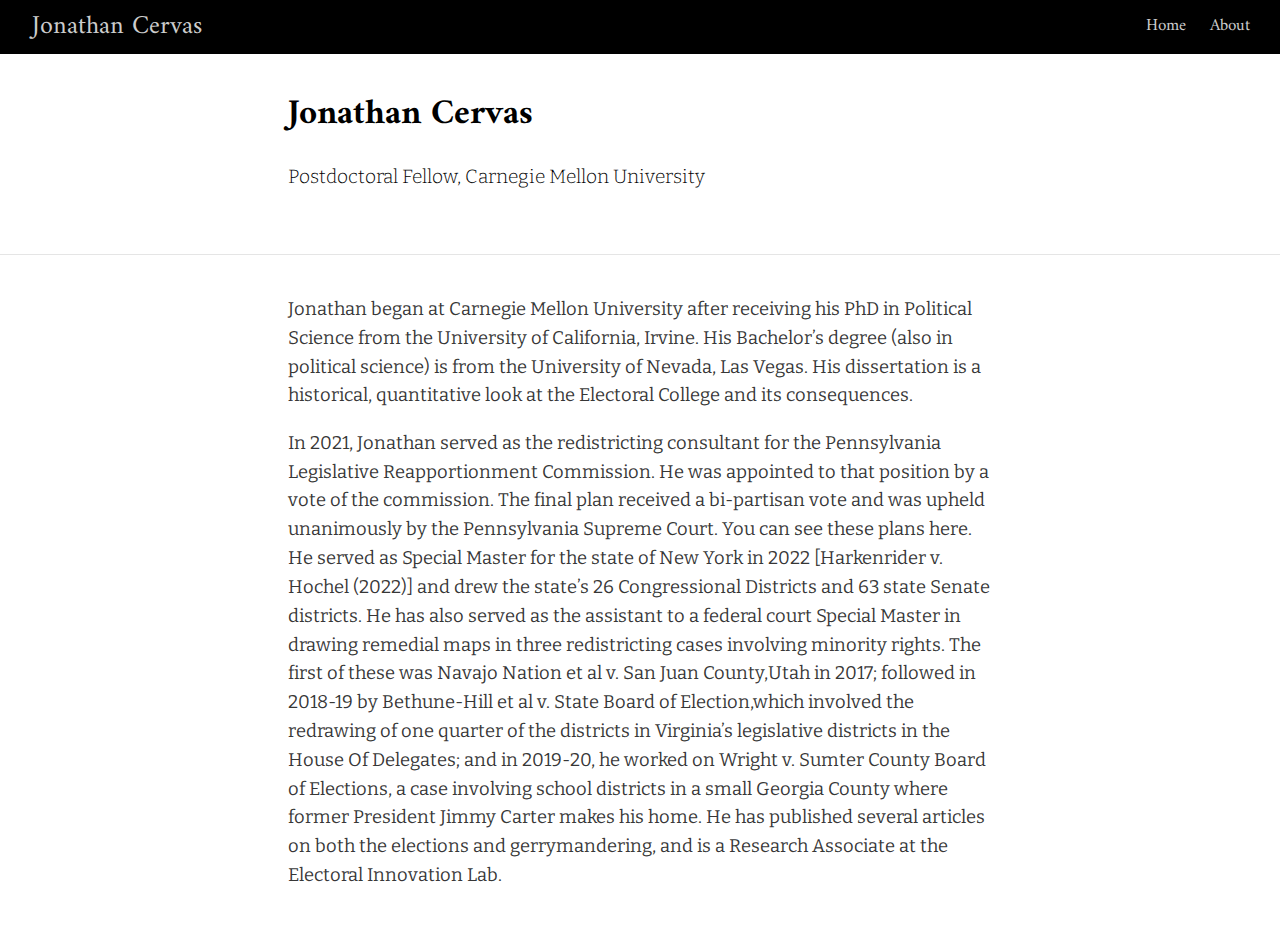
<file: docs/index.html>
<!DOCTYPE html>

<html xmlns="http://www.w3.org/1999/xhtml" lang="" xml:lang="">

<head>
  <meta charset="utf-8"/>
  <meta name="viewport" content="width=device-width, initial-scale=1"/>
  <meta http-equiv="X-UA-Compatible" content="IE=Edge,chrome=1"/>
  <meta name="generator" content="distill" />

  <style type="text/css">
  /* Hide doc at startup (prevent jankiness while JS renders/transforms) */
  body {
    visibility: hidden;
  }
  </style>

 <!--radix_placeholder_import_source-->
 <!--/radix_placeholder_import_source-->

<style type="text/css">code{white-space: pre;}</style>
<style type="text/css" data-origin="pandoc">
pre > code.sourceCode { white-space: pre; position: relative; }
pre > code.sourceCode > span { display: inline-block; line-height: 1.25; }
pre > code.sourceCode > span:empty { height: 1.2em; }
.sourceCode { overflow: visible; }
code.sourceCode > span { color: inherit; text-decoration: inherit; }
div.sourceCode { margin: 1em 0; }
pre.sourceCode { margin: 0; }
@media screen {
div.sourceCode { overflow: auto; }
}
@media print {
pre > code.sourceCode { white-space: pre-wrap; }
pre > code.sourceCode > span { text-indent: -5em; padding-left: 5em; }
}
pre.numberSource code
  { counter-reset: source-line 0; }
pre.numberSource code > span
  { position: relative; left: -4em; counter-increment: source-line; }
pre.numberSource code > span > a:first-child::before
  { content: counter(source-line);
    position: relative; left: -1em; text-align: right; vertical-align: baseline;
    border: none; display: inline-block;
    -webkit-touch-callout: none; -webkit-user-select: none;
    -khtml-user-select: none; -moz-user-select: none;
    -ms-user-select: none; user-select: none;
    padding: 0 4px; width: 4em;
    color: #aaaaaa;
  }
pre.numberSource { margin-left: 3em; border-left: 1px solid #aaaaaa;  padding-left: 4px; }
div.sourceCode
  { color: #00769e; background-color: #f1f3f5; }
@media screen {
pre > code.sourceCode > span > a:first-child::before { text-decoration: underline; }
}
code span { color: #00769e; } /* Normal */
code span.al { color: #ad0000; } /* Alert */
code span.an { color: #5e5e5e; } /* Annotation */
code span.at { color: #657422; } /* Attribute */
code span.bn { color: #ad0000; } /* BaseN */
code span.bu { } /* BuiltIn */
code span.cf { color: #00769e; } /* ControlFlow */
code span.ch { color: #20794d; } /* Char */
code span.cn { color: #8f5902; } /* Constant */
code span.co { color: #5e5e5e; } /* Comment */
code span.cv { color: #5e5e5e; font-style: italic; } /* CommentVar */
code span.do { color: #5e5e5e; font-style: italic; } /* Documentation */
code span.dt { color: #ad0000; } /* DataType */
code span.dv { color: #ad0000; } /* DecVal */
code span.er { color: #ad0000; } /* Error */
code span.ex { } /* Extension */
code span.fl { color: #ad0000; } /* Float */
code span.fu { color: #4758ab; } /* Function */
code span.im { } /* Import */
code span.in { color: #5e5e5e; } /* Information */
code span.kw { color: #00769e; } /* Keyword */
code span.op { color: #5e5e5e; } /* Operator */
code span.ot { color: #00769e; } /* Other */
code span.pp { color: #ad0000; } /* Preprocessor */
code span.sc { color: #5e5e5e; } /* SpecialChar */
code span.ss { color: #20794d; } /* SpecialString */
code span.st { color: #20794d; } /* String */
code span.va { color: #111111; } /* Variable */
code span.vs { color: #20794d; } /* VerbatimString */
code span.wa { color: #5e5e5e; font-style: italic; } /* Warning */
</style>


  <!--radix_placeholder_meta_tags-->
  <title>Jonathan Cervas</title>

  <meta property="description" itemprop="description" content="Postdoctoral Fellow, Carnegie Mellon University"/>



  <!--  https://developers.facebook.com/docs/sharing/webmasters#markup -->
  <meta property="og:title" content="Jonathan Cervas"/>
  <meta property="og:type" content="article"/>
  <meta property="og:description" content="Postdoctoral Fellow, Carnegie Mellon University"/>
  <meta property="og:locale" content="en_US"/>
  <meta property="og:site_name" content="Jonathan Cervas"/>

  <!--  https://dev.twitter.com/cards/types/summary -->
  <meta property="twitter:card" content="summary"/>
  <meta property="twitter:title" content="Jonathan Cervas"/>
  <meta property="twitter:description" content="Postdoctoral Fellow, Carnegie Mellon University"/>

  <!--/radix_placeholder_meta_tags-->
  <!--radix_placeholder_rmarkdown_metadata-->

  <script type="text/json" id="radix-rmarkdown-metadata">
  {"type":"list","attributes":{"names":{"type":"character","attributes":{},"value":["title","description","site"]}},"value":[{"type":"character","attributes":{},"value":["Jonathan Cervas"]},{"type":"character","attributes":{},"value":["Postdoctoral Fellow, Carnegie Mellon University\n"]},{"type":"character","attributes":{},"value":["distill::distill_website"]}]}
  </script>
  <!--/radix_placeholder_rmarkdown_metadata-->
  <!--radix_placeholder_navigation_in_header-->
  <meta name="distill:offset" content=""/>

  <script type="application/javascript">

    window.headroom_prevent_pin = false;

    window.document.addEventListener("DOMContentLoaded", function (event) {

      // initialize headroom for banner
      var header = $('header').get(0);
      var headerHeight = header.offsetHeight;
      var headroom = new Headroom(header, {
        tolerance: 5,
        onPin : function() {
          if (window.headroom_prevent_pin) {
            window.headroom_prevent_pin = false;
            headroom.unpin();
          }
        }
      });
      headroom.init();
      if(window.location.hash)
        headroom.unpin();
      $(header).addClass('headroom--transition');

      // offset scroll location for banner on hash change
      // (see: https://github.com/WickyNilliams/headroom.js/issues/38)
      window.addEventListener("hashchange", function(event) {
        window.scrollTo(0, window.pageYOffset - (headerHeight + 25));
      });

      // responsive menu
      $('.distill-site-header').each(function(i, val) {
        var topnav = $(this);
        var toggle = topnav.find('.nav-toggle');
        toggle.on('click', function() {
          topnav.toggleClass('responsive');
        });
      });

      // nav dropdowns
      $('.nav-dropbtn').click(function(e) {
        $(this).next('.nav-dropdown-content').toggleClass('nav-dropdown-active');
        $(this).parent().siblings('.nav-dropdown')
           .children('.nav-dropdown-content').removeClass('nav-dropdown-active');
      });
      $("body").click(function(e){
        $('.nav-dropdown-content').removeClass('nav-dropdown-active');
      });
      $(".nav-dropdown").click(function(e){
        e.stopPropagation();
      });
    });
  </script>

  <style type="text/css">

  /* Theme (user-documented overrideables for nav appearance) */

  .distill-site-nav {
    color: rgba(255, 255, 255, 0.8);
    background-color: #0F2E3D;
    font-size: 15px;
    font-weight: 300;
  }

  .distill-site-nav a {
    color: inherit;
    text-decoration: none;
  }

  .distill-site-nav a:hover {
    color: white;
  }

  @media print {
    .distill-site-nav {
      display: none;
    }
  }

  .distill-site-header {

  }

  .distill-site-footer {

  }


  /* Site Header */

  .distill-site-header {
    width: 100%;
    box-sizing: border-box;
    z-index: 3;
  }

  .distill-site-header .nav-left {
    display: inline-block;
    margin-left: 8px;
  }

  @media screen and (max-width: 768px) {
    .distill-site-header .nav-left {
      margin-left: 0;
    }
  }


  .distill-site-header .nav-right {
    float: right;
    margin-right: 8px;
  }

  .distill-site-header a,
  .distill-site-header .title {
    display: inline-block;
    text-align: center;
    padding: 14px 10px 14px 10px;
  }

  .distill-site-header .title {
    font-size: 18px;
    min-width: 150px;
  }

  .distill-site-header .logo {
    padding: 0;
  }

  .distill-site-header .logo img {
    display: none;
    max-height: 20px;
    width: auto;
    margin-bottom: -4px;
  }

  .distill-site-header .nav-image img {
    max-height: 18px;
    width: auto;
    display: inline-block;
    margin-bottom: -3px;
  }



  @media screen and (min-width: 1000px) {
    .distill-site-header .logo img {
      display: inline-block;
    }
    .distill-site-header .nav-left {
      margin-left: 20px;
    }
    .distill-site-header .nav-right {
      margin-right: 20px;
    }
    .distill-site-header .title {
      padding-left: 12px;
    }
  }


  .distill-site-header .nav-toggle {
    display: none;
  }

  .nav-dropdown {
    display: inline-block;
    position: relative;
  }

  .nav-dropdown .nav-dropbtn {
    border: none;
    outline: none;
    color: rgba(255, 255, 255, 0.8);
    padding: 16px 10px;
    background-color: transparent;
    font-family: inherit;
    font-size: inherit;
    font-weight: inherit;
    margin: 0;
    margin-top: 1px;
    z-index: 2;
  }

  .nav-dropdown-content {
    display: none;
    position: absolute;
    background-color: white;
    min-width: 200px;
    border: 1px solid rgba(0,0,0,0.15);
    border-radius: 4px;
    box-shadow: 0px 8px 16px 0px rgba(0,0,0,0.1);
    z-index: 1;
    margin-top: 2px;
    white-space: nowrap;
    padding-top: 4px;
    padding-bottom: 4px;
  }

  .nav-dropdown-content hr {
    margin-top: 4px;
    margin-bottom: 4px;
    border: none;
    border-bottom: 1px solid rgba(0, 0, 0, 0.1);
  }

  .nav-dropdown-active {
    display: block;
  }

  .nav-dropdown-content a, .nav-dropdown-content .nav-dropdown-header {
    color: black;
    padding: 6px 24px;
    text-decoration: none;
    display: block;
    text-align: left;
  }

  .nav-dropdown-content .nav-dropdown-header {
    display: block;
    padding: 5px 24px;
    padding-bottom: 0;
    text-transform: uppercase;
    font-size: 14px;
    color: #999999;
    white-space: nowrap;
  }

  .nav-dropdown:hover .nav-dropbtn {
    color: white;
  }

  .nav-dropdown-content a:hover {
    background-color: #ddd;
    color: black;
  }

  .nav-right .nav-dropdown-content {
    margin-left: -45%;
    right: 0;
  }

  @media screen and (max-width: 768px) {
    .distill-site-header a, .distill-site-header .nav-dropdown  {display: none;}
    .distill-site-header a.nav-toggle {
      float: right;
      display: block;
    }
    .distill-site-header .title {
      margin-left: 0;
    }
    .distill-site-header .nav-right {
      margin-right: 0;
    }
    .distill-site-header {
      overflow: hidden;
    }
    .nav-right .nav-dropdown-content {
      margin-left: 0;
    }
  }


  @media screen and (max-width: 768px) {
    .distill-site-header.responsive {position: relative; min-height: 500px; }
    .distill-site-header.responsive a.nav-toggle {
      position: absolute;
      right: 0;
      top: 0;
    }
    .distill-site-header.responsive a,
    .distill-site-header.responsive .nav-dropdown {
      display: block;
      text-align: left;
    }
    .distill-site-header.responsive .nav-left,
    .distill-site-header.responsive .nav-right {
      width: 100%;
    }
    .distill-site-header.responsive .nav-dropdown {float: none;}
    .distill-site-header.responsive .nav-dropdown-content {position: relative;}
    .distill-site-header.responsive .nav-dropdown .nav-dropbtn {
      display: block;
      width: 100%;
      text-align: left;
    }
  }

  /* Site Footer */

  .distill-site-footer {
    width: 100%;
    overflow: hidden;
    box-sizing: border-box;
    z-index: 3;
    margin-top: 30px;
    padding-top: 30px;
    padding-bottom: 30px;
    text-align: center;
  }

  /* Headroom */

  d-title {
    padding-top: 6rem;
  }

  @media print {
    d-title {
      padding-top: 4rem;
    }
  }

  .headroom {
    z-index: 1000;
    position: fixed;
    top: 0;
    left: 0;
    right: 0;
  }

  .headroom--transition {
    transition: all .4s ease-in-out;
  }

  .headroom--unpinned {
    top: -100px;
  }

  .headroom--pinned {
    top: 0;
  }

  /* adjust viewport for navbar height */
  /* helps vertically center bootstrap (non-distill) content */
  .min-vh-100 {
    min-height: calc(100vh - 100px) !important;
  }

  </style>

  <script src="site_libs/jquery-3.6.0/jquery-3.6.0.min.js"></script>
  <link href="site_libs/font-awesome-5.1.0/css/all.css" rel="stylesheet"/>
  <link href="site_libs/font-awesome-5.1.0/css/v4-shims.css" rel="stylesheet"/>
  <script src="site_libs/headroom-0.9.4/headroom.min.js"></script>
  <script src="site_libs/autocomplete-0.37.1/autocomplete.min.js"></script>
  <script src="site_libs/fuse-6.4.1/fuse.min.js"></script>

  <script type="application/javascript">

  function getMeta(metaName) {
    var metas = document.getElementsByTagName('meta');
    for (let i = 0; i < metas.length; i++) {
      if (metas[i].getAttribute('name') === metaName) {
        return metas[i].getAttribute('content');
      }
    }
    return '';
  }

  function offsetURL(url) {
    var offset = getMeta('distill:offset');
    return offset ? offset + '/' + url : url;
  }

  function createFuseIndex() {

    // create fuse index
    var options = {
      keys: [
        { name: 'title', weight: 20 },
        { name: 'categories', weight: 15 },
        { name: 'description', weight: 10 },
        { name: 'contents', weight: 5 },
      ],
      ignoreLocation: true,
      threshold: 0
    };
    var fuse = new window.Fuse([], options);

    // fetch the main search.json
    return fetch(offsetURL('search.json'))
      .then(function(response) {
        if (response.status == 200) {
          return response.json().then(function(json) {
            // index main articles
            json.articles.forEach(function(article) {
              fuse.add(article);
            });
            // download collections and index their articles
            return Promise.all(json.collections.map(function(collection) {
              return fetch(offsetURL(collection)).then(function(response) {
                if (response.status === 200) {
                  return response.json().then(function(articles) {
                    articles.forEach(function(article) {
                      fuse.add(article);
                    });
                  })
                } else {
                  return Promise.reject(
                    new Error('Unexpected status from search index request: ' +
                              response.status)
                  );
                }
              });
            })).then(function() {
              return fuse;
            });
          });

        } else {
          return Promise.reject(
            new Error('Unexpected status from search index request: ' +
                        response.status)
          );
        }
      });
  }

  window.document.addEventListener("DOMContentLoaded", function (event) {

    // get search element (bail if we don't have one)
    var searchEl = window.document.getElementById('distill-search');
    if (!searchEl)
      return;

    createFuseIndex()
      .then(function(fuse) {

        // make search box visible
        searchEl.classList.remove('hidden');

        // initialize autocomplete
        var options = {
          autoselect: true,
          hint: false,
          minLength: 2,
        };
        window.autocomplete(searchEl, options, [{
          source: function(query, callback) {
            const searchOptions = {
              isCaseSensitive: false,
              shouldSort: true,
              minMatchCharLength: 2,
              limit: 10,
            };
            var results = fuse.search(query, searchOptions);
            callback(results
              .map(function(result) { return result.item; })
            );
          },
          templates: {
            suggestion: function(suggestion) {
              var img = suggestion.preview && Object.keys(suggestion.preview).length > 0
                ? `<img src="${offsetURL(suggestion.preview)}"</img>`
                : '';
              var html = `
                <div class="search-item">
                  <h3>${suggestion.title}</h3>
                  <div class="search-item-description">
                    ${suggestion.description || ''}
                  </div>
                  <div class="search-item-preview">
                    ${img}
                  </div>
                </div>
              `;
              return html;
            }
          }
        }]).on('autocomplete:selected', function(event, suggestion) {
          window.location.href = offsetURL(suggestion.path);
        });
        // remove inline display style on autocompleter (we want to
        // manage responsive display via css)
        $('.algolia-autocomplete').css("display", "");
      })
      .catch(function(error) {
        console.log(error);
      });

  });

  </script>

  <style type="text/css">

  .nav-search {
    font-size: x-small;
  }

  /* Algolioa Autocomplete */

  .algolia-autocomplete {
    display: inline-block;
    margin-left: 10px;
    vertical-align: sub;
    background-color: white;
    color: black;
    padding: 6px;
    padding-top: 8px;
    padding-bottom: 0;
    border-radius: 6px;
    border: 1px #0F2E3D solid;
    width: 180px;
  }


  @media screen and (max-width: 768px) {
    .distill-site-nav .algolia-autocomplete {
      display: none;
      visibility: hidden;
    }
    .distill-site-nav.responsive .algolia-autocomplete {
      display: inline-block;
      visibility: visible;
    }
    .distill-site-nav.responsive .algolia-autocomplete .aa-dropdown-menu {
      margin-left: 0;
      width: 400px;
      max-height: 400px;
    }
  }

  .algolia-autocomplete .aa-input, .algolia-autocomplete .aa-hint {
    width: 90%;
    outline: none;
    border: none;
  }

  .algolia-autocomplete .aa-hint {
    color: #999;
  }
  .algolia-autocomplete .aa-dropdown-menu {
    width: 550px;
    max-height: 70vh;
    overflow-x: visible;
    overflow-y: scroll;
    padding: 5px;
    margin-top: 3px;
    margin-left: -150px;
    background-color: #fff;
    border-radius: 5px;
    border: 1px solid #999;
    border-top: none;
  }

  .algolia-autocomplete .aa-dropdown-menu .aa-suggestion {
    cursor: pointer;
    padding: 5px 4px;
    border-bottom: 1px solid #eee;
  }

  .algolia-autocomplete .aa-dropdown-menu .aa-suggestion:last-of-type {
    border-bottom: none;
    margin-bottom: 2px;
  }

  .algolia-autocomplete .aa-dropdown-menu .aa-suggestion .search-item {
    overflow: hidden;
    font-size: 0.8em;
    line-height: 1.4em;
  }

  .algolia-autocomplete .aa-dropdown-menu .aa-suggestion .search-item h3 {
    font-size: 1rem;
    margin-block-start: 0;
    margin-block-end: 5px;
  }

  .algolia-autocomplete .aa-dropdown-menu .aa-suggestion .search-item-description {
    display: inline-block;
    overflow: hidden;
    height: 2.8em;
    width: 80%;
    margin-right: 4%;
  }

  .algolia-autocomplete .aa-dropdown-menu .aa-suggestion .search-item-preview {
    display: inline-block;
    width: 15%;
  }

  .algolia-autocomplete .aa-dropdown-menu .aa-suggestion .search-item-preview img {
    height: 3em;
    width: auto;
    display: none;
  }

  .algolia-autocomplete .aa-dropdown-menu .aa-suggestion .search-item-preview img[src] {
    display: initial;
  }

  .algolia-autocomplete .aa-dropdown-menu .aa-suggestion.aa-cursor {
    background-color: #eee;
  }
  .algolia-autocomplete .aa-dropdown-menu .aa-suggestion em {
    font-weight: bold;
    font-style: normal;
  }

  </style>


  <!--/radix_placeholder_navigation_in_header-->
  <!--radix_placeholder_distill-->

  <style type="text/css">

  body {
    background-color: white;
  }

  .pandoc-table {
    width: 100%;
  }

  .pandoc-table>caption {
    margin-bottom: 10px;
  }

  .pandoc-table th:not([align]) {
    text-align: left;
  }

  .pagedtable-footer {
    font-size: 15px;
  }

  d-byline .byline {
    grid-template-columns: 2fr 2fr;
  }

  d-byline .byline h3 {
    margin-block-start: 1.5em;
  }

  d-byline .byline .authors-affiliations h3 {
    margin-block-start: 0.5em;
  }

  .authors-affiliations .orcid-id {
    width: 16px;
    height:16px;
    margin-left: 4px;
    margin-right: 4px;
    vertical-align: middle;
    padding-bottom: 2px;
  }

  d-title .dt-tags {
    margin-top: 1em;
    grid-column: text;
  }

  .dt-tags .dt-tag {
    text-decoration: none;
    display: inline-block;
    color: rgba(0,0,0,0.6);
    padding: 0em 0.4em;
    margin-right: 0.5em;
    margin-bottom: 0.4em;
    font-size: 70%;
    border: 1px solid rgba(0,0,0,0.2);
    border-radius: 3px;
    text-transform: uppercase;
    font-weight: 500;
  }

  d-article table.gt_table td,
  d-article table.gt_table th {
    border-bottom: none;
    font-size: 100%;
  }

  .html-widget {
    margin-bottom: 2.0em;
  }

  .l-screen-inset {
    padding-right: 16px;
  }

  .l-screen .caption {
    margin-left: 10px;
  }

  .shaded {
    background: rgb(247, 247, 247);
    padding-top: 20px;
    padding-bottom: 20px;
    border-top: 1px solid rgba(0, 0, 0, 0.1);
    border-bottom: 1px solid rgba(0, 0, 0, 0.1);
  }

  .shaded .html-widget {
    margin-bottom: 0;
    border: 1px solid rgba(0, 0, 0, 0.1);
  }

  .shaded .shaded-content {
    background: white;
  }

  .text-output {
    margin-top: 0;
    line-height: 1.5em;
  }

  .hidden {
    display: none !important;
  }

  d-article {
    padding-top: 2.5rem;
    padding-bottom: 30px;
  }

  d-appendix {
    padding-top: 30px;
  }

  d-article>p>img {
    width: 100%;
  }

  d-article h2 {
    margin: 1rem 0 1.5rem 0;
  }

  d-article h3 {
    margin-top: 1.5rem;
  }

  d-article iframe {
    border: 1px solid rgba(0, 0, 0, 0.1);
    margin-bottom: 2.0em;
    width: 100%;
  }

  /* Tweak code blocks */

  d-article div.sourceCode code,
  d-article pre code {
    font-family: Consolas, Monaco, 'Andale Mono', 'Ubuntu Mono', monospace;
  }

  d-article pre,
  d-article div.sourceCode,
  d-article div.sourceCode pre {
    overflow: auto;
  }

  d-article div.sourceCode {
    background-color: white;
  }

  d-article div.sourceCode pre {
    padding-left: 10px;
    font-size: 12px;
    border-left: 2px solid rgba(0,0,0,0.1);
  }

  d-article pre {
    font-size: 12px;
    color: black;
    background: none;
    margin-top: 0;
    text-align: left;
    white-space: pre;
    word-spacing: normal;
    word-break: normal;
    word-wrap: normal;
    line-height: 1.5;

    -moz-tab-size: 4;
    -o-tab-size: 4;
    tab-size: 4;

    -webkit-hyphens: none;
    -moz-hyphens: none;
    -ms-hyphens: none;
    hyphens: none;
  }

  d-article pre a {
    border-bottom: none;
  }

  d-article pre a:hover {
    border-bottom: none;
    text-decoration: underline;
  }

  d-article details {
    grid-column: text;
    margin-bottom: 0.8em;
  }

  @media(min-width: 768px) {

  d-article pre,
  d-article div.sourceCode,
  d-article div.sourceCode pre {
    overflow: visible !important;
  }

  d-article div.sourceCode pre {
    padding-left: 18px;
    font-size: 14px;
  }

  d-article pre {
    font-size: 14px;
  }

  }

  figure img.external {
    background: white;
    border: 1px solid rgba(0, 0, 0, 0.1);
    box-shadow: 0 1px 8px rgba(0, 0, 0, 0.1);
    padding: 18px;
    box-sizing: border-box;
  }

  /* CSS for d-contents */

  .d-contents {
    grid-column: text;
    color: rgba(0,0,0,0.8);
    font-size: 0.9em;
    padding-bottom: 1em;
    margin-bottom: 1em;
    padding-bottom: 0.5em;
    margin-bottom: 1em;
    padding-left: 0.25em;
    justify-self: start;
  }

  @media(min-width: 1000px) {
    .d-contents.d-contents-float {
      height: 0;
      grid-column-start: 1;
      grid-column-end: 4;
      justify-self: center;
      padding-right: 3em;
      padding-left: 2em;
    }
  }

  .d-contents nav h3 {
    font-size: 18px;
    margin-top: 0;
    margin-bottom: 1em;
  }

  .d-contents li {
    list-style-type: none
  }

  .d-contents nav > ul {
    padding-left: 0;
  }

  .d-contents ul {
    padding-left: 1em
  }

  .d-contents nav ul li {
    margin-top: 0.6em;
    margin-bottom: 0.2em;
  }

  .d-contents nav a {
    font-size: 13px;
    border-bottom: none;
    text-decoration: none
    color: rgba(0, 0, 0, 0.8);
  }

  .d-contents nav a:hover {
    text-decoration: underline solid rgba(0, 0, 0, 0.6)
  }

  .d-contents nav > ul > li > a {
    font-weight: 600;
  }

  .d-contents nav > ul > li > ul {
    font-weight: inherit;
  }

  .d-contents nav > ul > li > ul > li {
    margin-top: 0.2em;
  }


  .d-contents nav ul {
    margin-top: 0;
    margin-bottom: 0.25em;
  }

  .d-article-with-toc h2:nth-child(2) {
    margin-top: 0;
  }


  /* Figure */

  .figure {
    position: relative;
    margin-bottom: 2.5em;
    margin-top: 1.5em;
  }

  .figure .caption {
    color: rgba(0, 0, 0, 0.6);
    font-size: 12px;
    line-height: 1.5em;
  }

  .figure img.external {
    background: white;
    border: 1px solid rgba(0, 0, 0, 0.1);
    box-shadow: 0 1px 8px rgba(0, 0, 0, 0.1);
    padding: 18px;
    box-sizing: border-box;
  }

  .figure .caption a {
    color: rgba(0, 0, 0, 0.6);
  }

  .figure .caption b,
  .figure .caption strong, {
    font-weight: 600;
    color: rgba(0, 0, 0, 1.0);
  }

  /* Citations */

  d-article .citation {
    color: inherit;
    cursor: inherit;
  }

  div.hanging-indent{
    margin-left: 1em; text-indent: -1em;
  }

  /* Citation hover box */

  .tippy-box[data-theme~=light-border] {
    background-color: rgba(250, 250, 250, 0.95);
  }

  .tippy-content > p {
    margin-bottom: 0;
    padding: 2px;
  }


  /* Tweak 1000px media break to show more text */

  @media(min-width: 1000px) {
    .base-grid,
    distill-header,
    d-title,
    d-abstract,
    d-article,
    d-appendix,
    distill-appendix,
    d-byline,
    d-footnote-list,
    d-citation-list,
    distill-footer {
      grid-template-columns: [screen-start] 1fr [page-start kicker-start] 80px [middle-start] 50px [text-start kicker-end] 65px 65px 65px 65px 65px 65px 65px 65px [text-end gutter-start] 65px [middle-end] 65px [page-end gutter-end] 1fr [screen-end];
      grid-column-gap: 16px;
    }

    .grid {
      grid-column-gap: 16px;
    }

    d-article {
      font-size: 1.06rem;
      line-height: 1.7em;
    }
    figure .caption, .figure .caption, figure figcaption {
      font-size: 13px;
    }
  }

  @media(min-width: 1180px) {
    .base-grid,
    distill-header,
    d-title,
    d-abstract,
    d-article,
    d-appendix,
    distill-appendix,
    d-byline,
    d-footnote-list,
    d-citation-list,
    distill-footer {
      grid-template-columns: [screen-start] 1fr [page-start kicker-start] 60px [middle-start] 60px [text-start kicker-end] 60px 60px 60px 60px 60px 60px 60px 60px [text-end gutter-start] 60px [middle-end] 60px [page-end gutter-end] 1fr [screen-end];
      grid-column-gap: 32px;
    }

    .grid {
      grid-column-gap: 32px;
    }
  }


  /* Get the citation styles for the appendix (not auto-injected on render since
     we do our own rendering of the citation appendix) */

  d-appendix .citation-appendix,
  .d-appendix .citation-appendix {
    font-size: 11px;
    line-height: 15px;
    border-left: 1px solid rgba(0, 0, 0, 0.1);
    padding-left: 18px;
    border: 1px solid rgba(0,0,0,0.1);
    background: rgba(0, 0, 0, 0.02);
    padding: 10px 18px;
    border-radius: 3px;
    color: rgba(150, 150, 150, 1);
    overflow: hidden;
    margin-top: -12px;
    white-space: pre-wrap;
    word-wrap: break-word;
  }

  /* Include appendix styles here so they can be overridden */

  d-appendix {
    contain: layout style;
    font-size: 0.8em;
    line-height: 1.7em;
    margin-top: 60px;
    margin-bottom: 0;
    border-top: 1px solid rgba(0, 0, 0, 0.1);
    color: rgba(0,0,0,0.5);
    padding-top: 60px;
    padding-bottom: 48px;
  }

  d-appendix h3 {
    grid-column: page-start / text-start;
    font-size: 15px;
    font-weight: 500;
    margin-top: 1em;
    margin-bottom: 0;
    color: rgba(0,0,0,0.65);
  }

  d-appendix h3 + * {
    margin-top: 1em;
  }

  d-appendix ol {
    padding: 0 0 0 15px;
  }

  @media (min-width: 768px) {
    d-appendix ol {
      padding: 0 0 0 30px;
      margin-left: -30px;
    }
  }

  d-appendix li {
    margin-bottom: 1em;
  }

  d-appendix a {
    color: rgba(0, 0, 0, 0.6);
  }

  d-appendix > * {
    grid-column: text;
  }

  d-appendix > d-footnote-list,
  d-appendix > d-citation-list,
  d-appendix > distill-appendix {
    grid-column: screen;
  }

  /* Include footnote styles here so they can be overridden */

  d-footnote-list {
    contain: layout style;
  }

  d-footnote-list > * {
    grid-column: text;
  }

  d-footnote-list a.footnote-backlink {
    color: rgba(0,0,0,0.3);
    padding-left: 0.5em;
  }



  /* Anchor.js */

  .anchorjs-link {
    /*transition: all .25s linear; */
    text-decoration: none;
    border-bottom: none;
  }
  *:hover > .anchorjs-link {
    margin-left: -1.125em !important;
    text-decoration: none;
    border-bottom: none;
  }

  /* Social footer */

  .social_footer {
    margin-top: 30px;
    margin-bottom: 0;
    color: rgba(0,0,0,0.67);
  }

  .disqus-comments {
    margin-right: 30px;
  }

  .disqus-comment-count {
    border-bottom: 1px solid rgba(0, 0, 0, 0.4);
    cursor: pointer;
  }

  #disqus_thread {
    margin-top: 30px;
  }

  .article-sharing a {
    border-bottom: none;
    margin-right: 8px;
  }

  .article-sharing a:hover {
    border-bottom: none;
  }

  .sidebar-section.subscribe {
    font-size: 12px;
    line-height: 1.6em;
  }

  .subscribe p {
    margin-bottom: 0.5em;
  }


  .article-footer .subscribe {
    font-size: 15px;
    margin-top: 45px;
  }


  .sidebar-section.custom {
    font-size: 12px;
    line-height: 1.6em;
  }

  .custom p {
    margin-bottom: 0.5em;
  }

  /* Styles for listing layout (hide title) */
  .layout-listing d-title, .layout-listing .d-title {
    display: none;
  }

  /* Styles for posts lists (not auto-injected) */


  .posts-with-sidebar {
    padding-left: 45px;
    padding-right: 45px;
  }

  .posts-list .description h2,
  .posts-list .description p {
    font-family: -apple-system, BlinkMacSystemFont, "Segoe UI", Roboto, Oxygen, Ubuntu, Cantarell, "Fira Sans", "Droid Sans", "Helvetica Neue", Arial, sans-serif;
  }

  .posts-list .description h2 {
    font-weight: 700;
    border-bottom: none;
    padding-bottom: 0;
  }

  .posts-list h2.post-tag {
    border-bottom: 1px solid rgba(0, 0, 0, 0.2);
    padding-bottom: 12px;
  }
  .posts-list {
    margin-top: 60px;
    margin-bottom: 24px;
  }

  .posts-list .post-preview {
    text-decoration: none;
    overflow: hidden;
    display: block;
    border-bottom: 1px solid rgba(0, 0, 0, 0.1);
    padding: 24px 0;
  }

  .post-preview-last {
    border-bottom: none !important;
  }

  .posts-list .posts-list-caption {
    grid-column: screen;
    font-weight: 400;
  }

  .posts-list .post-preview h2 {
    margin: 0 0 6px 0;
    line-height: 1.2em;
    font-style: normal;
    font-size: 24px;
  }

  .posts-list .post-preview p {
    margin: 0 0 12px 0;
    line-height: 1.4em;
    font-size: 16px;
  }

  .posts-list .post-preview .thumbnail {
    box-sizing: border-box;
    margin-bottom: 24px;
    position: relative;
    max-width: 500px;
  }
  .posts-list .post-preview img {
    width: 100%;
    display: block;
  }

  .posts-list .metadata {
    font-size: 12px;
    line-height: 1.4em;
    margin-bottom: 18px;
  }

  .posts-list .metadata > * {
    display: inline-block;
  }

  .posts-list .metadata .publishedDate {
    margin-right: 2em;
  }

  .posts-list .metadata .dt-authors {
    display: block;
    margin-top: 0.3em;
    margin-right: 2em;
  }

  .posts-list .dt-tags {
    display: block;
    line-height: 1em;
  }

  .posts-list .dt-tags .dt-tag {
    display: inline-block;
    color: rgba(0,0,0,0.6);
    padding: 0.3em 0.4em;
    margin-right: 0.2em;
    margin-bottom: 0.4em;
    font-size: 60%;
    border: 1px solid rgba(0,0,0,0.2);
    border-radius: 3px;
    text-transform: uppercase;
    font-weight: 500;
  }

  .posts-list img {
    opacity: 1;
  }

  .posts-list img[data-src] {
    opacity: 0;
  }

  .posts-more {
    clear: both;
  }


  .posts-sidebar {
    font-size: 16px;
  }

  .posts-sidebar h3 {
    font-size: 16px;
    margin-top: 0;
    margin-bottom: 0.5em;
    font-weight: 400;
    text-transform: uppercase;
  }

  .sidebar-section {
    margin-bottom: 30px;
  }

  .categories ul {
    list-style-type: none;
    margin: 0;
    padding: 0;
  }

  .categories li {
    color: rgba(0, 0, 0, 0.8);
    margin-bottom: 0;
  }

  .categories li>a {
    border-bottom: none;
  }

  .categories li>a:hover {
    border-bottom: 1px solid rgba(0, 0, 0, 0.4);
  }

  .categories .active {
    font-weight: 600;
  }

  .categories .category-count {
    color: rgba(0, 0, 0, 0.4);
  }


  @media(min-width: 768px) {
    .posts-list .post-preview h2 {
      font-size: 26px;
    }
    .posts-list .post-preview .thumbnail {
      float: right;
      width: 30%;
      margin-bottom: 0;
    }
    .posts-list .post-preview .description {
      float: left;
      width: 45%;
    }
    .posts-list .post-preview .metadata {
      float: left;
      width: 20%;
      margin-top: 8px;
    }
    .posts-list .post-preview p {
      margin: 0 0 12px 0;
      line-height: 1.5em;
      font-size: 16px;
    }
    .posts-with-sidebar .posts-list {
      float: left;
      width: 75%;
    }
    .posts-with-sidebar .posts-sidebar {
      float: right;
      width: 20%;
      margin-top: 60px;
      padding-top: 24px;
      padding-bottom: 24px;
    }
  }


  /* Improve display for browsers without grid (IE/Edge <= 15) */

  .downlevel {
    line-height: 1.6em;
    font-family: -apple-system, BlinkMacSystemFont, "Segoe UI", Roboto, Oxygen, Ubuntu, Cantarell, "Fira Sans", "Droid Sans", "Helvetica Neue", Arial, sans-serif;
    margin: 0;
  }

  .downlevel .d-title {
    padding-top: 6rem;
    padding-bottom: 1.5rem;
  }

  .downlevel .d-title h1 {
    font-size: 50px;
    font-weight: 700;
    line-height: 1.1em;
    margin: 0 0 0.5rem;
  }

  .downlevel .d-title p {
    font-weight: 300;
    font-size: 1.2rem;
    line-height: 1.55em;
    margin-top: 0;
  }

  .downlevel .d-byline {
    padding-top: 0.8em;
    padding-bottom: 0.8em;
    font-size: 0.8rem;
    line-height: 1.8em;
  }

  .downlevel .section-separator {
    border: none;
    border-top: 1px solid rgba(0, 0, 0, 0.1);
  }

  .downlevel .d-article {
    font-size: 1.06rem;
    line-height: 1.7em;
    padding-top: 1rem;
    padding-bottom: 2rem;
  }


  .downlevel .d-appendix {
    padding-left: 0;
    padding-right: 0;
    max-width: none;
    font-size: 0.8em;
    line-height: 1.7em;
    margin-bottom: 0;
    color: rgba(0,0,0,0.5);
    padding-top: 40px;
    padding-bottom: 48px;
  }

  .downlevel .footnotes ol {
    padding-left: 13px;
  }

  .downlevel .base-grid,
  .downlevel .distill-header,
  .downlevel .d-title,
  .downlevel .d-abstract,
  .downlevel .d-article,
  .downlevel .d-appendix,
  .downlevel .distill-appendix,
  .downlevel .d-byline,
  .downlevel .d-footnote-list,
  .downlevel .d-citation-list,
  .downlevel .distill-footer,
  .downlevel .appendix-bottom,
  .downlevel .posts-container {
    padding-left: 40px;
    padding-right: 40px;
  }

  @media(min-width: 768px) {
    .downlevel .base-grid,
    .downlevel .distill-header,
    .downlevel .d-title,
    .downlevel .d-abstract,
    .downlevel .d-article,
    .downlevel .d-appendix,
    .downlevel .distill-appendix,
    .downlevel .d-byline,
    .downlevel .d-footnote-list,
    .downlevel .d-citation-list,
    .downlevel .distill-footer,
    .downlevel .appendix-bottom,
    .downlevel .posts-container {
    padding-left: 150px;
    padding-right: 150px;
    max-width: 900px;
  }
  }

  .downlevel pre code {
    display: block;
    border-left: 2px solid rgba(0, 0, 0, .1);
    padding: 0 0 0 20px;
    font-size: 14px;
  }

  .downlevel code, .downlevel pre {
    color: black;
    background: none;
    font-family: Consolas, Monaco, 'Andale Mono', 'Ubuntu Mono', monospace;
    text-align: left;
    white-space: pre;
    word-spacing: normal;
    word-break: normal;
    word-wrap: normal;
    line-height: 1.5;

    -moz-tab-size: 4;
    -o-tab-size: 4;
    tab-size: 4;

    -webkit-hyphens: none;
    -moz-hyphens: none;
    -ms-hyphens: none;
    hyphens: none;
  }

  .downlevel .posts-list .post-preview {
    color: inherit;
  }



  </style>

  <script type="application/javascript">

  function is_downlevel_browser() {
    if (bowser.isUnsupportedBrowser({ msie: "12", msedge: "16"},
                                   window.navigator.userAgent)) {
      return true;
    } else {
      return window.load_distill_framework === undefined;
    }
  }

  // show body when load is complete
  function on_load_complete() {

    // add anchors
    if (window.anchors) {
      window.anchors.options.placement = 'left';
      window.anchors.add('d-article > h2, d-article > h3, d-article > h4, d-article > h5');
    }


    // set body to visible
    document.body.style.visibility = 'visible';

    // force redraw for leaflet widgets
    if (window.HTMLWidgets) {
      var maps = window.HTMLWidgets.findAll(".leaflet");
      $.each(maps, function(i, el) {
        var map = this.getMap();
        map.invalidateSize();
        map.eachLayer(function(layer) {
          if (layer instanceof L.TileLayer)
            layer.redraw();
        });
      });
    }

    // trigger 'shown' so htmlwidgets resize
    $('d-article').trigger('shown');
  }

  function init_distill() {

    init_common();

    // create front matter
    var front_matter = $('<d-front-matter></d-front-matter>');
    $('#distill-front-matter').wrap(front_matter);

    // create d-title
    $('.d-title').changeElementType('d-title');

    // create d-byline
    var byline = $('<d-byline></d-byline>');
    $('.d-byline').replaceWith(byline);

    // create d-article
    var article = $('<d-article></d-article>');
    $('.d-article').wrap(article).children().unwrap();

    // move posts container into article
    $('.posts-container').appendTo($('d-article'));

    // create d-appendix
    $('.d-appendix').changeElementType('d-appendix');

    // flag indicating that we have appendix items
    var appendix = $('.appendix-bottom').children('h3').length > 0;

    // replace footnotes with <d-footnote>
    $('.footnote-ref').each(function(i, val) {
      appendix = true;
      var href = $(this).attr('href');
      var id = href.replace('#', '');
      var fn = $('#' + id);
      var fn_p = $('#' + id + '>p');
      fn_p.find('.footnote-back').remove();
      var text = fn_p.html();
      var dtfn = $('<d-footnote></d-footnote>');
      dtfn.html(text);
      $(this).replaceWith(dtfn);
    });
    // remove footnotes
    $('.footnotes').remove();

    // move refs into #references-listing
    $('#references-listing').replaceWith($('#refs'));

    $('h1.appendix, h2.appendix').each(function(i, val) {
      $(this).changeElementType('h3');
    });
    $('h3.appendix').each(function(i, val) {
      var id = $(this).attr('id');
      $('.d-contents a[href="#' + id + '"]').parent().remove();
      appendix = true;
      $(this).nextUntil($('h1, h2, h3')).addBack().appendTo($('d-appendix'));
    });

    // show d-appendix if we have appendix content
    $("d-appendix").css('display', appendix ? 'grid' : 'none');

    // localize layout chunks to just output
    $('.layout-chunk').each(function(i, val) {

      // capture layout
      var layout = $(this).attr('data-layout');

      // apply layout to markdown level block elements
      var elements = $(this).children().not('details, div.sourceCode, pre, script');
      elements.each(function(i, el) {
        var layout_div = $('<div class="' + layout + '"></div>');
        if (layout_div.hasClass('shaded')) {
          var shaded_content = $('<div class="shaded-content"></div>');
          $(this).wrap(shaded_content);
          $(this).parent().wrap(layout_div);
        } else {
          $(this).wrap(layout_div);
        }
      });


      // unwrap the layout-chunk div
      $(this).children().unwrap();
    });

    // remove code block used to force  highlighting css
    $('.distill-force-highlighting-css').parent().remove();

    // remove empty line numbers inserted by pandoc when using a
    // custom syntax highlighting theme
    $('code.sourceCode a:empty').remove();

    // load distill framework
    load_distill_framework();

    // wait for window.distillRunlevel == 4 to do post processing
    function distill_post_process() {

      if (!window.distillRunlevel || window.distillRunlevel < 4)
        return;

      // hide author/affiliations entirely if we have no authors
      var front_matter = JSON.parse($("#distill-front-matter").html());
      var have_authors = front_matter.authors && front_matter.authors.length > 0;
      if (!have_authors)
        $('d-byline').addClass('hidden');

      // article with toc class
      $('.d-contents').parent().addClass('d-article-with-toc');

      // strip links that point to #
      $('.authors-affiliations').find('a[href="#"]').removeAttr('href');

      // add orcid ids
      $('.authors-affiliations').find('.author').each(function(i, el) {
        var orcid_id = front_matter.authors[i].orcidID;
        if (orcid_id) {
          var a = $('<a></a>');
          a.attr('href', 'https://orcid.org/' + orcid_id);
          var img = $('<img></img>');
          img.addClass('orcid-id');
          img.attr('alt', 'ORCID ID');
          img.attr('src','[data-uri]');
          a.append(img);
          $(this).append(a);
        }
      });

      // hide elements of author/affiliations grid that have no value
      function hide_byline_column(caption) {
        $('d-byline').find('h3:contains("' + caption + '")').parent().css('visibility', 'hidden');
      }

      // affiliations
      var have_affiliations = false;
      for (var i = 0; i<front_matter.authors.length; ++i) {
        var author = front_matter.authors[i];
        if (author.affiliation !== "&nbsp;") {
          have_affiliations = true;
          break;
        }
      }
      if (!have_affiliations)
        $('d-byline').find('h3:contains("Affiliations")').css('visibility', 'hidden');

      // published date
      if (!front_matter.publishedDate)
        hide_byline_column("Published");

      // document object identifier
      var doi = $('d-byline').find('h3:contains("DOI")');
      var doi_p = doi.next().empty();
      if (!front_matter.doi) {
        // if we have a citation and valid citationText then link to that
        if ($('#citation').length > 0 && front_matter.citationText) {
          doi.html('Citation');
          $('<a href="#citation"></a>')
            .text(front_matter.citationText)
            .appendTo(doi_p);
        } else {
          hide_byline_column("DOI");
        }
      } else {
        $('<a></a>')
           .attr('href', "https://doi.org/" + front_matter.doi)
           .html(front_matter.doi)
           .appendTo(doi_p);
      }

       // change plural form of authors/affiliations
      if (front_matter.authors.length === 1) {
        var grid = $('.authors-affiliations');
        grid.children('h3:contains("Authors")').text('Author');
        grid.children('h3:contains("Affiliations")').text('Affiliation');
      }

      // remove d-appendix and d-footnote-list local styles
      $('d-appendix > style:first-child').remove();
      $('d-footnote-list > style:first-child').remove();

      // move appendix-bottom entries to the bottom
      $('.appendix-bottom').appendTo('d-appendix').children().unwrap();
      $('.appendix-bottom').remove();

      // hoverable references
      $('span.citation[data-cites]').each(function() {
        const citeChild = $(this).children()[0]
        // Do not process if @xyz has been used without escaping and without bibliography activated
        // https://github.com/rstudio/distill/issues/466
        if (citeChild === undefined) return true

        if (citeChild.nodeName == "D-FOOTNOTE") {
          var fn = citeChild
          $(this).html(fn.shadowRoot.querySelector("sup"))
          $(this).id = fn.id
          fn.remove()
        }
        var refs = $(this).attr('data-cites').split(" ");
        var refHtml = refs.map(function(ref) {
          // Could use CSS.escape too here, we insure backward compatibility in navigator
          return "<p>" + $('div[id="ref-' + ref + '"]').html() + "</p>";
        }).join("\n");
        window.tippy(this, {
          allowHTML: true,
          content: refHtml,
          maxWidth: 500,
          interactive: true,
          interactiveBorder: 10,
          theme: 'light-border',
          placement: 'bottom-start'
        });
      });

      // fix footnotes in tables (#411)
      // replacing broken distill.pub feature
      $('table d-footnote').each(function() {
        // we replace internal showAtNode methode which is triggered when hovering a footnote
        this.hoverBox.showAtNode = function(node) {
          // ported from https://github.com/distillpub/template/pull/105/files
          calcOffset = function(elem) {
              let x = elem.offsetLeft;
              let y = elem.offsetTop;
              // Traverse upwards until an `absolute` element is found or `elem`
              // becomes null.
              while (elem = elem.offsetParent && elem.style.position != 'absolute') {
                  x += elem.offsetLeft;
                  y += elem.offsetTop;
              }

              return { left: x, top: y };
          }
          // https://developer.mozilla.org/en-US/docs/Web/API/HTMLElement/offsetTop
          const bbox = node.getBoundingClientRect();
          const offset = calcOffset(node);
          this.show([offset.left + bbox.width, offset.top + bbox.height]);
        }
      })

      // clear polling timer
      clearInterval(tid);

      // show body now that everything is ready
      on_load_complete();
    }

    var tid = setInterval(distill_post_process, 50);
    distill_post_process();

  }

  function init_downlevel() {

    init_common();

     // insert hr after d-title
    $('.d-title').after($('<hr class="section-separator"/>'));

    // check if we have authors
    var front_matter = JSON.parse($("#distill-front-matter").html());
    var have_authors = front_matter.authors && front_matter.authors.length > 0;

    // manage byline/border
    if (!have_authors)
      $('.d-byline').remove();
    $('.d-byline').after($('<hr class="section-separator"/>'));
    $('.d-byline a').remove();

    // remove toc
    $('.d-contents').remove();

    // move appendix elements
    $('h1.appendix, h2.appendix').each(function(i, val) {
      $(this).changeElementType('h3');
    });
    $('h3.appendix').each(function(i, val) {
      $(this).nextUntil($('h1, h2, h3')).addBack().appendTo($('.d-appendix'));
    });


    // inject headers into references and footnotes
    var refs_header = $('<h3></h3>');
    refs_header.text('References');
    $('#refs').prepend(refs_header);

    var footnotes_header = $('<h3></h3');
    footnotes_header.text('Footnotes');
    $('.footnotes').children('hr').first().replaceWith(footnotes_header);

    // move appendix-bottom entries to the bottom
    $('.appendix-bottom').appendTo('.d-appendix').children().unwrap();
    $('.appendix-bottom').remove();

    // remove appendix if it's empty
    if ($('.d-appendix').children().length === 0)
      $('.d-appendix').remove();

    // prepend separator above appendix
    $('.d-appendix').before($('<hr class="section-separator" style="clear: both"/>'));

    // trim code
    $('pre>code').each(function(i, val) {
      $(this).html($.trim($(this).html()));
    });

    // move posts-container right before article
    $('.posts-container').insertBefore($('.d-article'));

    $('body').addClass('downlevel');

    on_load_complete();
  }


  function init_common() {

    // jquery plugin to change element types
    (function($) {
      $.fn.changeElementType = function(newType) {
        var attrs = {};

        $.each(this[0].attributes, function(idx, attr) {
          attrs[attr.nodeName] = attr.nodeValue;
        });

        this.replaceWith(function() {
          return $("<" + newType + "/>", attrs).append($(this).contents());
        });
      };
    })(jQuery);

    // prevent underline for linked images
    $('a > img').parent().css({'border-bottom' : 'none'});

    // mark non-body figures created by knitr chunks as 100% width
    $('.layout-chunk').each(function(i, val) {
      var figures = $(this).find('img, .html-widget');
      // ignore leaflet img layers (#106)
      figures = figures.filter(':not(img[class*="leaflet"])')
      if ($(this).attr('data-layout') !== "l-body") {
        figures.css('width', '100%');
      } else {
        figures.css('max-width', '100%');
        figures.filter("[width]").each(function(i, val) {
          var fig = $(this);
          fig.css('width', fig.attr('width') + 'px');
        });

      }
    });

    // auto-append index.html to post-preview links in file: protocol
    // and in rstudio ide preview
    $('.post-preview').each(function(i, val) {
      if (window.location.protocol === "file:")
        $(this).attr('href', $(this).attr('href') + "index.html");
    });

    // get rid of index.html references in header
    if (window.location.protocol !== "file:") {
      $('.distill-site-header a[href]').each(function(i,val) {
        $(this).attr('href', $(this).attr('href').replace(/^index[.]html/, "./"));
      });
    }

    // add class to pandoc style tables
    $('tr.header').parent('thead').parent('table').addClass('pandoc-table');
    $('.kable-table').children('table').addClass('pandoc-table');

    // add figcaption style to table captions
    $('caption').parent('table').addClass("figcaption");

    // initialize posts list
    if (window.init_posts_list)
      window.init_posts_list();

    // implmement disqus comment link
    $('.disqus-comment-count').click(function() {
      window.headroom_prevent_pin = true;
      $('#disqus_thread').toggleClass('hidden');
      if (!$('#disqus_thread').hasClass('hidden')) {
        var offset = $(this).offset();
        $(window).resize();
        $('html, body').animate({
          scrollTop: offset.top - 35
        });
      }
    });
  }

  document.addEventListener('DOMContentLoaded', function() {
    if (is_downlevel_browser())
      init_downlevel();
    else
      window.addEventListener('WebComponentsReady', init_distill);
  });

  </script>

  <style type="text/css">
  /* base variables */

  /* Edit the CSS properties in this file to create a custom
     Distill theme. Only edit values in the right column
     for each row; values shown are the CSS defaults.
     To return any property to the default,
     you may set its value to: unset
     All rows must end with a semi-colon.                      */

  /* Optional: embed custom fonts here with `@import`          */
  /* This must remain at the top of this file.                 */



  html {
    /*-- Main font sizes --*/
    --title-size:      50px;
    --body-size:       1.06rem;
    --code-size:       14px;
    --aside-size:      12px;
    --fig-cap-size:    13px;
    /*-- Main font colors --*/
    --title-color:     #000000;
    --header-color:    rgba(0, 0, 0, 0.8);
    --body-color:      rgba(0, 0, 0, 0.8);
    --aside-color:     rgba(0, 0, 0, 0.6);
    --fig-cap-color:   rgba(0, 0, 0, 0.6);
    /*-- Specify custom fonts ~~~ must be imported above   --*/
    --heading-font:    sans-serif;
    --mono-font:       monospace;
    --body-font:       sans-serif;
    --navbar-font:     sans-serif;  /* websites + blogs only */
  }

  /*-- ARTICLE METADATA --*/
  d-byline {
    --heading-size:    0.6rem;
    --heading-color:   rgba(0, 0, 0, 0.5);
    --body-size:       0.8rem;
    --body-color:      rgba(0, 0, 0, 0.8);
  }

  /*-- ARTICLE TABLE OF CONTENTS --*/
  .d-contents {
    --heading-size:    18px;
    --contents-size:   13px;
  }

  /*-- ARTICLE APPENDIX --*/
  d-appendix {
    --heading-size:    15px;
    --heading-color:   rgba(0, 0, 0, 0.65);
    --text-size:       0.8em;
    --text-color:      rgba(0, 0, 0, 0.5);
  }

  /*-- WEBSITE HEADER + FOOTER --*/
  /* These properties only apply to Distill sites and blogs  */

  .distill-site-header {
    --title-size:       18px;
    --text-color:       rgba(255, 255, 255, 0.8);
    --text-size:        15px;
    --hover-color:      white;
    --bkgd-color:       #0F2E3D;
  }

  .distill-site-footer {
    --text-color:       rgba(255, 255, 255, 0.8);
    --text-size:        15px;
    --hover-color:      white;
    --bkgd-color:       #0F2E3D;
  }

  /*-- Additional custom styles --*/
  /* Add any additional CSS rules below                      */
  </style>
  <style type="text/css">@import url('https://fonts.googleapis.com/css2?family=Amiri');
  @import url('https://fonts.googleapis.com/css2?family=Bitter');
  @import url('https://fonts.googleapis.com/css2?family=DM+Mono');
  .distill-site-header {
    --title-size:       26px;    
    --text-color:       #CCCCCC; /* edited */
    --text-size:        17px;
    --hover-color:      #FFFFFF; /* edited */
    --bkgd-color:       #000000; /* edited */
  }
  html {
    /*-- Main font sizes --*/
    --heading-font:    "Amiri", serif;
    --mono-font:       "DM Mono", monospace;
    --body-font:       "Bitter", sans-serif;
    --navbar-font:     "Amiri", serif;
    --title-size:      35px;
    --text-color:     #000000;
    --body-size:       1.15rem;
    --code-size:       14px;
    --aside-size:      12px;
    --fig-cap-size:    15px;
    /*-- More properties --*/
    ...
  }</style>
  <style type="text/css">
  /* base style */

  /* FONT FAMILIES */

  :root {
    --heading-default: -apple-system, BlinkMacSystemFont, "Segoe UI", Roboto, Oxygen, Ubuntu, Cantarell, "Fira Sans", "Droid Sans", "Helvetica Neue", Arial, sans-serif;
    --mono-default: Consolas, Monaco, 'Andale Mono', 'Ubuntu Mono', monospace;
    --body-default: -apple-system, BlinkMacSystemFont, "Segoe UI", Roboto, Oxygen, Ubuntu, Cantarell, "Fira Sans", "Droid Sans", "Helvetica Neue", Arial, sans-serif;
  }

  body,
  .posts-list .post-preview p,
  .posts-list .description p {
    font-family: var(--body-font), var(--body-default);
  }

  h1, h2, h3, h4, h5, h6,
  .posts-list .post-preview h2,
  .posts-list .description h2 {
    font-family: var(--heading-font), var(--heading-default);
  }

  d-article div.sourceCode code,
  d-article pre code {
    font-family: var(--mono-font), var(--mono-default);
  }


  /*-- TITLE --*/
  d-title h1,
  .posts-list > h1 {
    color: var(--title-color, black);
  }

  d-title h1 {
    font-size: var(--title-size, 50px);
  }

  /*-- HEADERS --*/
  d-article h1,
  d-article h2,
  d-article h3,
  d-article h4,
  d-article h5,
  d-article h6 {
    color: var(--header-color, rgba(0, 0, 0, 0.8));
  }

  /*-- BODY --*/
  d-article > p,  /* only text inside of <p> tags */
  d-article > ul, /* lists */
  d-article > ol {
    color: var(--body-color, rgba(0, 0, 0, 0.8));
    font-size: var(--body-size, 1.06rem);
  }


  /*-- CODE --*/
  d-article div.sourceCode code,
  d-article pre code {
    font-size: var(--code-size, 14px);
  }

  /*-- ASIDE --*/
  d-article aside {
    font-size: var(--aside-size, 12px);
    color: var(--aside-color, rgba(0, 0, 0, 0.6));
  }

  /*-- FIGURE CAPTIONS --*/
  figure .caption,
  figure figcaption,
  .figure .caption {
    font-size: var(--fig-cap-size, 13px);
    color: var(--fig-cap-color, rgba(0, 0, 0, 0.6));
  }

  /*-- METADATA --*/
  d-byline h3 {
    font-size: var(--heading-size, 0.6rem);
    color: var(--heading-color, rgba(0, 0, 0, 0.5));
  }

  d-byline {
    font-size: var(--body-size, 0.8rem);
    color: var(--body-color, rgba(0, 0, 0, 0.8));
  }

  d-byline a,
  d-article d-byline a {
    color: var(--body-color, rgba(0, 0, 0, 0.8));
  }

  /*-- TABLE OF CONTENTS --*/
  .d-contents nav h3 {
    font-size: var(--heading-size, 18px);
  }

  .d-contents nav a {
    font-size: var(--contents-size, 13px);
  }

  /*-- APPENDIX --*/
  d-appendix h3 {
    font-size: var(--heading-size, 15px);
    color: var(--heading-color, rgba(0, 0, 0, 0.65));
  }

  d-appendix {
    font-size: var(--text-size, 0.8em);
    color: var(--text-color, rgba(0, 0, 0, 0.5));
  }

  d-appendix d-footnote-list a.footnote-backlink {
    color: var(--text-color, rgba(0, 0, 0, 0.5));
  }

  /*-- WEBSITE HEADER + FOOTER --*/
  .distill-site-header .title {
    font-size: var(--title-size, 18px);
    font-family: var(--navbar-font), var(--heading-default);
  }

  .distill-site-header a,
  .nav-dropdown .nav-dropbtn {
    font-family: var(--navbar-font), var(--heading-default);
  }

  .nav-dropdown .nav-dropbtn {
    color: var(--text-color, rgba(255, 255, 255, 0.8));
    font-size: var(--text-size, 15px);
  }

  .distill-site-header a:hover,
  .nav-dropdown:hover .nav-dropbtn {
    color: var(--hover-color, white);
  }

  .distill-site-header {
    font-size: var(--text-size, 15px);
    color: var(--text-color, rgba(255, 255, 255, 0.8));
    background-color: var(--bkgd-color, #0F2E3D);
  }

  .distill-site-footer {
    font-size: var(--text-size, 15px);
    color: var(--text-color, rgba(255, 255, 255, 0.8));
    background-color: var(--bkgd-color, #0F2E3D);
  }

  .distill-site-footer a:hover {
    color: var(--hover-color, white);
  }</style>
  <!--/radix_placeholder_distill-->
  <script src="site_libs/header-attrs-2.19/header-attrs.js"></script>
  <script src="site_libs/popper-2.6.0/popper.min.js"></script>
  <link href="site_libs/tippy-6.2.7/tippy.css" rel="stylesheet" />
  <link href="site_libs/tippy-6.2.7/tippy-light-border.css" rel="stylesheet" />
  <script src="site_libs/tippy-6.2.7/tippy.umd.min.js"></script>
  <script src="site_libs/anchor-4.2.2/anchor.min.js"></script>
  <script src="site_libs/bowser-1.9.3/bowser.min.js"></script>
  <script src="site_libs/webcomponents-2.0.0/webcomponents.js"></script>
  <script src="site_libs/distill-2.2.21/template.v2.js"></script>
  <!--radix_placeholder_site_in_header-->
  <!--/radix_placeholder_site_in_header-->


</head>

<body>

<!--radix_placeholder_front_matter-->

<script id="distill-front-matter" type="text/json">
{"title":"Jonathan Cervas","description":"Postdoctoral Fellow, Carnegie Mellon University","authors":[]}
</script>

<!--/radix_placeholder_front_matter-->
<!--radix_placeholder_navigation_before_body-->
<header class="header header--fixed" role="banner">
<nav class="distill-site-nav distill-site-header">
<div class="nav-left">
<a href="index.html" class="title">Jonathan Cervas</a>
</div>
<div class="nav-right">
<a href="index.html">Home</a>
<a href="about.html">About</a>
<a href="javascript:void(0);" class="nav-toggle">&#9776;</a>
</div>
</nav>
</header>
<!--/radix_placeholder_navigation_before_body-->
<!--radix_placeholder_site_before_body-->
<!--/radix_placeholder_site_before_body-->

<div class="d-title">
<h1>Jonathan Cervas</h1>
<!--radix_placeholder_categories-->
<!--/radix_placeholder_categories-->
<p><p>Postdoctoral Fellow, Carnegie Mellon University</p></p>
</div>


<div class="d-article">
<p>Jonathan began at Carnegie Mellon University after receiving his PhD in Political Science from the University of California, Irvine. His Bachelor’s degree (also in political science) is from the University of Nevada, Las Vegas. His dissertation is a historical, quantitative look at the Electoral College and its consequences.</p>
<p>In 2021, Jonathan served as the redistricting consultant for the Pennsylvania Legislative Reapportionment Commission. He was appointed to that position by a vote of the commission. The final plan received a bi-partisan vote and was upheld unanimously by the Pennsylvania Supreme Court. You can see these plans here. He served as Special Master for the state of New York in 2022 [Harkenrider v. Hochel (2022)] and drew the state’s 26 Congressional Districts and 63 state Senate districts. He has also served as the assistant to a federal court Special Master in drawing remedial maps in three redistricting cases involving minority rights. The first of these was Navajo Nation et al v. San Juan County,Utah in 2017; followed in 2018-19 by Bethune-Hill et al v. State Board of Election,which involved the redrawing of one quarter of the districts in Virginia’s legislative districts in the House Of Delegates; and in 2019-20, he worked on Wright v. Sumter County Board of Elections, a case involving school districts in a small Georgia County where former President Jimmy Carter makes his home. He has published several articles on both the elections and gerrymandering, and is a Research Associate at the Electoral Innovation Lab.</p>
<div class="sourceCode" id="cb1"><pre class="sourceCode r distill-force-highlighting-css"><code class="sourceCode r"></code></pre></div>
<!--radix_placeholder_article_footer-->
<!--/radix_placeholder_article_footer-->
</div>

<div class="d-appendix">
</div>


<!--radix_placeholder_site_after_body-->
<!--/radix_placeholder_site_after_body-->
<!--radix_placeholder_appendices-->
<div class="appendix-bottom"></div>
<!--/radix_placeholder_appendices-->
<!--radix_placeholder_navigation_after_body-->
<!--/radix_placeholder_navigation_after_body-->

</body>

</html>
</file>
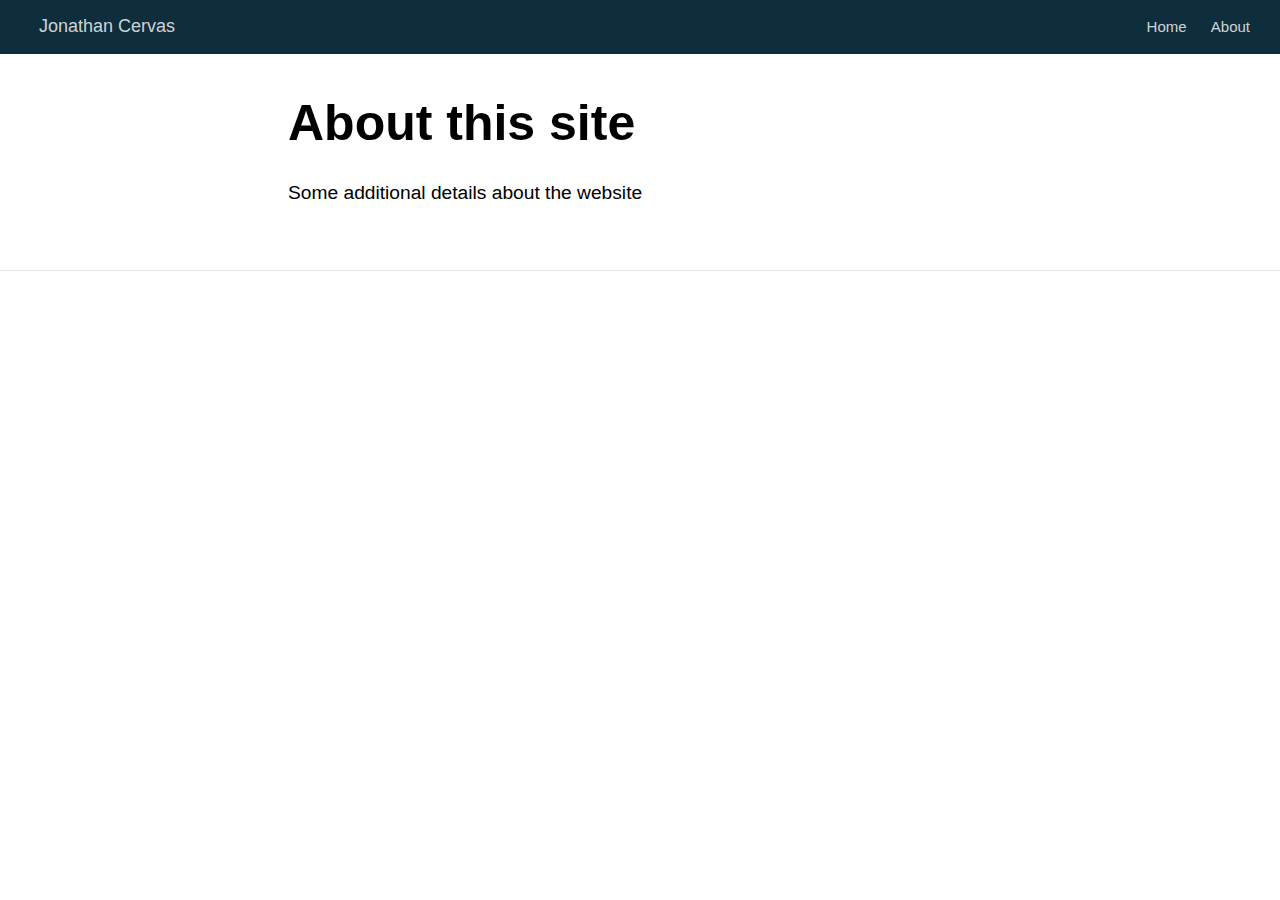
<file: docs/about.html>
<!DOCTYPE html>

<html xmlns="http://www.w3.org/1999/xhtml" lang="" xml:lang="">

<head>
  <meta charset="utf-8"/>
  <meta name="viewport" content="width=device-width, initial-scale=1"/>
  <meta http-equiv="X-UA-Compatible" content="IE=Edge,chrome=1"/>
  <meta name="generator" content="distill" />

  <style type="text/css">
  /* Hide doc at startup (prevent jankiness while JS renders/transforms) */
  body {
    visibility: hidden;
  }
  </style>

 <!--radix_placeholder_import_source-->
 <!--/radix_placeholder_import_source-->

<style type="text/css">code{white-space: pre;}</style>
<style type="text/css" data-origin="pandoc">
pre > code.sourceCode { white-space: pre; position: relative; }
pre > code.sourceCode > span { display: inline-block; line-height: 1.25; }
pre > code.sourceCode > span:empty { height: 1.2em; }
.sourceCode { overflow: visible; }
code.sourceCode > span { color: inherit; text-decoration: inherit; }
div.sourceCode { margin: 1em 0; }
pre.sourceCode { margin: 0; }
@media screen {
div.sourceCode { overflow: auto; }
}
@media print {
pre > code.sourceCode { white-space: pre-wrap; }
pre > code.sourceCode > span { text-indent: -5em; padding-left: 5em; }
}
pre.numberSource code
  { counter-reset: source-line 0; }
pre.numberSource code > span
  { position: relative; left: -4em; counter-increment: source-line; }
pre.numberSource code > span > a:first-child::before
  { content: counter(source-line);
    position: relative; left: -1em; text-align: right; vertical-align: baseline;
    border: none; display: inline-block;
    -webkit-touch-callout: none; -webkit-user-select: none;
    -khtml-user-select: none; -moz-user-select: none;
    -ms-user-select: none; user-select: none;
    padding: 0 4px; width: 4em;
    color: #aaaaaa;
  }
pre.numberSource { margin-left: 3em; border-left: 1px solid #aaaaaa;  padding-left: 4px; }
div.sourceCode
  { color: #00769e; background-color: #f1f3f5; }
@media screen {
pre > code.sourceCode > span > a:first-child::before { text-decoration: underline; }
}
code span { color: #00769e; } /* Normal */
code span.al { color: #ad0000; } /* Alert */
code span.an { color: #5e5e5e; } /* Annotation */
code span.at { color: #657422; } /* Attribute */
code span.bn { color: #ad0000; } /* BaseN */
code span.bu { } /* BuiltIn */
code span.cf { color: #00769e; } /* ControlFlow */
code span.ch { color: #20794d; } /* Char */
code span.cn { color: #8f5902; } /* Constant */
code span.co { color: #5e5e5e; } /* Comment */
code span.cv { color: #5e5e5e; font-style: italic; } /* CommentVar */
code span.do { color: #5e5e5e; font-style: italic; } /* Documentation */
code span.dt { color: #ad0000; } /* DataType */
code span.dv { color: #ad0000; } /* DecVal */
code span.er { color: #ad0000; } /* Error */
code span.ex { } /* Extension */
code span.fl { color: #ad0000; } /* Float */
code span.fu { color: #4758ab; } /* Function */
code span.im { } /* Import */
code span.in { color: #5e5e5e; } /* Information */
code span.kw { color: #00769e; } /* Keyword */
code span.op { color: #5e5e5e; } /* Operator */
code span.ot { color: #00769e; } /* Other */
code span.pp { color: #ad0000; } /* Preprocessor */
code span.sc { color: #5e5e5e; } /* SpecialChar */
code span.ss { color: #20794d; } /* SpecialString */
code span.st { color: #20794d; } /* String */
code span.va { color: #111111; } /* Variable */
code span.vs { color: #20794d; } /* VerbatimString */
code span.wa { color: #5e5e5e; font-style: italic; } /* Warning */
</style>


  <!--radix_placeholder_meta_tags-->
  <title>Jonathan Cervas: About this site</title>

  <meta property="description" itemprop="description" content="Some additional details about the website"/>



  <!--  https://developers.facebook.com/docs/sharing/webmasters#markup -->
  <meta property="og:title" content="Jonathan Cervas: About this site"/>
  <meta property="og:type" content="article"/>
  <meta property="og:description" content="Some additional details about the website"/>
  <meta property="og:locale" content="en_US"/>
  <meta property="og:site_name" content="Jonathan Cervas"/>

  <!--  https://dev.twitter.com/cards/types/summary -->
  <meta property="twitter:card" content="summary"/>
  <meta property="twitter:title" content="Jonathan Cervas: About this site"/>
  <meta property="twitter:description" content="Some additional details about the website"/>

  <!--/radix_placeholder_meta_tags-->
  <!--radix_placeholder_rmarkdown_metadata-->

  <script type="text/json" id="radix-rmarkdown-metadata">
  {"type":"list","attributes":{"names":{"type":"character","attributes":{},"value":["title","description"]}},"value":[{"type":"character","attributes":{},"value":["About this site"]},{"type":"character","attributes":{},"value":["Some additional details about the website"]}]}
  </script>
  <!--/radix_placeholder_rmarkdown_metadata-->
  <!--radix_placeholder_navigation_in_header-->
  <meta name="distill:offset" content=""/>

  <script type="application/javascript">

    window.headroom_prevent_pin = false;

    window.document.addEventListener("DOMContentLoaded", function (event) {

      // initialize headroom for banner
      var header = $('header').get(0);
      var headerHeight = header.offsetHeight;
      var headroom = new Headroom(header, {
        tolerance: 5,
        onPin : function() {
          if (window.headroom_prevent_pin) {
            window.headroom_prevent_pin = false;
            headroom.unpin();
          }
        }
      });
      headroom.init();
      if(window.location.hash)
        headroom.unpin();
      $(header).addClass('headroom--transition');

      // offset scroll location for banner on hash change
      // (see: https://github.com/WickyNilliams/headroom.js/issues/38)
      window.addEventListener("hashchange", function(event) {
        window.scrollTo(0, window.pageYOffset - (headerHeight + 25));
      });

      // responsive menu
      $('.distill-site-header').each(function(i, val) {
        var topnav = $(this);
        var toggle = topnav.find('.nav-toggle');
        toggle.on('click', function() {
          topnav.toggleClass('responsive');
        });
      });

      // nav dropdowns
      $('.nav-dropbtn').click(function(e) {
        $(this).next('.nav-dropdown-content').toggleClass('nav-dropdown-active');
        $(this).parent().siblings('.nav-dropdown')
           .children('.nav-dropdown-content').removeClass('nav-dropdown-active');
      });
      $("body").click(function(e){
        $('.nav-dropdown-content').removeClass('nav-dropdown-active');
      });
      $(".nav-dropdown").click(function(e){
        e.stopPropagation();
      });
    });
  </script>

  <style type="text/css">

  /* Theme (user-documented overrideables for nav appearance) */

  .distill-site-nav {
    color: rgba(255, 255, 255, 0.8);
    background-color: #0F2E3D;
    font-size: 15px;
    font-weight: 300;
  }

  .distill-site-nav a {
    color: inherit;
    text-decoration: none;
  }

  .distill-site-nav a:hover {
    color: white;
  }

  @media print {
    .distill-site-nav {
      display: none;
    }
  }

  .distill-site-header {

  }

  .distill-site-footer {

  }


  /* Site Header */

  .distill-site-header {
    width: 100%;
    box-sizing: border-box;
    z-index: 3;
  }

  .distill-site-header .nav-left {
    display: inline-block;
    margin-left: 8px;
  }

  @media screen and (max-width: 768px) {
    .distill-site-header .nav-left {
      margin-left: 0;
    }
  }


  .distill-site-header .nav-right {
    float: right;
    margin-right: 8px;
  }

  .distill-site-header a,
  .distill-site-header .title {
    display: inline-block;
    text-align: center;
    padding: 14px 10px 14px 10px;
  }

  .distill-site-header .title {
    font-size: 18px;
    min-width: 150px;
  }

  .distill-site-header .logo {
    padding: 0;
  }

  .distill-site-header .logo img {
    display: none;
    max-height: 20px;
    width: auto;
    margin-bottom: -4px;
  }

  .distill-site-header .nav-image img {
    max-height: 18px;
    width: auto;
    display: inline-block;
    margin-bottom: -3px;
  }



  @media screen and (min-width: 1000px) {
    .distill-site-header .logo img {
      display: inline-block;
    }
    .distill-site-header .nav-left {
      margin-left: 20px;
    }
    .distill-site-header .nav-right {
      margin-right: 20px;
    }
    .distill-site-header .title {
      padding-left: 12px;
    }
  }


  .distill-site-header .nav-toggle {
    display: none;
  }

  .nav-dropdown {
    display: inline-block;
    position: relative;
  }

  .nav-dropdown .nav-dropbtn {
    border: none;
    outline: none;
    color: rgba(255, 255, 255, 0.8);
    padding: 16px 10px;
    background-color: transparent;
    font-family: inherit;
    font-size: inherit;
    font-weight: inherit;
    margin: 0;
    margin-top: 1px;
    z-index: 2;
  }

  .nav-dropdown-content {
    display: none;
    position: absolute;
    background-color: white;
    min-width: 200px;
    border: 1px solid rgba(0,0,0,0.15);
    border-radius: 4px;
    box-shadow: 0px 8px 16px 0px rgba(0,0,0,0.1);
    z-index: 1;
    margin-top: 2px;
    white-space: nowrap;
    padding-top: 4px;
    padding-bottom: 4px;
  }

  .nav-dropdown-content hr {
    margin-top: 4px;
    margin-bottom: 4px;
    border: none;
    border-bottom: 1px solid rgba(0, 0, 0, 0.1);
  }

  .nav-dropdown-active {
    display: block;
  }

  .nav-dropdown-content a, .nav-dropdown-content .nav-dropdown-header {
    color: black;
    padding: 6px 24px;
    text-decoration: none;
    display: block;
    text-align: left;
  }

  .nav-dropdown-content .nav-dropdown-header {
    display: block;
    padding: 5px 24px;
    padding-bottom: 0;
    text-transform: uppercase;
    font-size: 14px;
    color: #999999;
    white-space: nowrap;
  }

  .nav-dropdown:hover .nav-dropbtn {
    color: white;
  }

  .nav-dropdown-content a:hover {
    background-color: #ddd;
    color: black;
  }

  .nav-right .nav-dropdown-content {
    margin-left: -45%;
    right: 0;
  }

  @media screen and (max-width: 768px) {
    .distill-site-header a, .distill-site-header .nav-dropdown  {display: none;}
    .distill-site-header a.nav-toggle {
      float: right;
      display: block;
    }
    .distill-site-header .title {
      margin-left: 0;
    }
    .distill-site-header .nav-right {
      margin-right: 0;
    }
    .distill-site-header {
      overflow: hidden;
    }
    .nav-right .nav-dropdown-content {
      margin-left: 0;
    }
  }


  @media screen and (max-width: 768px) {
    .distill-site-header.responsive {position: relative; min-height: 500px; }
    .distill-site-header.responsive a.nav-toggle {
      position: absolute;
      right: 0;
      top: 0;
    }
    .distill-site-header.responsive a,
    .distill-site-header.responsive .nav-dropdown {
      display: block;
      text-align: left;
    }
    .distill-site-header.responsive .nav-left,
    .distill-site-header.responsive .nav-right {
      width: 100%;
    }
    .distill-site-header.responsive .nav-dropdown {float: none;}
    .distill-site-header.responsive .nav-dropdown-content {position: relative;}
    .distill-site-header.responsive .nav-dropdown .nav-dropbtn {
      display: block;
      width: 100%;
      text-align: left;
    }
  }

  /* Site Footer */

  .distill-site-footer {
    width: 100%;
    overflow: hidden;
    box-sizing: border-box;
    z-index: 3;
    margin-top: 30px;
    padding-top: 30px;
    padding-bottom: 30px;
    text-align: center;
  }

  /* Headroom */

  d-title {
    padding-top: 6rem;
  }

  @media print {
    d-title {
      padding-top: 4rem;
    }
  }

  .headroom {
    z-index: 1000;
    position: fixed;
    top: 0;
    left: 0;
    right: 0;
  }

  .headroom--transition {
    transition: all .4s ease-in-out;
  }

  .headroom--unpinned {
    top: -100px;
  }

  .headroom--pinned {
    top: 0;
  }

  /* adjust viewport for navbar height */
  /* helps vertically center bootstrap (non-distill) content */
  .min-vh-100 {
    min-height: calc(100vh - 100px) !important;
  }

  </style>

  <script src="site_libs/jquery-3.6.0/jquery-3.6.0.min.js"></script>
  <link href="site_libs/font-awesome-5.1.0/css/all.css" rel="stylesheet"/>
  <link href="site_libs/font-awesome-5.1.0/css/v4-shims.css" rel="stylesheet"/>
  <script src="site_libs/headroom-0.9.4/headroom.min.js"></script>
  <script src="site_libs/autocomplete-0.37.1/autocomplete.min.js"></script>
  <script src="site_libs/fuse-6.4.1/fuse.min.js"></script>

  <script type="application/javascript">

  function getMeta(metaName) {
    var metas = document.getElementsByTagName('meta');
    for (let i = 0; i < metas.length; i++) {
      if (metas[i].getAttribute('name') === metaName) {
        return metas[i].getAttribute('content');
      }
    }
    return '';
  }

  function offsetURL(url) {
    var offset = getMeta('distill:offset');
    return offset ? offset + '/' + url : url;
  }

  function createFuseIndex() {

    // create fuse index
    var options = {
      keys: [
        { name: 'title', weight: 20 },
        { name: 'categories', weight: 15 },
        { name: 'description', weight: 10 },
        { name: 'contents', weight: 5 },
      ],
      ignoreLocation: true,
      threshold: 0
    };
    var fuse = new window.Fuse([], options);

    // fetch the main search.json
    return fetch(offsetURL('search.json'))
      .then(function(response) {
        if (response.status == 200) {
          return response.json().then(function(json) {
            // index main articles
            json.articles.forEach(function(article) {
              fuse.add(article);
            });
            // download collections and index their articles
            return Promise.all(json.collections.map(function(collection) {
              return fetch(offsetURL(collection)).then(function(response) {
                if (response.status === 200) {
                  return response.json().then(function(articles) {
                    articles.forEach(function(article) {
                      fuse.add(article);
                    });
                  })
                } else {
                  return Promise.reject(
                    new Error('Unexpected status from search index request: ' +
                              response.status)
                  );
                }
              });
            })).then(function() {
              return fuse;
            });
          });

        } else {
          return Promise.reject(
            new Error('Unexpected status from search index request: ' +
                        response.status)
          );
        }
      });
  }

  window.document.addEventListener("DOMContentLoaded", function (event) {

    // get search element (bail if we don't have one)
    var searchEl = window.document.getElementById('distill-search');
    if (!searchEl)
      return;

    createFuseIndex()
      .then(function(fuse) {

        // make search box visible
        searchEl.classList.remove('hidden');

        // initialize autocomplete
        var options = {
          autoselect: true,
          hint: false,
          minLength: 2,
        };
        window.autocomplete(searchEl, options, [{
          source: function(query, callback) {
            const searchOptions = {
              isCaseSensitive: false,
              shouldSort: true,
              minMatchCharLength: 2,
              limit: 10,
            };
            var results = fuse.search(query, searchOptions);
            callback(results
              .map(function(result) { return result.item; })
            );
          },
          templates: {
            suggestion: function(suggestion) {
              var img = suggestion.preview && Object.keys(suggestion.preview).length > 0
                ? `<img src="${offsetURL(suggestion.preview)}"</img>`
                : '';
              var html = `
                <div class="search-item">
                  <h3>${suggestion.title}</h3>
                  <div class="search-item-description">
                    ${suggestion.description || ''}
                  </div>
                  <div class="search-item-preview">
                    ${img}
                  </div>
                </div>
              `;
              return html;
            }
          }
        }]).on('autocomplete:selected', function(event, suggestion) {
          window.location.href = offsetURL(suggestion.path);
        });
        // remove inline display style on autocompleter (we want to
        // manage responsive display via css)
        $('.algolia-autocomplete').css("display", "");
      })
      .catch(function(error) {
        console.log(error);
      });

  });

  </script>

  <style type="text/css">

  .nav-search {
    font-size: x-small;
  }

  /* Algolioa Autocomplete */

  .algolia-autocomplete {
    display: inline-block;
    margin-left: 10px;
    vertical-align: sub;
    background-color: white;
    color: black;
    padding: 6px;
    padding-top: 8px;
    padding-bottom: 0;
    border-radius: 6px;
    border: 1px #0F2E3D solid;
    width: 180px;
  }


  @media screen and (max-width: 768px) {
    .distill-site-nav .algolia-autocomplete {
      display: none;
      visibility: hidden;
    }
    .distill-site-nav.responsive .algolia-autocomplete {
      display: inline-block;
      visibility: visible;
    }
    .distill-site-nav.responsive .algolia-autocomplete .aa-dropdown-menu {
      margin-left: 0;
      width: 400px;
      max-height: 400px;
    }
  }

  .algolia-autocomplete .aa-input, .algolia-autocomplete .aa-hint {
    width: 90%;
    outline: none;
    border: none;
  }

  .algolia-autocomplete .aa-hint {
    color: #999;
  }
  .algolia-autocomplete .aa-dropdown-menu {
    width: 550px;
    max-height: 70vh;
    overflow-x: visible;
    overflow-y: scroll;
    padding: 5px;
    margin-top: 3px;
    margin-left: -150px;
    background-color: #fff;
    border-radius: 5px;
    border: 1px solid #999;
    border-top: none;
  }

  .algolia-autocomplete .aa-dropdown-menu .aa-suggestion {
    cursor: pointer;
    padding: 5px 4px;
    border-bottom: 1px solid #eee;
  }

  .algolia-autocomplete .aa-dropdown-menu .aa-suggestion:last-of-type {
    border-bottom: none;
    margin-bottom: 2px;
  }

  .algolia-autocomplete .aa-dropdown-menu .aa-suggestion .search-item {
    overflow: hidden;
    font-size: 0.8em;
    line-height: 1.4em;
  }

  .algolia-autocomplete .aa-dropdown-menu .aa-suggestion .search-item h3 {
    font-size: 1rem;
    margin-block-start: 0;
    margin-block-end: 5px;
  }

  .algolia-autocomplete .aa-dropdown-menu .aa-suggestion .search-item-description {
    display: inline-block;
    overflow: hidden;
    height: 2.8em;
    width: 80%;
    margin-right: 4%;
  }

  .algolia-autocomplete .aa-dropdown-menu .aa-suggestion .search-item-preview {
    display: inline-block;
    width: 15%;
  }

  .algolia-autocomplete .aa-dropdown-menu .aa-suggestion .search-item-preview img {
    height: 3em;
    width: auto;
    display: none;
  }

  .algolia-autocomplete .aa-dropdown-menu .aa-suggestion .search-item-preview img[src] {
    display: initial;
  }

  .algolia-autocomplete .aa-dropdown-menu .aa-suggestion.aa-cursor {
    background-color: #eee;
  }
  .algolia-autocomplete .aa-dropdown-menu .aa-suggestion em {
    font-weight: bold;
    font-style: normal;
  }

  </style>


  <!--/radix_placeholder_navigation_in_header-->
  <!--radix_placeholder_distill-->

  <style type="text/css">

  body {
    background-color: white;
  }

  .pandoc-table {
    width: 100%;
  }

  .pandoc-table>caption {
    margin-bottom: 10px;
  }

  .pandoc-table th:not([align]) {
    text-align: left;
  }

  .pagedtable-footer {
    font-size: 15px;
  }

  d-byline .byline {
    grid-template-columns: 2fr 2fr;
  }

  d-byline .byline h3 {
    margin-block-start: 1.5em;
  }

  d-byline .byline .authors-affiliations h3 {
    margin-block-start: 0.5em;
  }

  .authors-affiliations .orcid-id {
    width: 16px;
    height:16px;
    margin-left: 4px;
    margin-right: 4px;
    vertical-align: middle;
    padding-bottom: 2px;
  }

  d-title .dt-tags {
    margin-top: 1em;
    grid-column: text;
  }

  .dt-tags .dt-tag {
    text-decoration: none;
    display: inline-block;
    color: rgba(0,0,0,0.6);
    padding: 0em 0.4em;
    margin-right: 0.5em;
    margin-bottom: 0.4em;
    font-size: 70%;
    border: 1px solid rgba(0,0,0,0.2);
    border-radius: 3px;
    text-transform: uppercase;
    font-weight: 500;
  }

  d-article table.gt_table td,
  d-article table.gt_table th {
    border-bottom: none;
    font-size: 100%;
  }

  .html-widget {
    margin-bottom: 2.0em;
  }

  .l-screen-inset {
    padding-right: 16px;
  }

  .l-screen .caption {
    margin-left: 10px;
  }

  .shaded {
    background: rgb(247, 247, 247);
    padding-top: 20px;
    padding-bottom: 20px;
    border-top: 1px solid rgba(0, 0, 0, 0.1);
    border-bottom: 1px solid rgba(0, 0, 0, 0.1);
  }

  .shaded .html-widget {
    margin-bottom: 0;
    border: 1px solid rgba(0, 0, 0, 0.1);
  }

  .shaded .shaded-content {
    background: white;
  }

  .text-output {
    margin-top: 0;
    line-height: 1.5em;
  }

  .hidden {
    display: none !important;
  }

  d-article {
    padding-top: 2.5rem;
    padding-bottom: 30px;
  }

  d-appendix {
    padding-top: 30px;
  }

  d-article>p>img {
    width: 100%;
  }

  d-article h2 {
    margin: 1rem 0 1.5rem 0;
  }

  d-article h3 {
    margin-top: 1.5rem;
  }

  d-article iframe {
    border: 1px solid rgba(0, 0, 0, 0.1);
    margin-bottom: 2.0em;
    width: 100%;
  }

  /* Tweak code blocks */

  d-article div.sourceCode code,
  d-article pre code {
    font-family: Consolas, Monaco, 'Andale Mono', 'Ubuntu Mono', monospace;
  }

  d-article pre,
  d-article div.sourceCode,
  d-article div.sourceCode pre {
    overflow: auto;
  }

  d-article div.sourceCode {
    background-color: white;
  }

  d-article div.sourceCode pre {
    padding-left: 10px;
    font-size: 12px;
    border-left: 2px solid rgba(0,0,0,0.1);
  }

  d-article pre {
    font-size: 12px;
    color: black;
    background: none;
    margin-top: 0;
    text-align: left;
    white-space: pre;
    word-spacing: normal;
    word-break: normal;
    word-wrap: normal;
    line-height: 1.5;

    -moz-tab-size: 4;
    -o-tab-size: 4;
    tab-size: 4;

    -webkit-hyphens: none;
    -moz-hyphens: none;
    -ms-hyphens: none;
    hyphens: none;
  }

  d-article pre a {
    border-bottom: none;
  }

  d-article pre a:hover {
    border-bottom: none;
    text-decoration: underline;
  }

  d-article details {
    grid-column: text;
    margin-bottom: 0.8em;
  }

  @media(min-width: 768px) {

  d-article pre,
  d-article div.sourceCode,
  d-article div.sourceCode pre {
    overflow: visible !important;
  }

  d-article div.sourceCode pre {
    padding-left: 18px;
    font-size: 14px;
  }

  d-article pre {
    font-size: 14px;
  }

  }

  figure img.external {
    background: white;
    border: 1px solid rgba(0, 0, 0, 0.1);
    box-shadow: 0 1px 8px rgba(0, 0, 0, 0.1);
    padding: 18px;
    box-sizing: border-box;
  }

  /* CSS for d-contents */

  .d-contents {
    grid-column: text;
    color: rgba(0,0,0,0.8);
    font-size: 0.9em;
    padding-bottom: 1em;
    margin-bottom: 1em;
    padding-bottom: 0.5em;
    margin-bottom: 1em;
    padding-left: 0.25em;
    justify-self: start;
  }

  @media(min-width: 1000px) {
    .d-contents.d-contents-float {
      height: 0;
      grid-column-start: 1;
      grid-column-end: 4;
      justify-self: center;
      padding-right: 3em;
      padding-left: 2em;
    }
  }

  .d-contents nav h3 {
    font-size: 18px;
    margin-top: 0;
    margin-bottom: 1em;
  }

  .d-contents li {
    list-style-type: none
  }

  .d-contents nav > ul {
    padding-left: 0;
  }

  .d-contents ul {
    padding-left: 1em
  }

  .d-contents nav ul li {
    margin-top: 0.6em;
    margin-bottom: 0.2em;
  }

  .d-contents nav a {
    font-size: 13px;
    border-bottom: none;
    text-decoration: none
    color: rgba(0, 0, 0, 0.8);
  }

  .d-contents nav a:hover {
    text-decoration: underline solid rgba(0, 0, 0, 0.6)
  }

  .d-contents nav > ul > li > a {
    font-weight: 600;
  }

  .d-contents nav > ul > li > ul {
    font-weight: inherit;
  }

  .d-contents nav > ul > li > ul > li {
    margin-top: 0.2em;
  }


  .d-contents nav ul {
    margin-top: 0;
    margin-bottom: 0.25em;
  }

  .d-article-with-toc h2:nth-child(2) {
    margin-top: 0;
  }


  /* Figure */

  .figure {
    position: relative;
    margin-bottom: 2.5em;
    margin-top: 1.5em;
  }

  .figure .caption {
    color: rgba(0, 0, 0, 0.6);
    font-size: 12px;
    line-height: 1.5em;
  }

  .figure img.external {
    background: white;
    border: 1px solid rgba(0, 0, 0, 0.1);
    box-shadow: 0 1px 8px rgba(0, 0, 0, 0.1);
    padding: 18px;
    box-sizing: border-box;
  }

  .figure .caption a {
    color: rgba(0, 0, 0, 0.6);
  }

  .figure .caption b,
  .figure .caption strong, {
    font-weight: 600;
    color: rgba(0, 0, 0, 1.0);
  }

  /* Citations */

  d-article .citation {
    color: inherit;
    cursor: inherit;
  }

  div.hanging-indent{
    margin-left: 1em; text-indent: -1em;
  }

  /* Citation hover box */

  .tippy-box[data-theme~=light-border] {
    background-color: rgba(250, 250, 250, 0.95);
  }

  .tippy-content > p {
    margin-bottom: 0;
    padding: 2px;
  }


  /* Tweak 1000px media break to show more text */

  @media(min-width: 1000px) {
    .base-grid,
    distill-header,
    d-title,
    d-abstract,
    d-article,
    d-appendix,
    distill-appendix,
    d-byline,
    d-footnote-list,
    d-citation-list,
    distill-footer {
      grid-template-columns: [screen-start] 1fr [page-start kicker-start] 80px [middle-start] 50px [text-start kicker-end] 65px 65px 65px 65px 65px 65px 65px 65px [text-end gutter-start] 65px [middle-end] 65px [page-end gutter-end] 1fr [screen-end];
      grid-column-gap: 16px;
    }

    .grid {
      grid-column-gap: 16px;
    }

    d-article {
      font-size: 1.06rem;
      line-height: 1.7em;
    }
    figure .caption, .figure .caption, figure figcaption {
      font-size: 13px;
    }
  }

  @media(min-width: 1180px) {
    .base-grid,
    distill-header,
    d-title,
    d-abstract,
    d-article,
    d-appendix,
    distill-appendix,
    d-byline,
    d-footnote-list,
    d-citation-list,
    distill-footer {
      grid-template-columns: [screen-start] 1fr [page-start kicker-start] 60px [middle-start] 60px [text-start kicker-end] 60px 60px 60px 60px 60px 60px 60px 60px [text-end gutter-start] 60px [middle-end] 60px [page-end gutter-end] 1fr [screen-end];
      grid-column-gap: 32px;
    }

    .grid {
      grid-column-gap: 32px;
    }
  }


  /* Get the citation styles for the appendix (not auto-injected on render since
     we do our own rendering of the citation appendix) */

  d-appendix .citation-appendix,
  .d-appendix .citation-appendix {
    font-size: 11px;
    line-height: 15px;
    border-left: 1px solid rgba(0, 0, 0, 0.1);
    padding-left: 18px;
    border: 1px solid rgba(0,0,0,0.1);
    background: rgba(0, 0, 0, 0.02);
    padding: 10px 18px;
    border-radius: 3px;
    color: rgba(150, 150, 150, 1);
    overflow: hidden;
    margin-top: -12px;
    white-space: pre-wrap;
    word-wrap: break-word;
  }

  /* Include appendix styles here so they can be overridden */

  d-appendix {
    contain: layout style;
    font-size: 0.8em;
    line-height: 1.7em;
    margin-top: 60px;
    margin-bottom: 0;
    border-top: 1px solid rgba(0, 0, 0, 0.1);
    color: rgba(0,0,0,0.5);
    padding-top: 60px;
    padding-bottom: 48px;
  }

  d-appendix h3 {
    grid-column: page-start / text-start;
    font-size: 15px;
    font-weight: 500;
    margin-top: 1em;
    margin-bottom: 0;
    color: rgba(0,0,0,0.65);
  }

  d-appendix h3 + * {
    margin-top: 1em;
  }

  d-appendix ol {
    padding: 0 0 0 15px;
  }

  @media (min-width: 768px) {
    d-appendix ol {
      padding: 0 0 0 30px;
      margin-left: -30px;
    }
  }

  d-appendix li {
    margin-bottom: 1em;
  }

  d-appendix a {
    color: rgba(0, 0, 0, 0.6);
  }

  d-appendix > * {
    grid-column: text;
  }

  d-appendix > d-footnote-list,
  d-appendix > d-citation-list,
  d-appendix > distill-appendix {
    grid-column: screen;
  }

  /* Include footnote styles here so they can be overridden */

  d-footnote-list {
    contain: layout style;
  }

  d-footnote-list > * {
    grid-column: text;
  }

  d-footnote-list a.footnote-backlink {
    color: rgba(0,0,0,0.3);
    padding-left: 0.5em;
  }



  /* Anchor.js */

  .anchorjs-link {
    /*transition: all .25s linear; */
    text-decoration: none;
    border-bottom: none;
  }
  *:hover > .anchorjs-link {
    margin-left: -1.125em !important;
    text-decoration: none;
    border-bottom: none;
  }

  /* Social footer */

  .social_footer {
    margin-top: 30px;
    margin-bottom: 0;
    color: rgba(0,0,0,0.67);
  }

  .disqus-comments {
    margin-right: 30px;
  }

  .disqus-comment-count {
    border-bottom: 1px solid rgba(0, 0, 0, 0.4);
    cursor: pointer;
  }

  #disqus_thread {
    margin-top: 30px;
  }

  .article-sharing a {
    border-bottom: none;
    margin-right: 8px;
  }

  .article-sharing a:hover {
    border-bottom: none;
  }

  .sidebar-section.subscribe {
    font-size: 12px;
    line-height: 1.6em;
  }

  .subscribe p {
    margin-bottom: 0.5em;
  }


  .article-footer .subscribe {
    font-size: 15px;
    margin-top: 45px;
  }


  .sidebar-section.custom {
    font-size: 12px;
    line-height: 1.6em;
  }

  .custom p {
    margin-bottom: 0.5em;
  }

  /* Styles for listing layout (hide title) */
  .layout-listing d-title, .layout-listing .d-title {
    display: none;
  }

  /* Styles for posts lists (not auto-injected) */


  .posts-with-sidebar {
    padding-left: 45px;
    padding-right: 45px;
  }

  .posts-list .description h2,
  .posts-list .description p {
    font-family: -apple-system, BlinkMacSystemFont, "Segoe UI", Roboto, Oxygen, Ubuntu, Cantarell, "Fira Sans", "Droid Sans", "Helvetica Neue", Arial, sans-serif;
  }

  .posts-list .description h2 {
    font-weight: 700;
    border-bottom: none;
    padding-bottom: 0;
  }

  .posts-list h2.post-tag {
    border-bottom: 1px solid rgba(0, 0, 0, 0.2);
    padding-bottom: 12px;
  }
  .posts-list {
    margin-top: 60px;
    margin-bottom: 24px;
  }

  .posts-list .post-preview {
    text-decoration: none;
    overflow: hidden;
    display: block;
    border-bottom: 1px solid rgba(0, 0, 0, 0.1);
    padding: 24px 0;
  }

  .post-preview-last {
    border-bottom: none !important;
  }

  .posts-list .posts-list-caption {
    grid-column: screen;
    font-weight: 400;
  }

  .posts-list .post-preview h2 {
    margin: 0 0 6px 0;
    line-height: 1.2em;
    font-style: normal;
    font-size: 24px;
  }

  .posts-list .post-preview p {
    margin: 0 0 12px 0;
    line-height: 1.4em;
    font-size: 16px;
  }

  .posts-list .post-preview .thumbnail {
    box-sizing: border-box;
    margin-bottom: 24px;
    position: relative;
    max-width: 500px;
  }
  .posts-list .post-preview img {
    width: 100%;
    display: block;
  }

  .posts-list .metadata {
    font-size: 12px;
    line-height: 1.4em;
    margin-bottom: 18px;
  }

  .posts-list .metadata > * {
    display: inline-block;
  }

  .posts-list .metadata .publishedDate {
    margin-right: 2em;
  }

  .posts-list .metadata .dt-authors {
    display: block;
    margin-top: 0.3em;
    margin-right: 2em;
  }

  .posts-list .dt-tags {
    display: block;
    line-height: 1em;
  }

  .posts-list .dt-tags .dt-tag {
    display: inline-block;
    color: rgba(0,0,0,0.6);
    padding: 0.3em 0.4em;
    margin-right: 0.2em;
    margin-bottom: 0.4em;
    font-size: 60%;
    border: 1px solid rgba(0,0,0,0.2);
    border-radius: 3px;
    text-transform: uppercase;
    font-weight: 500;
  }

  .posts-list img {
    opacity: 1;
  }

  .posts-list img[data-src] {
    opacity: 0;
  }

  .posts-more {
    clear: both;
  }


  .posts-sidebar {
    font-size: 16px;
  }

  .posts-sidebar h3 {
    font-size: 16px;
    margin-top: 0;
    margin-bottom: 0.5em;
    font-weight: 400;
    text-transform: uppercase;
  }

  .sidebar-section {
    margin-bottom: 30px;
  }

  .categories ul {
    list-style-type: none;
    margin: 0;
    padding: 0;
  }

  .categories li {
    color: rgba(0, 0, 0, 0.8);
    margin-bottom: 0;
  }

  .categories li>a {
    border-bottom: none;
  }

  .categories li>a:hover {
    border-bottom: 1px solid rgba(0, 0, 0, 0.4);
  }

  .categories .active {
    font-weight: 600;
  }

  .categories .category-count {
    color: rgba(0, 0, 0, 0.4);
  }


  @media(min-width: 768px) {
    .posts-list .post-preview h2 {
      font-size: 26px;
    }
    .posts-list .post-preview .thumbnail {
      float: right;
      width: 30%;
      margin-bottom: 0;
    }
    .posts-list .post-preview .description {
      float: left;
      width: 45%;
    }
    .posts-list .post-preview .metadata {
      float: left;
      width: 20%;
      margin-top: 8px;
    }
    .posts-list .post-preview p {
      margin: 0 0 12px 0;
      line-height: 1.5em;
      font-size: 16px;
    }
    .posts-with-sidebar .posts-list {
      float: left;
      width: 75%;
    }
    .posts-with-sidebar .posts-sidebar {
      float: right;
      width: 20%;
      margin-top: 60px;
      padding-top: 24px;
      padding-bottom: 24px;
    }
  }


  /* Improve display for browsers without grid (IE/Edge <= 15) */

  .downlevel {
    line-height: 1.6em;
    font-family: -apple-system, BlinkMacSystemFont, "Segoe UI", Roboto, Oxygen, Ubuntu, Cantarell, "Fira Sans", "Droid Sans", "Helvetica Neue", Arial, sans-serif;
    margin: 0;
  }

  .downlevel .d-title {
    padding-top: 6rem;
    padding-bottom: 1.5rem;
  }

  .downlevel .d-title h1 {
    font-size: 50px;
    font-weight: 700;
    line-height: 1.1em;
    margin: 0 0 0.5rem;
  }

  .downlevel .d-title p {
    font-weight: 300;
    font-size: 1.2rem;
    line-height: 1.55em;
    margin-top: 0;
  }

  .downlevel .d-byline {
    padding-top: 0.8em;
    padding-bottom: 0.8em;
    font-size: 0.8rem;
    line-height: 1.8em;
  }

  .downlevel .section-separator {
    border: none;
    border-top: 1px solid rgba(0, 0, 0, 0.1);
  }

  .downlevel .d-article {
    font-size: 1.06rem;
    line-height: 1.7em;
    padding-top: 1rem;
    padding-bottom: 2rem;
  }


  .downlevel .d-appendix {
    padding-left: 0;
    padding-right: 0;
    max-width: none;
    font-size: 0.8em;
    line-height: 1.7em;
    margin-bottom: 0;
    color: rgba(0,0,0,0.5);
    padding-top: 40px;
    padding-bottom: 48px;
  }

  .downlevel .footnotes ol {
    padding-left: 13px;
  }

  .downlevel .base-grid,
  .downlevel .distill-header,
  .downlevel .d-title,
  .downlevel .d-abstract,
  .downlevel .d-article,
  .downlevel .d-appendix,
  .downlevel .distill-appendix,
  .downlevel .d-byline,
  .downlevel .d-footnote-list,
  .downlevel .d-citation-list,
  .downlevel .distill-footer,
  .downlevel .appendix-bottom,
  .downlevel .posts-container {
    padding-left: 40px;
    padding-right: 40px;
  }

  @media(min-width: 768px) {
    .downlevel .base-grid,
    .downlevel .distill-header,
    .downlevel .d-title,
    .downlevel .d-abstract,
    .downlevel .d-article,
    .downlevel .d-appendix,
    .downlevel .distill-appendix,
    .downlevel .d-byline,
    .downlevel .d-footnote-list,
    .downlevel .d-citation-list,
    .downlevel .distill-footer,
    .downlevel .appendix-bottom,
    .downlevel .posts-container {
    padding-left: 150px;
    padding-right: 150px;
    max-width: 900px;
  }
  }

  .downlevel pre code {
    display: block;
    border-left: 2px solid rgba(0, 0, 0, .1);
    padding: 0 0 0 20px;
    font-size: 14px;
  }

  .downlevel code, .downlevel pre {
    color: black;
    background: none;
    font-family: Consolas, Monaco, 'Andale Mono', 'Ubuntu Mono', monospace;
    text-align: left;
    white-space: pre;
    word-spacing: normal;
    word-break: normal;
    word-wrap: normal;
    line-height: 1.5;

    -moz-tab-size: 4;
    -o-tab-size: 4;
    tab-size: 4;

    -webkit-hyphens: none;
    -moz-hyphens: none;
    -ms-hyphens: none;
    hyphens: none;
  }

  .downlevel .posts-list .post-preview {
    color: inherit;
  }



  </style>

  <script type="application/javascript">

  function is_downlevel_browser() {
    if (bowser.isUnsupportedBrowser({ msie: "12", msedge: "16"},
                                   window.navigator.userAgent)) {
      return true;
    } else {
      return window.load_distill_framework === undefined;
    }
  }

  // show body when load is complete
  function on_load_complete() {

    // add anchors
    if (window.anchors) {
      window.anchors.options.placement = 'left';
      window.anchors.add('d-article > h2, d-article > h3, d-article > h4, d-article > h5');
    }


    // set body to visible
    document.body.style.visibility = 'visible';

    // force redraw for leaflet widgets
    if (window.HTMLWidgets) {
      var maps = window.HTMLWidgets.findAll(".leaflet");
      $.each(maps, function(i, el) {
        var map = this.getMap();
        map.invalidateSize();
        map.eachLayer(function(layer) {
          if (layer instanceof L.TileLayer)
            layer.redraw();
        });
      });
    }

    // trigger 'shown' so htmlwidgets resize
    $('d-article').trigger('shown');
  }

  function init_distill() {

    init_common();

    // create front matter
    var front_matter = $('<d-front-matter></d-front-matter>');
    $('#distill-front-matter').wrap(front_matter);

    // create d-title
    $('.d-title').changeElementType('d-title');

    // create d-byline
    var byline = $('<d-byline></d-byline>');
    $('.d-byline').replaceWith(byline);

    // create d-article
    var article = $('<d-article></d-article>');
    $('.d-article').wrap(article).children().unwrap();

    // move posts container into article
    $('.posts-container').appendTo($('d-article'));

    // create d-appendix
    $('.d-appendix').changeElementType('d-appendix');

    // flag indicating that we have appendix items
    var appendix = $('.appendix-bottom').children('h3').length > 0;

    // replace footnotes with <d-footnote>
    $('.footnote-ref').each(function(i, val) {
      appendix = true;
      var href = $(this).attr('href');
      var id = href.replace('#', '');
      var fn = $('#' + id);
      var fn_p = $('#' + id + '>p');
      fn_p.find('.footnote-back').remove();
      var text = fn_p.html();
      var dtfn = $('<d-footnote></d-footnote>');
      dtfn.html(text);
      $(this).replaceWith(dtfn);
    });
    // remove footnotes
    $('.footnotes').remove();

    // move refs into #references-listing
    $('#references-listing').replaceWith($('#refs'));

    $('h1.appendix, h2.appendix').each(function(i, val) {
      $(this).changeElementType('h3');
    });
    $('h3.appendix').each(function(i, val) {
      var id = $(this).attr('id');
      $('.d-contents a[href="#' + id + '"]').parent().remove();
      appendix = true;
      $(this).nextUntil($('h1, h2, h3')).addBack().appendTo($('d-appendix'));
    });

    // show d-appendix if we have appendix content
    $("d-appendix").css('display', appendix ? 'grid' : 'none');

    // localize layout chunks to just output
    $('.layout-chunk').each(function(i, val) {

      // capture layout
      var layout = $(this).attr('data-layout');

      // apply layout to markdown level block elements
      var elements = $(this).children().not('details, div.sourceCode, pre, script');
      elements.each(function(i, el) {
        var layout_div = $('<div class="' + layout + '"></div>');
        if (layout_div.hasClass('shaded')) {
          var shaded_content = $('<div class="shaded-content"></div>');
          $(this).wrap(shaded_content);
          $(this).parent().wrap(layout_div);
        } else {
          $(this).wrap(layout_div);
        }
      });


      // unwrap the layout-chunk div
      $(this).children().unwrap();
    });

    // remove code block used to force  highlighting css
    $('.distill-force-highlighting-css').parent().remove();

    // remove empty line numbers inserted by pandoc when using a
    // custom syntax highlighting theme
    $('code.sourceCode a:empty').remove();

    // load distill framework
    load_distill_framework();

    // wait for window.distillRunlevel == 4 to do post processing
    function distill_post_process() {

      if (!window.distillRunlevel || window.distillRunlevel < 4)
        return;

      // hide author/affiliations entirely if we have no authors
      var front_matter = JSON.parse($("#distill-front-matter").html());
      var have_authors = front_matter.authors && front_matter.authors.length > 0;
      if (!have_authors)
        $('d-byline').addClass('hidden');

      // article with toc class
      $('.d-contents').parent().addClass('d-article-with-toc');

      // strip links that point to #
      $('.authors-affiliations').find('a[href="#"]').removeAttr('href');

      // add orcid ids
      $('.authors-affiliations').find('.author').each(function(i, el) {
        var orcid_id = front_matter.authors[i].orcidID;
        if (orcid_id) {
          var a = $('<a></a>');
          a.attr('href', 'https://orcid.org/' + orcid_id);
          var img = $('<img></img>');
          img.addClass('orcid-id');
          img.attr('alt', 'ORCID ID');
          img.attr('src','[data-uri]');
          a.append(img);
          $(this).append(a);
        }
      });

      // hide elements of author/affiliations grid that have no value
      function hide_byline_column(caption) {
        $('d-byline').find('h3:contains("' + caption + '")').parent().css('visibility', 'hidden');
      }

      // affiliations
      var have_affiliations = false;
      for (var i = 0; i<front_matter.authors.length; ++i) {
        var author = front_matter.authors[i];
        if (author.affiliation !== "&nbsp;") {
          have_affiliations = true;
          break;
        }
      }
      if (!have_affiliations)
        $('d-byline').find('h3:contains("Affiliations")').css('visibility', 'hidden');

      // published date
      if (!front_matter.publishedDate)
        hide_byline_column("Published");

      // document object identifier
      var doi = $('d-byline').find('h3:contains("DOI")');
      var doi_p = doi.next().empty();
      if (!front_matter.doi) {
        // if we have a citation and valid citationText then link to that
        if ($('#citation').length > 0 && front_matter.citationText) {
          doi.html('Citation');
          $('<a href="#citation"></a>')
            .text(front_matter.citationText)
            .appendTo(doi_p);
        } else {
          hide_byline_column("DOI");
        }
      } else {
        $('<a></a>')
           .attr('href', "https://doi.org/" + front_matter.doi)
           .html(front_matter.doi)
           .appendTo(doi_p);
      }

       // change plural form of authors/affiliations
      if (front_matter.authors.length === 1) {
        var grid = $('.authors-affiliations');
        grid.children('h3:contains("Authors")').text('Author');
        grid.children('h3:contains("Affiliations")').text('Affiliation');
      }

      // remove d-appendix and d-footnote-list local styles
      $('d-appendix > style:first-child').remove();
      $('d-footnote-list > style:first-child').remove();

      // move appendix-bottom entries to the bottom
      $('.appendix-bottom').appendTo('d-appendix').children().unwrap();
      $('.appendix-bottom').remove();

      // hoverable references
      $('span.citation[data-cites]').each(function() {
        const citeChild = $(this).children()[0]
        // Do not process if @xyz has been used without escaping and without bibliography activated
        // https://github.com/rstudio/distill/issues/466
        if (citeChild === undefined) return true

        if (citeChild.nodeName == "D-FOOTNOTE") {
          var fn = citeChild
          $(this).html(fn.shadowRoot.querySelector("sup"))
          $(this).id = fn.id
          fn.remove()
        }
        var refs = $(this).attr('data-cites').split(" ");
        var refHtml = refs.map(function(ref) {
          // Could use CSS.escape too here, we insure backward compatibility in navigator
          return "<p>" + $('div[id="ref-' + ref + '"]').html() + "</p>";
        }).join("\n");
        window.tippy(this, {
          allowHTML: true,
          content: refHtml,
          maxWidth: 500,
          interactive: true,
          interactiveBorder: 10,
          theme: 'light-border',
          placement: 'bottom-start'
        });
      });

      // fix footnotes in tables (#411)
      // replacing broken distill.pub feature
      $('table d-footnote').each(function() {
        // we replace internal showAtNode methode which is triggered when hovering a footnote
        this.hoverBox.showAtNode = function(node) {
          // ported from https://github.com/distillpub/template/pull/105/files
          calcOffset = function(elem) {
              let x = elem.offsetLeft;
              let y = elem.offsetTop;
              // Traverse upwards until an `absolute` element is found or `elem`
              // becomes null.
              while (elem = elem.offsetParent && elem.style.position != 'absolute') {
                  x += elem.offsetLeft;
                  y += elem.offsetTop;
              }

              return { left: x, top: y };
          }
          // https://developer.mozilla.org/en-US/docs/Web/API/HTMLElement/offsetTop
          const bbox = node.getBoundingClientRect();
          const offset = calcOffset(node);
          this.show([offset.left + bbox.width, offset.top + bbox.height]);
        }
      })

      // clear polling timer
      clearInterval(tid);

      // show body now that everything is ready
      on_load_complete();
    }

    var tid = setInterval(distill_post_process, 50);
    distill_post_process();

  }

  function init_downlevel() {

    init_common();

     // insert hr after d-title
    $('.d-title').after($('<hr class="section-separator"/>'));

    // check if we have authors
    var front_matter = JSON.parse($("#distill-front-matter").html());
    var have_authors = front_matter.authors && front_matter.authors.length > 0;

    // manage byline/border
    if (!have_authors)
      $('.d-byline').remove();
    $('.d-byline').after($('<hr class="section-separator"/>'));
    $('.d-byline a').remove();

    // remove toc
    $('.d-contents').remove();

    // move appendix elements
    $('h1.appendix, h2.appendix').each(function(i, val) {
      $(this).changeElementType('h3');
    });
    $('h3.appendix').each(function(i, val) {
      $(this).nextUntil($('h1, h2, h3')).addBack().appendTo($('.d-appendix'));
    });


    // inject headers into references and footnotes
    var refs_header = $('<h3></h3>');
    refs_header.text('References');
    $('#refs').prepend(refs_header);

    var footnotes_header = $('<h3></h3');
    footnotes_header.text('Footnotes');
    $('.footnotes').children('hr').first().replaceWith(footnotes_header);

    // move appendix-bottom entries to the bottom
    $('.appendix-bottom').appendTo('.d-appendix').children().unwrap();
    $('.appendix-bottom').remove();

    // remove appendix if it's empty
    if ($('.d-appendix').children().length === 0)
      $('.d-appendix').remove();

    // prepend separator above appendix
    $('.d-appendix').before($('<hr class="section-separator" style="clear: both"/>'));

    // trim code
    $('pre>code').each(function(i, val) {
      $(this).html($.trim($(this).html()));
    });

    // move posts-container right before article
    $('.posts-container').insertBefore($('.d-article'));

    $('body').addClass('downlevel');

    on_load_complete();
  }


  function init_common() {

    // jquery plugin to change element types
    (function($) {
      $.fn.changeElementType = function(newType) {
        var attrs = {};

        $.each(this[0].attributes, function(idx, attr) {
          attrs[attr.nodeName] = attr.nodeValue;
        });

        this.replaceWith(function() {
          return $("<" + newType + "/>", attrs).append($(this).contents());
        });
      };
    })(jQuery);

    // prevent underline for linked images
    $('a > img').parent().css({'border-bottom' : 'none'});

    // mark non-body figures created by knitr chunks as 100% width
    $('.layout-chunk').each(function(i, val) {
      var figures = $(this).find('img, .html-widget');
      // ignore leaflet img layers (#106)
      figures = figures.filter(':not(img[class*="leaflet"])')
      if ($(this).attr('data-layout') !== "l-body") {
        figures.css('width', '100%');
      } else {
        figures.css('max-width', '100%');
        figures.filter("[width]").each(function(i, val) {
          var fig = $(this);
          fig.css('width', fig.attr('width') + 'px');
        });

      }
    });

    // auto-append index.html to post-preview links in file: protocol
    // and in rstudio ide preview
    $('.post-preview').each(function(i, val) {
      if (window.location.protocol === "file:")
        $(this).attr('href', $(this).attr('href') + "index.html");
    });

    // get rid of index.html references in header
    if (window.location.protocol !== "file:") {
      $('.distill-site-header a[href]').each(function(i,val) {
        $(this).attr('href', $(this).attr('href').replace(/^index[.]html/, "./"));
      });
    }

    // add class to pandoc style tables
    $('tr.header').parent('thead').parent('table').addClass('pandoc-table');
    $('.kable-table').children('table').addClass('pandoc-table');

    // add figcaption style to table captions
    $('caption').parent('table').addClass("figcaption");

    // initialize posts list
    if (window.init_posts_list)
      window.init_posts_list();

    // implmement disqus comment link
    $('.disqus-comment-count').click(function() {
      window.headroom_prevent_pin = true;
      $('#disqus_thread').toggleClass('hidden');
      if (!$('#disqus_thread').hasClass('hidden')) {
        var offset = $(this).offset();
        $(window).resize();
        $('html, body').animate({
          scrollTop: offset.top - 35
        });
      }
    });
  }

  document.addEventListener('DOMContentLoaded', function() {
    if (is_downlevel_browser())
      init_downlevel();
    else
      window.addEventListener('WebComponentsReady', init_distill);
  });

  </script>

  <!--/radix_placeholder_distill-->
  <script src="site_libs/header-attrs-2.19/header-attrs.js"></script>
  <script src="site_libs/popper-2.6.0/popper.min.js"></script>
  <link href="site_libs/tippy-6.2.7/tippy.css" rel="stylesheet" />
  <link href="site_libs/tippy-6.2.7/tippy-light-border.css" rel="stylesheet" />
  <script src="site_libs/tippy-6.2.7/tippy.umd.min.js"></script>
  <script src="site_libs/anchor-4.2.2/anchor.min.js"></script>
  <script src="site_libs/bowser-1.9.3/bowser.min.js"></script>
  <script src="site_libs/webcomponents-2.0.0/webcomponents.js"></script>
  <script src="site_libs/distill-2.2.21/template.v2.js"></script>
  <!--radix_placeholder_site_in_header-->
  <!--/radix_placeholder_site_in_header-->


</head>

<body>

<!--radix_placeholder_front_matter-->

<script id="distill-front-matter" type="text/json">
{"title":"About this site","description":"Some additional details about the website","authors":[]}
</script>

<!--/radix_placeholder_front_matter-->
<!--radix_placeholder_navigation_before_body-->
<header class="header header--fixed" role="banner">
<nav class="distill-site-nav distill-site-header">
<div class="nav-left">
<a href="index.html" class="title">Jonathan Cervas</a>
</div>
<div class="nav-right">
<a href="index.html">Home</a>
<a href="about.html">About</a>
<a href="javascript:void(0);" class="nav-toggle">&#9776;</a>
</div>
</nav>
</header>
<!--/radix_placeholder_navigation_before_body-->
<!--radix_placeholder_site_before_body-->
<!--/radix_placeholder_site_before_body-->

<div class="d-title">
<h1>About this site</h1>
<!--radix_placeholder_categories-->
<!--/radix_placeholder_categories-->
<p><p>Some additional details about the website</p></p>
</div>


<div class="d-article">
<div class="sourceCode" id="cb1"><pre class="sourceCode r distill-force-highlighting-css"><code class="sourceCode r"></code></pre></div>
<!--radix_placeholder_article_footer-->
<!--/radix_placeholder_article_footer-->
</div>

<div class="d-appendix">
</div>


<!--radix_placeholder_site_after_body-->
<!--/radix_placeholder_site_after_body-->
<!--radix_placeholder_appendices-->
<div class="appendix-bottom"></div>
<!--/radix_placeholder_appendices-->
<!--radix_placeholder_navigation_after_body-->
<!--/radix_placeholder_navigation_after_body-->

</body>

</html>
</file>
<file: docs/site_libs/tippy-6.2.7/tippy.css>
.tippy-box[data-animation=fade][data-state=hidden]{opacity:0}[data-tippy-root]{max-width:calc(100vw - 10px)}.tippy-box{position:relative;background-color:#333;color:#fff;border-radius:4px;font-size:14px;line-height:1.4;outline:0;transition-property:transform,visibility,opacity}.tippy-box[data-placement^=top]>.tippy-arrow{bottom:0}.tippy-box[data-placement^=top]>.tippy-arrow:before{bottom:-7px;left:0;border-width:8px 8px 0;border-top-color:initial;transform-origin:center top}.tippy-box[data-placement^=bottom]>.tippy-arrow{top:0}.tippy-box[data-placement^=bottom]>.tippy-arrow:before{top:-7px;left:0;border-width:0 8px 8px;border-bottom-color:initial;transform-origin:center bottom}.tippy-box[data-placement^=left]>.tippy-arrow{right:0}.tippy-box[data-placement^=left]>.tippy-arrow:before{border-width:8px 0 8px 8px;border-left-color:initial;right:-7px;transform-origin:center left}.tippy-box[data-placement^=right]>.tippy-arrow{left:0}.tippy-box[data-placement^=right]>.tippy-arrow:before{left:-7px;border-width:8px 8px 8px 0;border-right-color:initial;transform-origin:center right}.tippy-box[data-inertia][data-state=visible]{transition-timing-function:cubic-bezier(.54,1.5,.38,1.11)}.tippy-arrow{width:16px;height:16px;color:#333}.tippy-arrow:before{content:"";position:absolute;border-color:transparent;border-style:solid}.tippy-content{position:relative;padding:5px 9px;z-index:1}
</file>
<file: docs/site_libs/tippy-6.2.7/tippy-light-border.css>
.tippy-box[data-theme~=light-border]{background-color:#fff;background-clip:padding-box;border:1px solid rgba(0,8,16,.15);color:#333;box-shadow:0 4px 14px -2px rgba(0,8,16,.08)}.tippy-box[data-theme~=light-border]>.tippy-backdrop{background-color:#fff}.tippy-box[data-theme~=light-border]>.tippy-arrow:after,.tippy-box[data-theme~=light-border]>.tippy-svg-arrow:after{content:"";position:absolute;z-index:-1}.tippy-box[data-theme~=light-border]>.tippy-arrow:after{border-color:transparent;border-style:solid}.tippy-box[data-theme~=light-border][data-placement^=top]>.tippy-arrow:before{border-top-color:#fff}.tippy-box[data-theme~=light-border][data-placement^=top]>.tippy-arrow:after{border-top-color:rgba(0,8,16,.2);border-width:7px 7px 0;top:17px;left:1px}.tippy-box[data-theme~=light-border][data-placement^=top]>.tippy-svg-arrow>svg{top:16px}.tippy-box[data-theme~=light-border][data-placement^=top]>.tippy-svg-arrow:after{top:17px}.tippy-box[data-theme~=light-border][data-placement^=bottom]>.tippy-arrow:before{border-bottom-color:#fff;bottom:16px}.tippy-box[data-theme~=light-border][data-placement^=bottom]>.tippy-arrow:after{border-bottom-color:rgba(0,8,16,.2);border-width:0 7px 7px;bottom:17px;left:1px}.tippy-box[data-theme~=light-border][data-placement^=bottom]>.tippy-svg-arrow>svg{bottom:16px}.tippy-box[data-theme~=light-border][data-placement^=bottom]>.tippy-svg-arrow:after{bottom:17px}.tippy-box[data-theme~=light-border][data-placement^=left]>.tippy-arrow:before{border-left-color:#fff}.tippy-box[data-theme~=light-border][data-placement^=left]>.tippy-arrow:after{border-left-color:rgba(0,8,16,.2);border-width:7px 0 7px 7px;left:17px;top:1px}.tippy-box[data-theme~=light-border][data-placement^=left]>.tippy-svg-arrow>svg{left:11px}.tippy-box[data-theme~=light-border][data-placement^=left]>.tippy-svg-arrow:after{left:12px}.tippy-box[data-theme~=light-border][data-placement^=right]>.tippy-arrow:before{border-right-color:#fff;right:16px}.tippy-box[data-theme~=light-border][data-placement^=right]>.tippy-arrow:after{border-width:7px 7px 7px 0;right:17px;top:1px;border-right-color:rgba(0,8,16,.2)}.tippy-box[data-theme~=light-border][data-placement^=right]>.tippy-svg-arrow>svg{right:11px}.tippy-box[data-theme~=light-border][data-placement^=right]>.tippy-svg-arrow:after{right:12px}.tippy-box[data-theme~=light-border]>.tippy-svg-arrow{fill:#fff}.tippy-box[data-theme~=light-border]>.tippy-svg-arrow:after{background-image:url([data-uri]);background-size:16px 6px;width:16px;height:6px}
</file>
<file: docs/site_libs/font-awesome-5.1.0/css/all.css>
/*!
 * Font Awesome Free 5.1.0 by @fontawesome - https://fontawesome.com
 * License - https://fontawesome.com/license (Icons: CC BY 4.0, Fonts: SIL OFL 1.1, Code: MIT License)
 */
.fa,.fab,.fal,.far,.fas{-moz-osx-font-smoothing:grayscale;-webkit-font-smoothing:antialiased;display:inline-block;font-style:normal;font-variant:normal;text-rendering:auto;line-height:1}.fa-lg{font-size:1.33333em;line-height:.75em;vertical-align:-.0667em}.fa-xs{font-size:.75em}.fa-sm{font-size:.875em}.fa-1x{font-size:1em}.fa-2x{font-size:2em}.fa-3x{font-size:3em}.fa-4x{font-size:4em}.fa-5x{font-size:5em}.fa-6x{font-size:6em}.fa-7x{font-size:7em}.fa-8x{font-size:8em}.fa-9x{font-size:9em}.fa-10x{font-size:10em}.fa-fw{text-align:center;width:1.25em}.fa-ul{list-style-type:none;margin-left:2.5em;padding-left:0}.fa-ul>li{position:relative}.fa-li{left:-2em;position:absolute;text-align:center;width:2em;line-height:inherit}.fa-border{border:.08em solid #eee;border-radius:.1em;padding:.2em .25em .15em}.fa-pull-left{float:left}.fa-pull-right{float:right}.fa.fa-pull-left,.fab.fa-pull-left,.fal.fa-pull-left,.far.fa-pull-left,.fas.fa-pull-left{margin-right:.3em}.fa.fa-pull-right,.fab.fa-pull-right,.fal.fa-pull-right,.far.fa-pull-right,.fas.fa-pull-right{margin-left:.3em}.fa-spin{animation:a 2s infinite linear}.fa-pulse{animation:a 1s infinite steps(8)}@keyframes a{0%{transform:rotate(0deg)}to{transform:rotate(1turn)}}.fa-rotate-90{-ms-filter:"progid:DXImageTransform.Microsoft.BasicImage(rotation=1)";transform:rotate(90deg)}.fa-rotate-180{-ms-filter:"progid:DXImageTransform.Microsoft.BasicImage(rotation=2)";transform:rotate(180deg)}.fa-rotate-270{-ms-filter:"progid:DXImageTransform.Microsoft.BasicImage(rotation=3)";transform:rotate(270deg)}.fa-flip-horizontal{-ms-filter:"progid:DXImageTransform.Microsoft.BasicImage(rotation=0, mirror=1)";transform:scaleX(-1)}.fa-flip-vertical{transform:scaleY(-1)}.fa-flip-horizontal.fa-flip-vertical,.fa-flip-vertical{-ms-filter:"progid:DXImageTransform.Microsoft.BasicImage(rotation=2, mirror=1)"}.fa-flip-horizontal.fa-flip-vertical{transform:scale(-1)}:root .fa-flip-horizontal,:root .fa-flip-vertical,:root .fa-rotate-90,:root .fa-rotate-180,:root .fa-rotate-270{-webkit-filter:none;filter:none}.fa-stack{display:inline-block;height:2em;line-height:2em;position:relative;vertical-align:middle;width:2em}.fa-stack-1x,.fa-stack-2x{left:0;position:absolute;text-align:center;width:100%}.fa-stack-1x{line-height:inherit}.fa-stack-2x{font-size:2em}.fa-inverse{color:#fff}.fa-500px:before{content:"\f26e"}.fa-accessible-icon:before{content:"\f368"}.fa-accusoft:before{content:"\f369"}.fa-address-book:before{content:"\f2b9"}.fa-address-card:before{content:"\f2bb"}.fa-adjust:before{content:"\f042"}.fa-adn:before{content:"\f170"}.fa-adversal:before{content:"\f36a"}.fa-affiliatetheme:before{content:"\f36b"}.fa-algolia:before{content:"\f36c"}.fa-align-center:before{content:"\f037"}.fa-align-justify:before{content:"\f039"}.fa-align-left:before{content:"\f036"}.fa-align-right:before{content:"\f038"}.fa-allergies:before{content:"\f461"}.fa-amazon:before{content:"\f270"}.fa-amazon-pay:before{content:"\f42c"}.fa-ambulance:before{content:"\f0f9"}.fa-american-sign-language-interpreting:before{content:"\f2a3"}.fa-amilia:before{content:"\f36d"}.fa-anchor:before{content:"\f13d"}.fa-android:before{content:"\f17b"}.fa-angellist:before{content:"\f209"}.fa-angle-double-down:before{content:"\f103"}.fa-angle-double-left:before{content:"\f100"}.fa-angle-double-right:before{content:"\f101"}.fa-angle-double-up:before{content:"\f102"}.fa-angle-down:before{content:"\f107"}.fa-angle-left:before{content:"\f104"}.fa-angle-right:before{content:"\f105"}.fa-angle-up:before{content:"\f106"}.fa-angry:before{content:"\f556"}.fa-angrycreative:before{content:"\f36e"}.fa-angular:before{content:"\f420"}.fa-app-store:before{content:"\f36f"}.fa-app-store-ios:before{content:"\f370"}.fa-apper:before{content:"\f371"}.fa-apple:before{content:"\f179"}.fa-apple-pay:before{content:"\f415"}.fa-archive:before{content:"\f187"}.fa-archway:before{content:"\f557"}.fa-arrow-alt-circle-down:before{content:"\f358"}.fa-arrow-alt-circle-left:before{content:"\f359"}.fa-arrow-alt-circle-right:before{content:"\f35a"}.fa-arrow-alt-circle-up:before{content:"\f35b"}.fa-arrow-circle-down:before{content:"\f0ab"}.fa-arrow-circle-left:before{content:"\f0a8"}.fa-arrow-circle-right:before{content:"\f0a9"}.fa-arrow-circle-up:before{content:"\f0aa"}.fa-arrow-down:before{content:"\f063"}.fa-arrow-left:before{content:"\f060"}.fa-arrow-right:before{content:"\f061"}.fa-arrow-up:before{content:"\f062"}.fa-arrows-alt:before{content:"\f0b2"}.fa-arrows-alt-h:before{content:"\f337"}.fa-arrows-alt-v:before{content:"\f338"}.fa-assistive-listening-systems:before{content:"\f2a2"}.fa-asterisk:before{content:"\f069"}.fa-asymmetrik:before{content:"\f372"}.fa-at:before{content:"\f1fa"}.fa-atlas:before{content:"\f558"}.fa-audible:before{content:"\f373"}.fa-audio-description:before{content:"\f29e"}.fa-autoprefixer:before{content:"\f41c"}.fa-avianex:before{content:"\f374"}.fa-aviato:before{content:"\f421"}.fa-award:before{content:"\f559"}.fa-aws:before{content:"\f375"}.fa-backspace:before{content:"\f55a"}.fa-backward:before{content:"\f04a"}.fa-balance-scale:before{content:"\f24e"}.fa-ban:before{content:"\f05e"}.fa-band-aid:before{content:"\f462"}.fa-bandcamp:before{content:"\f2d5"}.fa-barcode:before{content:"\f02a"}.fa-bars:before{content:"\f0c9"}.fa-baseball-ball:before{content:"\f433"}.fa-basketball-ball:before{content:"\f434"}.fa-bath:before{content:"\f2cd"}.fa-battery-empty:before{content:"\f244"}.fa-battery-full:before{content:"\f240"}.fa-battery-half:before{content:"\f242"}.fa-battery-quarter:before{content:"\f243"}.fa-battery-three-quarters:before{content:"\f241"}.fa-bed:before{content:"\f236"}.fa-beer:before{content:"\f0fc"}.fa-behance:before{content:"\f1b4"}.fa-behance-square:before{content:"\f1b5"}.fa-bell:before{content:"\f0f3"}.fa-bell-slash:before{content:"\f1f6"}.fa-bezier-curve:before{content:"\f55b"}.fa-bicycle:before{content:"\f206"}.fa-bimobject:before{content:"\f378"}.fa-binoculars:before{content:"\f1e5"}.fa-birthday-cake:before{content:"\f1fd"}.fa-bitbucket:before{content:"\f171"}.fa-bitcoin:before{content:"\f379"}.fa-bity:before{content:"\f37a"}.fa-black-tie:before{content:"\f27e"}.fa-blackberry:before{content:"\f37b"}.fa-blender:before{content:"\f517"}.fa-blind:before{content:"\f29d"}.fa-blogger:before{content:"\f37c"}.fa-blogger-b:before{content:"\f37d"}.fa-bluetooth:before{content:"\f293"}.fa-bluetooth-b:before{content:"\f294"}.fa-bold:before{content:"\f032"}.fa-bolt:before{content:"\f0e7"}.fa-bomb:before{content:"\f1e2"}.fa-bong:before{content:"\f55c"}.fa-book:before{content:"\f02d"}.fa-book-open:before{content:"\f518"}.fa-bookmark:before{content:"\f02e"}.fa-bowling-ball:before{content:"\f436"}.fa-box:before{content:"\f466"}.fa-box-open:before{content:"\f49e"}.fa-boxes:before{content:"\f468"}.fa-braille:before{content:"\f2a1"}.fa-briefcase:before{content:"\f0b1"}.fa-briefcase-medical:before{content:"\f469"}.fa-broadcast-tower:before{content:"\f519"}.fa-broom:before{content:"\f51a"}.fa-brush:before{content:"\f55d"}.fa-btc:before{content:"\f15a"}.fa-bug:before{content:"\f188"}.fa-building:before{content:"\f1ad"}.fa-bullhorn:before{content:"\f0a1"}.fa-bullseye:before{content:"\f140"}.fa-burn:before{content:"\f46a"}.fa-buromobelexperte:before{content:"\f37f"}.fa-bus:before{content:"\f207"}.fa-bus-alt:before{content:"\f55e"}.fa-buysellads:before{content:"\f20d"}.fa-calculator:before{content:"\f1ec"}.fa-calendar:before{content:"\f133"}.fa-calendar-alt:before{content:"\f073"}.fa-calendar-check:before{content:"\f274"}.fa-calendar-minus:before{content:"\f272"}.fa-calendar-plus:before{content:"\f271"}.fa-calendar-times:before{content:"\f273"}.fa-camera:before{content:"\f030"}.fa-camera-retro:before{content:"\f083"}.fa-cannabis:before{content:"\f55f"}.fa-capsules:before{content:"\f46b"}.fa-car:before{content:"\f1b9"}.fa-caret-down:before{content:"\f0d7"}.fa-caret-left:before{content:"\f0d9"}.fa-caret-right:before{content:"\f0da"}.fa-caret-square-down:before{content:"\f150"}.fa-caret-square-left:before{content:"\f191"}.fa-caret-square-right:before{content:"\f152"}.fa-caret-square-up:before{content:"\f151"}.fa-caret-up:before{content:"\f0d8"}.fa-cart-arrow-down:before{content:"\f218"}.fa-cart-plus:before{content:"\f217"}.fa-cc-amazon-pay:before{content:"\f42d"}.fa-cc-amex:before{content:"\f1f3"}.fa-cc-apple-pay:before{content:"\f416"}.fa-cc-diners-club:before{content:"\f24c"}.fa-cc-discover:before{content:"\f1f2"}.fa-cc-jcb:before{content:"\f24b"}.fa-cc-mastercard:before{content:"\f1f1"}.fa-cc-paypal:before{content:"\f1f4"}.fa-cc-stripe:before{content:"\f1f5"}.fa-cc-visa:before{content:"\f1f0"}.fa-centercode:before{content:"\f380"}.fa-certificate:before{content:"\f0a3"}.fa-chalkboard:before{content:"\f51b"}.fa-chalkboard-teacher:before{content:"\f51c"}.fa-chart-area:before{content:"\f1fe"}.fa-chart-bar:before{content:"\f080"}.fa-chart-line:before{content:"\f201"}.fa-chart-pie:before{content:"\f200"}.fa-check:before{content:"\f00c"}.fa-check-circle:before{content:"\f058"}.fa-check-double:before{content:"\f560"}.fa-check-square:before{content:"\f14a"}.fa-chess:before{content:"\f439"}.fa-chess-bishop:before{content:"\f43a"}.fa-chess-board:before{content:"\f43c"}.fa-chess-king:before{content:"\f43f"}.fa-chess-knight:before{content:"\f441"}.fa-chess-pawn:before{content:"\f443"}.fa-chess-queen:before{content:"\f445"}.fa-chess-rook:before{content:"\f447"}.fa-chevron-circle-down:before{content:"\f13a"}.fa-chevron-circle-left:before{content:"\f137"}.fa-chevron-circle-right:before{content:"\f138"}.fa-chevron-circle-up:before{content:"\f139"}.fa-chevron-down:before{content:"\f078"}.fa-chevron-left:before{content:"\f053"}.fa-chevron-right:before{content:"\f054"}.fa-chevron-up:before{content:"\f077"}.fa-child:before{content:"\f1ae"}.fa-chrome:before{content:"\f268"}.fa-church:before{content:"\f51d"}.fa-circle:before{content:"\f111"}.fa-circle-notch:before{content:"\f1ce"}.fa-clipboard:before{content:"\f328"}.fa-clipboard-check:before{content:"\f46c"}.fa-clipboard-list:before{content:"\f46d"}.fa-clock:before{content:"\f017"}.fa-clone:before{content:"\f24d"}.fa-closed-captioning:before{content:"\f20a"}.fa-cloud:before{content:"\f0c2"}.fa-cloud-download-alt:before{content:"\f381"}.fa-cloud-upload-alt:before{content:"\f382"}.fa-cloudscale:before{content:"\f383"}.fa-cloudsmith:before{content:"\f384"}.fa-cloudversify:before{content:"\f385"}.fa-cocktail:before{content:"\f561"}.fa-code:before{content:"\f121"}.fa-code-branch:before{content:"\f126"}.fa-codepen:before{content:"\f1cb"}.fa-codiepie:before{content:"\f284"}.fa-coffee:before{content:"\f0f4"}.fa-cog:before{content:"\f013"}.fa-cogs:before{content:"\f085"}.fa-coins:before{content:"\f51e"}.fa-columns:before{content:"\f0db"}.fa-comment:before{content:"\f075"}.fa-comment-alt:before{content:"\f27a"}.fa-comment-dots:before{content:"\f4ad"}.fa-comment-slash:before{content:"\f4b3"}.fa-comments:before{content:"\f086"}.fa-compact-disc:before{content:"\f51f"}.fa-compass:before{content:"\f14e"}.fa-compress:before{content:"\f066"}.fa-concierge-bell:before{content:"\f562"}.fa-connectdevelop:before{content:"\f20e"}.fa-contao:before{content:"\f26d"}.fa-cookie:before{content:"\f563"}.fa-cookie-bite:before{content:"\f564"}.fa-copy:before{content:"\f0c5"}.fa-copyright:before{content:"\f1f9"}.fa-couch:before{content:"\f4b8"}.fa-cpanel:before{content:"\f388"}.fa-creative-commons:before{content:"\f25e"}.fa-creative-commons-by:before{content:"\f4e7"}.fa-creative-commons-nc:before{content:"\f4e8"}.fa-creative-commons-nc-eu:before{content:"\f4e9"}.fa-creative-commons-nc-jp:before{content:"\f4ea"}.fa-creative-commons-nd:before{content:"\f4eb"}.fa-creative-commons-pd:before{content:"\f4ec"}.fa-creative-commons-pd-alt:before{content:"\f4ed"}.fa-creative-commons-remix:before{content:"\f4ee"}.fa-creative-commons-sa:before{content:"\f4ef"}.fa-creative-commons-sampling:before{content:"\f4f0"}.fa-creative-commons-sampling-plus:before{content:"\f4f1"}.fa-creative-commons-share:before{content:"\f4f2"}.fa-credit-card:before{content:"\f09d"}.fa-crop:before{content:"\f125"}.fa-crop-alt:before{content:"\f565"}.fa-crosshairs:before{content:"\f05b"}.fa-crow:before{content:"\f520"}.fa-crown:before{content:"\f521"}.fa-css3:before{content:"\f13c"}.fa-css3-alt:before{content:"\f38b"}.fa-cube:before{content:"\f1b2"}.fa-cubes:before{content:"\f1b3"}.fa-cut:before{content:"\f0c4"}.fa-cuttlefish:before{content:"\f38c"}.fa-d-and-d:before{content:"\f38d"}.fa-dashcube:before{content:"\f210"}.fa-database:before{content:"\f1c0"}.fa-deaf:before{content:"\f2a4"}.fa-delicious:before{content:"\f1a5"}.fa-deploydog:before{content:"\f38e"}.fa-deskpro:before{content:"\f38f"}.fa-desktop:before{content:"\f108"}.fa-deviantart:before{content:"\f1bd"}.fa-diagnoses:before{content:"\f470"}.fa-dice:before{content:"\f522"}.fa-dice-five:before{content:"\f523"}.fa-dice-four:before{content:"\f524"}.fa-dice-one:before{content:"\f525"}.fa-dice-six:before{content:"\f526"}.fa-dice-three:before{content:"\f527"}.fa-dice-two:before{content:"\f528"}.fa-digg:before{content:"\f1a6"}.fa-digital-ocean:before{content:"\f391"}.fa-digital-tachograph:before{content:"\f566"}.fa-discord:before{content:"\f392"}.fa-discourse:before{content:"\f393"}.fa-divide:before{content:"\f529"}.fa-dizzy:before{content:"\f567"}.fa-dna:before{content:"\f471"}.fa-dochub:before{content:"\f394"}.fa-docker:before{content:"\f395"}.fa-dollar-sign:before{content:"\f155"}.fa-dolly:before{content:"\f472"}.fa-dolly-flatbed:before{content:"\f474"}.fa-donate:before{content:"\f4b9"}.fa-door-closed:before{content:"\f52a"}.fa-door-open:before{content:"\f52b"}.fa-dot-circle:before{content:"\f192"}.fa-dove:before{content:"\f4ba"}.fa-download:before{content:"\f019"}.fa-draft2digital:before{content:"\f396"}.fa-drafting-compass:before{content:"\f568"}.fa-dribbble:before{content:"\f17d"}.fa-dribbble-square:before{content:"\f397"}.fa-dropbox:before{content:"\f16b"}.fa-drum:before{content:"\f569"}.fa-drum-steelpan:before{content:"\f56a"}.fa-drupal:before{content:"\f1a9"}.fa-dumbbell:before{content:"\f44b"}.fa-dyalog:before{content:"\f399"}.fa-earlybirds:before{content:"\f39a"}.fa-ebay:before{content:"\f4f4"}.fa-edge:before{content:"\f282"}.fa-edit:before{content:"\f044"}.fa-eject:before{content:"\f052"}.fa-elementor:before{content:"\f430"}.fa-ellipsis-h:before{content:"\f141"}.fa-ellipsis-v:before{content:"\f142"}.fa-ember:before{content:"\f423"}.fa-empire:before{content:"\f1d1"}.fa-envelope:before{content:"\f0e0"}.fa-envelope-open:before{content:"\f2b6"}.fa-envelope-square:before{content:"\f199"}.fa-envira:before{content:"\f299"}.fa-equals:before{content:"\f52c"}.fa-eraser:before{content:"\f12d"}.fa-erlang:before{content:"\f39d"}.fa-ethereum:before{content:"\f42e"}.fa-etsy:before{content:"\f2d7"}.fa-euro-sign:before{content:"\f153"}.fa-exchange-alt:before{content:"\f362"}.fa-exclamation:before{content:"\f12a"}.fa-exclamation-circle:before{content:"\f06a"}.fa-exclamation-triangle:before{content:"\f071"}.fa-expand:before{content:"\f065"}.fa-expand-arrows-alt:before{content:"\f31e"}.fa-expeditedssl:before{content:"\f23e"}.fa-external-link-alt:before{content:"\f35d"}.fa-external-link-square-alt:before{content:"\f360"}.fa-eye:before{content:"\f06e"}.fa-eye-dropper:before{content:"\f1fb"}.fa-eye-slash:before{content:"\f070"}.fa-facebook:before{content:"\f09a"}.fa-facebook-f:before{content:"\f39e"}.fa-facebook-messenger:before{content:"\f39f"}.fa-facebook-square:before{content:"\f082"}.fa-fast-backward:before{content:"\f049"}.fa-fast-forward:before{content:"\f050"}.fa-fax:before{content:"\f1ac"}.fa-feather:before{content:"\f52d"}.fa-feather-alt:before{content:"\f56b"}.fa-female:before{content:"\f182"}.fa-fighter-jet:before{content:"\f0fb"}.fa-file:before{content:"\f15b"}.fa-file-alt:before{content:"\f15c"}.fa-file-archive:before{content:"\f1c6"}.fa-file-audio:before{content:"\f1c7"}.fa-file-code:before{content:"\f1c9"}.fa-file-contract:before{content:"\f56c"}.fa-file-download:before{content:"\f56d"}.fa-file-excel:before{content:"\f1c3"}.fa-file-export:before{content:"\f56e"}.fa-file-image:before{content:"\f1c5"}.fa-file-import:before{content:"\f56f"}.fa-file-invoice:before{content:"\f570"}.fa-file-invoice-dollar:before{content:"\f571"}.fa-file-medical:before{content:"\f477"}.fa-file-medical-alt:before{content:"\f478"}.fa-file-pdf:before{content:"\f1c1"}.fa-file-powerpoint:before{content:"\f1c4"}.fa-file-prescription:before{content:"\f572"}.fa-file-signature:before{content:"\f573"}.fa-file-upload:before{content:"\f574"}.fa-file-video:before{content:"\f1c8"}.fa-file-word:before{content:"\f1c2"}.fa-fill:before{content:"\f575"}.fa-fill-drip:before{content:"\f576"}.fa-film:before{content:"\f008"}.fa-filter:before{content:"\f0b0"}.fa-fingerprint:before{content:"\f577"}.fa-fire:before{content:"\f06d"}.fa-fire-extinguisher:before{content:"\f134"}.fa-firefox:before{content:"\f269"}.fa-first-aid:before{content:"\f479"}.fa-first-order:before{content:"\f2b0"}.fa-first-order-alt:before{content:"\f50a"}.fa-firstdraft:before{content:"\f3a1"}.fa-fish:before{content:"\f578"}.fa-flag:before{content:"\f024"}.fa-flag-checkered:before{content:"\f11e"}.fa-flask:before{content:"\f0c3"}.fa-flickr:before{content:"\f16e"}.fa-flipboard:before{content:"\f44d"}.fa-flushed:before{content:"\f579"}.fa-fly:before{content:"\f417"}.fa-folder:before{content:"\f07b"}.fa-folder-open:before{content:"\f07c"}.fa-font:before{content:"\f031"}.fa-font-awesome:before{content:"\f2b4"}.fa-font-awesome-alt:before{content:"\f35c"}.fa-font-awesome-flag:before{content:"\f425"}.fa-font-awesome-logo-full:before{content:"\f4e6"}.fa-fonticons:before{content:"\f280"}.fa-fonticons-fi:before{content:"\f3a2"}.fa-football-ball:before{content:"\f44e"}.fa-fort-awesome:before{content:"\f286"}.fa-fort-awesome-alt:before{content:"\f3a3"}.fa-forumbee:before{content:"\f211"}.fa-forward:before{content:"\f04e"}.fa-foursquare:before{content:"\f180"}.fa-free-code-camp:before{content:"\f2c5"}.fa-freebsd:before{content:"\f3a4"}.fa-frog:before{content:"\f52e"}.fa-frown:before{content:"\f119"}.fa-frown-open:before{content:"\f57a"}.fa-fulcrum:before{content:"\f50b"}.fa-futbol:before{content:"\f1e3"}.fa-galactic-republic:before{content:"\f50c"}.fa-galactic-senate:before{content:"\f50d"}.fa-gamepad:before{content:"\f11b"}.fa-gas-pump:before{content:"\f52f"}.fa-gavel:before{content:"\f0e3"}.fa-gem:before{content:"\f3a5"}.fa-genderless:before{content:"\f22d"}.fa-get-pocket:before{content:"\f265"}.fa-gg:before{content:"\f260"}.fa-gg-circle:before{content:"\f261"}.fa-gift:before{content:"\f06b"}.fa-git:before{content:"\f1d3"}.fa-git-square:before{content:"\f1d2"}.fa-github:before{content:"\f09b"}.fa-github-alt:before{content:"\f113"}.fa-github-square:before{content:"\f092"}.fa-gitkraken:before{content:"\f3a6"}.fa-gitlab:before{content:"\f296"}.fa-gitter:before{content:"\f426"}.fa-glass-martini:before{content:"\f000"}.fa-glass-martini-alt:before{content:"\f57b"}.fa-glasses:before{content:"\f530"}.fa-glide:before{content:"\f2a5"}.fa-glide-g:before{content:"\f2a6"}.fa-globe:before{content:"\f0ac"}.fa-globe-africa:before{content:"\f57c"}.fa-globe-americas:before{content:"\f57d"}.fa-globe-asia:before{content:"\f57e"}.fa-gofore:before{content:"\f3a7"}.fa-golf-ball:before{content:"\f450"}.fa-goodreads:before{content:"\f3a8"}.fa-goodreads-g:before{content:"\f3a9"}.fa-google:before{content:"\f1a0"}.fa-google-drive:before{content:"\f3aa"}.fa-google-play:before{content:"\f3ab"}.fa-google-plus:before{content:"\f2b3"}.fa-google-plus-g:before{content:"\f0d5"}.fa-google-plus-square:before{content:"\f0d4"}.fa-google-wallet:before{content:"\f1ee"}.fa-graduation-cap:before{content:"\f19d"}.fa-gratipay:before{content:"\f184"}.fa-grav:before{content:"\f2d6"}.fa-greater-than:before{content:"\f531"}.fa-greater-than-equal:before{content:"\f532"}.fa-grimace:before{content:"\f57f"}.fa-grin:before{content:"\f580"}.fa-grin-alt:before{content:"\f581"}.fa-grin-beam:before{content:"\f582"}.fa-grin-beam-sweat:before{content:"\f583"}.fa-grin-hearts:before{content:"\f584"}.fa-grin-squint:before{content:"\f585"}.fa-grin-squint-tears:before{content:"\f586"}.fa-grin-stars:before{content:"\f587"}.fa-grin-tears:before{content:"\f588"}.fa-grin-tongue:before{content:"\f589"}.fa-grin-tongue-squint:before{content:"\f58a"}.fa-grin-tongue-wink:before{content:"\f58b"}.fa-grin-wink:before{content:"\f58c"}.fa-grip-horizontal:before{content:"\f58d"}.fa-grip-vertical:before{content:"\f58e"}.fa-gripfire:before{content:"\f3ac"}.fa-grunt:before{content:"\f3ad"}.fa-gulp:before{content:"\f3ae"}.fa-h-square:before{content:"\f0fd"}.fa-hacker-news:before{content:"\f1d4"}.fa-hacker-news-square:before{content:"\f3af"}.fa-hand-holding:before{content:"\f4bd"}.fa-hand-holding-heart:before{content:"\f4be"}.fa-hand-holding-usd:before{content:"\f4c0"}.fa-hand-lizard:before{content:"\f258"}.fa-hand-paper:before{content:"\f256"}.fa-hand-peace:before{content:"\f25b"}.fa-hand-point-down:before{content:"\f0a7"}.fa-hand-point-left:before{content:"\f0a5"}.fa-hand-point-right:before{content:"\f0a4"}.fa-hand-point-up:before{content:"\f0a6"}.fa-hand-pointer:before{content:"\f25a"}.fa-hand-rock:before{content:"\f255"}.fa-hand-scissors:before{content:"\f257"}.fa-hand-spock:before{content:"\f259"}.fa-hands:before{content:"\f4c2"}.fa-hands-helping:before{content:"\f4c4"}.fa-handshake:before{content:"\f2b5"}.fa-hashtag:before{content:"\f292"}.fa-hdd:before{content:"\f0a0"}.fa-heading:before{content:"\f1dc"}.fa-headphones:before{content:"\f025"}.fa-headphones-alt:before{content:"\f58f"}.fa-headset:before{content:"\f590"}.fa-heart:before{content:"\f004"}.fa-heartbeat:before{content:"\f21e"}.fa-helicopter:before{content:"\f533"}.fa-highlighter:before{content:"\f591"}.fa-hips:before{content:"\f452"}.fa-hire-a-helper:before{content:"\f3b0"}.fa-history:before{content:"\f1da"}.fa-hockey-puck:before{content:"\f453"}.fa-home:before{content:"\f015"}.fa-hooli:before{content:"\f427"}.fa-hornbill:before{content:"\f592"}.fa-hospital:before{content:"\f0f8"}.fa-hospital-alt:before{content:"\f47d"}.fa-hospital-symbol:before{content:"\f47e"}.fa-hot-tub:before{content:"\f593"}.fa-hotel:before{content:"\f594"}.fa-hotjar:before{content:"\f3b1"}.fa-hourglass:before{content:"\f254"}.fa-hourglass-end:before{content:"\f253"}.fa-hourglass-half:before{content:"\f252"}.fa-hourglass-start:before{content:"\f251"}.fa-houzz:before{content:"\f27c"}.fa-html5:before{content:"\f13b"}.fa-hubspot:before{content:"\f3b2"}.fa-i-cursor:before{content:"\f246"}.fa-id-badge:before{content:"\f2c1"}.fa-id-card:before{content:"\f2c2"}.fa-id-card-alt:before{content:"\f47f"}.fa-image:before{content:"\f03e"}.fa-images:before{content:"\f302"}.fa-imdb:before{content:"\f2d8"}.fa-inbox:before{content:"\f01c"}.fa-indent:before{content:"\f03c"}.fa-industry:before{content:"\f275"}.fa-infinity:before{content:"\f534"}.fa-info:before{content:"\f129"}.fa-info-circle:before{content:"\f05a"}.fa-instagram:before{content:"\f16d"}.fa-internet-explorer:before{content:"\f26b"}.fa-ioxhost:before{content:"\f208"}.fa-italic:before{content:"\f033"}.fa-itunes:before{content:"\f3b4"}.fa-itunes-note:before{content:"\f3b5"}.fa-java:before{content:"\f4e4"}.fa-jedi-order:before{content:"\f50e"}.fa-jenkins:before{content:"\f3b6"}.fa-joget:before{content:"\f3b7"}.fa-joint:before{content:"\f595"}.fa-joomla:before{content:"\f1aa"}.fa-js:before{content:"\f3b8"}.fa-js-square:before{content:"\f3b9"}.fa-jsfiddle:before{content:"\f1cc"}.fa-key:before{content:"\f084"}.fa-keybase:before{content:"\f4f5"}.fa-keyboard:before{content:"\f11c"}.fa-keycdn:before{content:"\f3ba"}.fa-kickstarter:before{content:"\f3bb"}.fa-kickstarter-k:before{content:"\f3bc"}.fa-kiss:before{content:"\f596"}.fa-kiss-beam:before{content:"\f597"}.fa-kiss-wink-heart:before{content:"\f598"}.fa-kiwi-bird:before{content:"\f535"}.fa-korvue:before{content:"\f42f"}.fa-language:before{content:"\f1ab"}.fa-laptop:before{content:"\f109"}.fa-laravel:before{content:"\f3bd"}.fa-lastfm:before{content:"\f202"}.fa-lastfm-square:before{content:"\f203"}.fa-laugh:before{content:"\f599"}.fa-laugh-beam:before{content:"\f59a"}.fa-laugh-squint:before{content:"\f59b"}.fa-laugh-wink:before{content:"\f59c"}.fa-leaf:before{content:"\f06c"}.fa-leanpub:before{content:"\f212"}.fa-lemon:before{content:"\f094"}.fa-less:before{content:"\f41d"}.fa-less-than:before{content:"\f536"}.fa-less-than-equal:before{content:"\f537"}.fa-level-down-alt:before{content:"\f3be"}.fa-level-up-alt:before{content:"\f3bf"}.fa-life-ring:before{content:"\f1cd"}.fa-lightbulb:before{content:"\f0eb"}.fa-line:before{content:"\f3c0"}.fa-link:before{content:"\f0c1"}.fa-linkedin:before{content:"\f08c"}.fa-linkedin-in:before{content:"\f0e1"}.fa-linode:before{content:"\f2b8"}.fa-linux:before{content:"\f17c"}.fa-lira-sign:before{content:"\f195"}.fa-list:before{content:"\f03a"}.fa-list-alt:before{content:"\f022"}.fa-list-ol:before{content:"\f0cb"}.fa-list-ul:before{content:"\f0ca"}.fa-location-arrow:before{content:"\f124"}.fa-lock:before{content:"\f023"}.fa-lock-open:before{content:"\f3c1"}.fa-long-arrow-alt-down:before{content:"\f309"}.fa-long-arrow-alt-left:before{content:"\f30a"}.fa-long-arrow-alt-right:before{content:"\f30b"}.fa-long-arrow-alt-up:before{content:"\f30c"}.fa-low-vision:before{content:"\f2a8"}.fa-luggage-cart:before{content:"\f59d"}.fa-lyft:before{content:"\f3c3"}.fa-magento:before{content:"\f3c4"}.fa-magic:before{content:"\f0d0"}.fa-magnet:before{content:"\f076"}.fa-mailchimp:before{content:"\f59e"}.fa-male:before{content:"\f183"}.fa-mandalorian:before{content:"\f50f"}.fa-map:before{content:"\f279"}.fa-map-marked:before{content:"\f59f"}.fa-map-marked-alt:before{content:"\f5a0"}.fa-map-marker:before{content:"\f041"}.fa-map-marker-alt:before{content:"\f3c5"}.fa-map-pin:before{content:"\f276"}.fa-map-signs:before{content:"\f277"}.fa-marker:before{content:"\f5a1"}.fa-mars:before{content:"\f222"}.fa-mars-double:before{content:"\f227"}.fa-mars-stroke:before{content:"\f229"}.fa-mars-stroke-h:before{content:"\f22b"}.fa-mars-stroke-v:before{content:"\f22a"}.fa-mastodon:before{content:"\f4f6"}.fa-maxcdn:before{content:"\f136"}.fa-medal:before{content:"\f5a2"}.fa-medapps:before{content:"\f3c6"}.fa-medium:before{content:"\f23a"}.fa-medium-m:before{content:"\f3c7"}.fa-medkit:before{content:"\f0fa"}.fa-medrt:before{content:"\f3c8"}.fa-meetup:before{content:"\f2e0"}.fa-megaport:before{content:"\f5a3"}.fa-meh:before{content:"\f11a"}.fa-meh-blank:before{content:"\f5a4"}.fa-meh-rolling-eyes:before{content:"\f5a5"}.fa-memory:before{content:"\f538"}.fa-mercury:before{content:"\f223"}.fa-microchip:before{content:"\f2db"}.fa-microphone:before{content:"\f130"}.fa-microphone-alt:before{content:"\f3c9"}.fa-microphone-alt-slash:before{content:"\f539"}.fa-microphone-slash:before{content:"\f131"}.fa-microsoft:before{content:"\f3ca"}.fa-minus:before{content:"\f068"}.fa-minus-circle:before{content:"\f056"}.fa-minus-square:before{content:"\f146"}.fa-mix:before{content:"\f3cb"}.fa-mixcloud:before{content:"\f289"}.fa-mizuni:before{content:"\f3cc"}.fa-mobile:before{content:"\f10b"}.fa-mobile-alt:before{content:"\f3cd"}.fa-modx:before{content:"\f285"}.fa-monero:before{content:"\f3d0"}.fa-money-bill:before{content:"\f0d6"}.fa-money-bill-alt:before{content:"\f3d1"}.fa-money-bill-wave:before{content:"\f53a"}.fa-money-bill-wave-alt:before{content:"\f53b"}.fa-money-check:before{content:"\f53c"}.fa-money-check-alt:before{content:"\f53d"}.fa-monument:before{content:"\f5a6"}.fa-moon:before{content:"\f186"}.fa-mortar-pestle:before{content:"\f5a7"}.fa-motorcycle:before{content:"\f21c"}.fa-mouse-pointer:before{content:"\f245"}.fa-music:before{content:"\f001"}.fa-napster:before{content:"\f3d2"}.fa-neuter:before{content:"\f22c"}.fa-newspaper:before{content:"\f1ea"}.fa-nimblr:before{content:"\f5a8"}.fa-nintendo-switch:before{content:"\f418"}.fa-node:before{content:"\f419"}.fa-node-js:before{content:"\f3d3"}.fa-not-equal:before{content:"\f53e"}.fa-notes-medical:before{content:"\f481"}.fa-npm:before{content:"\f3d4"}.fa-ns8:before{content:"\f3d5"}.fa-nutritionix:before{content:"\f3d6"}.fa-object-group:before{content:"\f247"}.fa-object-ungroup:before{content:"\f248"}.fa-odnoklassniki:before{content:"\f263"}.fa-odnoklassniki-square:before{content:"\f264"}.fa-old-republic:before{content:"\f510"}.fa-opencart:before{content:"\f23d"}.fa-openid:before{content:"\f19b"}.fa-opera:before{content:"\f26a"}.fa-optin-monster:before{content:"\f23c"}.fa-osi:before{content:"\f41a"}.fa-outdent:before{content:"\f03b"}.fa-page4:before{content:"\f3d7"}.fa-pagelines:before{content:"\f18c"}.fa-paint-brush:before{content:"\f1fc"}.fa-paint-roller:before{content:"\f5aa"}.fa-palette:before{content:"\f53f"}.fa-palfed:before{content:"\f3d8"}.fa-pallet:before{content:"\f482"}.fa-paper-plane:before{content:"\f1d8"}.fa-paperclip:before{content:"\f0c6"}.fa-parachute-box:before{content:"\f4cd"}.fa-paragraph:before{content:"\f1dd"}.fa-parking:before{content:"\f540"}.fa-passport:before{content:"\f5ab"}.fa-paste:before{content:"\f0ea"}.fa-patreon:before{content:"\f3d9"}.fa-pause:before{content:"\f04c"}.fa-pause-circle:before{content:"\f28b"}.fa-paw:before{content:"\f1b0"}.fa-paypal:before{content:"\f1ed"}.fa-pen:before{content:"\f304"}.fa-pen-alt:before{content:"\f305"}.fa-pen-fancy:before{content:"\f5ac"}.fa-pen-nib:before{content:"\f5ad"}.fa-pen-square:before{content:"\f14b"}.fa-pencil-alt:before{content:"\f303"}.fa-pencil-ruler:before{content:"\f5ae"}.fa-people-carry:before{content:"\f4ce"}.fa-percent:before{content:"\f295"}.fa-percentage:before{content:"\f541"}.fa-periscope:before{content:"\f3da"}.fa-phabricator:before{content:"\f3db"}.fa-phoenix-framework:before{content:"\f3dc"}.fa-phoenix-squadron:before{content:"\f511"}.fa-phone:before{content:"\f095"}.fa-phone-slash:before{content:"\f3dd"}.fa-phone-square:before{content:"\f098"}.fa-phone-volume:before{content:"\f2a0"}.fa-php:before{content:"\f457"}.fa-pied-piper:before{content:"\f2ae"}.fa-pied-piper-alt:before{content:"\f1a8"}.fa-pied-piper-hat:before{content:"\f4e5"}.fa-pied-piper-pp:before{content:"\f1a7"}.fa-piggy-bank:before{content:"\f4d3"}.fa-pills:before{content:"\f484"}.fa-pinterest:before{content:"\f0d2"}.fa-pinterest-p:before{content:"\f231"}.fa-pinterest-square:before{content:"\f0d3"}.fa-plane:before{content:"\f072"}.fa-plane-arrival:before{content:"\f5af"}.fa-plane-departure:before{content:"\f5b0"}.fa-play:before{content:"\f04b"}.fa-play-circle:before{content:"\f144"}.fa-playstation:before{content:"\f3df"}.fa-plug:before{content:"\f1e6"}.fa-plus:before{content:"\f067"}.fa-plus-circle:before{content:"\f055"}.fa-plus-square:before{content:"\f0fe"}.fa-podcast:before{content:"\f2ce"}.fa-poo:before{content:"\f2fe"}.fa-portrait:before{content:"\f3e0"}.fa-pound-sign:before{content:"\f154"}.fa-power-off:before{content:"\f011"}.fa-prescription:before{content:"\f5b1"}.fa-prescription-bottle:before{content:"\f485"}.fa-prescription-bottle-alt:before{content:"\f486"}.fa-print:before{content:"\f02f"}.fa-procedures:before{content:"\f487"}.fa-product-hunt:before{content:"\f288"}.fa-project-diagram:before{content:"\f542"}.fa-pushed:before{content:"\f3e1"}.fa-puzzle-piece:before{content:"\f12e"}.fa-python:before{content:"\f3e2"}.fa-qq:before{content:"\f1d6"}.fa-qrcode:before{content:"\f029"}.fa-question:before{content:"\f128"}.fa-question-circle:before{content:"\f059"}.fa-quidditch:before{content:"\f458"}.fa-quinscape:before{content:"\f459"}.fa-quora:before{content:"\f2c4"}.fa-quote-left:before{content:"\f10d"}.fa-quote-right:before{content:"\f10e"}.fa-r-project:before{content:"\f4f7"}.fa-random:before{content:"\f074"}.fa-ravelry:before{content:"\f2d9"}.fa-react:before{content:"\f41b"}.fa-readme:before{content:"\f4d5"}.fa-rebel:before{content:"\f1d0"}.fa-receipt:before{content:"\f543"}.fa-recycle:before{content:"\f1b8"}.fa-red-river:before{content:"\f3e3"}.fa-reddit:before{content:"\f1a1"}.fa-reddit-alien:before{content:"\f281"}.fa-reddit-square:before{content:"\f1a2"}.fa-redo:before{content:"\f01e"}.fa-redo-alt:before{content:"\f2f9"}.fa-registered:before{content:"\f25d"}.fa-rendact:before{content:"\f3e4"}.fa-renren:before{content:"\f18b"}.fa-reply:before{content:"\f3e5"}.fa-reply-all:before{content:"\f122"}.fa-replyd:before{content:"\f3e6"}.fa-researchgate:before{content:"\f4f8"}.fa-resolving:before{content:"\f3e7"}.fa-retweet:before{content:"\f079"}.fa-ribbon:before{content:"\f4d6"}.fa-road:before{content:"\f018"}.fa-robot:before{content:"\f544"}.fa-rocket:before{content:"\f135"}.fa-rocketchat:before{content:"\f3e8"}.fa-rockrms:before{content:"\f3e9"}.fa-rss:before{content:"\f09e"}.fa-rss-square:before{content:"\f143"}.fa-ruble-sign:before{content:"\f158"}.fa-ruler:before{content:"\f545"}.fa-ruler-combined:before{content:"\f546"}.fa-ruler-horizontal:before{content:"\f547"}.fa-ruler-vertical:before{content:"\f548"}.fa-rupee-sign:before{content:"\f156"}.fa-sad-cry:before{content:"\f5b3"}.fa-sad-tear:before{content:"\f5b4"}.fa-safari:before{content:"\f267"}.fa-sass:before{content:"\f41e"}.fa-save:before{content:"\f0c7"}.fa-schlix:before{content:"\f3ea"}.fa-school:before{content:"\f549"}.fa-screwdriver:before{content:"\f54a"}.fa-scribd:before{content:"\f28a"}.fa-search:before{content:"\f002"}.fa-search-minus:before{content:"\f010"}.fa-search-plus:before{content:"\f00e"}.fa-searchengin:before{content:"\f3eb"}.fa-seedling:before{content:"\f4d8"}.fa-sellcast:before{content:"\f2da"}.fa-sellsy:before{content:"\f213"}.fa-server:before{content:"\f233"}.fa-servicestack:before{content:"\f3ec"}.fa-share:before{content:"\f064"}.fa-share-alt:before{content:"\f1e0"}.fa-share-alt-square:before{content:"\f1e1"}.fa-share-square:before{content:"\f14d"}.fa-shekel-sign:before{content:"\f20b"}.fa-shield-alt:before{content:"\f3ed"}.fa-ship:before{content:"\f21a"}.fa-shipping-fast:before{content:"\f48b"}.fa-shirtsinbulk:before{content:"\f214"}.fa-shoe-prints:before{content:"\f54b"}.fa-shopping-bag:before{content:"\f290"}.fa-shopping-basket:before{content:"\f291"}.fa-shopping-cart:before{content:"\f07a"}.fa-shopware:before{content:"\f5b5"}.fa-shower:before{content:"\f2cc"}.fa-shuttle-van:before{content:"\f5b6"}.fa-sign:before{content:"\f4d9"}.fa-sign-in-alt:before{content:"\f2f6"}.fa-sign-language:before{content:"\f2a7"}.fa-sign-out-alt:before{content:"\f2f5"}.fa-signal:before{content:"\f012"}.fa-signature:before{content:"\f5b7"}.fa-simplybuilt:before{content:"\f215"}.fa-sistrix:before{content:"\f3ee"}.fa-sitemap:before{content:"\f0e8"}.fa-sith:before{content:"\f512"}.fa-skull:before{content:"\f54c"}.fa-skyatlas:before{content:"\f216"}.fa-skype:before{content:"\f17e"}.fa-slack:before{content:"\f198"}.fa-slack-hash:before{content:"\f3ef"}.fa-sliders-h:before{content:"\f1de"}.fa-slideshare:before{content:"\f1e7"}.fa-smile:before{content:"\f118"}.fa-smile-beam:before{content:"\f5b8"}.fa-smile-wink:before{content:"\f4da"}.fa-smoking:before{content:"\f48d"}.fa-smoking-ban:before{content:"\f54d"}.fa-snapchat:before{content:"\f2ab"}.fa-snapchat-ghost:before{content:"\f2ac"}.fa-snapchat-square:before{content:"\f2ad"}.fa-snowflake:before{content:"\f2dc"}.fa-solar-panel:before{content:"\f5ba"}.fa-sort:before{content:"\f0dc"}.fa-sort-alpha-down:before{content:"\f15d"}.fa-sort-alpha-up:before{content:"\f15e"}.fa-sort-amount-down:before{content:"\f160"}.fa-sort-amount-up:before{content:"\f161"}.fa-sort-down:before{content:"\f0dd"}.fa-sort-numeric-down:before{content:"\f162"}.fa-sort-numeric-up:before{content:"\f163"}.fa-sort-up:before{content:"\f0de"}.fa-soundcloud:before{content:"\f1be"}.fa-spa:before{content:"\f5bb"}.fa-space-shuttle:before{content:"\f197"}.fa-speakap:before{content:"\f3f3"}.fa-spinner:before{content:"\f110"}.fa-splotch:before{content:"\f5bc"}.fa-spotify:before{content:"\f1bc"}.fa-spray-can:before{content:"\f5bd"}.fa-square:before{content:"\f0c8"}.fa-square-full:before{content:"\f45c"}.fa-squarespace:before{content:"\f5be"}.fa-stack-exchange:before{content:"\f18d"}.fa-stack-overflow:before{content:"\f16c"}.fa-stamp:before{content:"\f5bf"}.fa-star:before{content:"\f005"}.fa-star-half:before{content:"\f089"}.fa-star-half-alt:before{content:"\f5c0"}.fa-staylinked:before{content:"\f3f5"}.fa-steam:before{content:"\f1b6"}.fa-steam-square:before{content:"\f1b7"}.fa-steam-symbol:before{content:"\f3f6"}.fa-step-backward:before{content:"\f048"}.fa-step-forward:before{content:"\f051"}.fa-stethoscope:before{content:"\f0f1"}.fa-sticker-mule:before{content:"\f3f7"}.fa-sticky-note:before{content:"\f249"}.fa-stop:before{content:"\f04d"}.fa-stop-circle:before{content:"\f28d"}.fa-stopwatch:before{content:"\f2f2"}.fa-store:before{content:"\f54e"}.fa-store-alt:before{content:"\f54f"}.fa-strava:before{content:"\f428"}.fa-stream:before{content:"\f550"}.fa-street-view:before{content:"\f21d"}.fa-strikethrough:before{content:"\f0cc"}.fa-stripe:before{content:"\f429"}.fa-stripe-s:before{content:"\f42a"}.fa-stroopwafel:before{content:"\f551"}.fa-studiovinari:before{content:"\f3f8"}.fa-stumbleupon:before{content:"\f1a4"}.fa-stumbleupon-circle:before{content:"\f1a3"}.fa-subscript:before{content:"\f12c"}.fa-subway:before{content:"\f239"}.fa-suitcase:before{content:"\f0f2"}.fa-suitcase-rolling:before{content:"\f5c1"}.fa-sun:before{content:"\f185"}.fa-superpowers:before{content:"\f2dd"}.fa-superscript:before{content:"\f12b"}.fa-supple:before{content:"\f3f9"}.fa-surprise:before{content:"\f5c2"}.fa-swatchbook:before{content:"\f5c3"}.fa-swimmer:before{content:"\f5c4"}.fa-swimming-pool:before{content:"\f5c5"}.fa-sync:before{content:"\f021"}.fa-sync-alt:before{content:"\f2f1"}.fa-syringe:before{content:"\f48e"}.fa-table:before{content:"\f0ce"}.fa-table-tennis:before{content:"\f45d"}.fa-tablet:before{content:"\f10a"}.fa-tablet-alt:before{content:"\f3fa"}.fa-tablets:before{content:"\f490"}.fa-tachometer-alt:before{content:"\f3fd"}.fa-tag:before{content:"\f02b"}.fa-tags:before{content:"\f02c"}.fa-tape:before{content:"\f4db"}.fa-tasks:before{content:"\f0ae"}.fa-taxi:before{content:"\f1ba"}.fa-teamspeak:before{content:"\f4f9"}.fa-telegram:before{content:"\f2c6"}.fa-telegram-plane:before{content:"\f3fe"}.fa-tencent-weibo:before{content:"\f1d5"}.fa-terminal:before{content:"\f120"}.fa-text-height:before{content:"\f034"}.fa-text-width:before{content:"\f035"}.fa-th:before{content:"\f00a"}.fa-th-large:before{content:"\f009"}.fa-th-list:before{content:"\f00b"}.fa-themeco:before{content:"\f5c6"}.fa-themeisle:before{content:"\f2b2"}.fa-thermometer:before{content:"\f491"}.fa-thermometer-empty:before{content:"\f2cb"}.fa-thermometer-full:before{content:"\f2c7"}.fa-thermometer-half:before{content:"\f2c9"}.fa-thermometer-quarter:before{content:"\f2ca"}.fa-thermometer-three-quarters:before{content:"\f2c8"}.fa-thumbs-down:before{content:"\f165"}.fa-thumbs-up:before{content:"\f164"}.fa-thumbtack:before{content:"\f08d"}.fa-ticket-alt:before{content:"\f3ff"}.fa-times:before{content:"\f00d"}.fa-times-circle:before{content:"\f057"}.fa-tint:before{content:"\f043"}.fa-tint-slash:before{content:"\f5c7"}.fa-tired:before{content:"\f5c8"}.fa-toggle-off:before{content:"\f204"}.fa-toggle-on:before{content:"\f205"}.fa-toolbox:before{content:"\f552"}.fa-tooth:before{content:"\f5c9"}.fa-trade-federation:before{content:"\f513"}.fa-trademark:before{content:"\f25c"}.fa-train:before{content:"\f238"}.fa-transgender:before{content:"\f224"}.fa-transgender-alt:before{content:"\f225"}.fa-trash:before{content:"\f1f8"}.fa-trash-alt:before{content:"\f2ed"}.fa-tree:before{content:"\f1bb"}.fa-trello:before{content:"\f181"}.fa-tripadvisor:before{content:"\f262"}.fa-trophy:before{content:"\f091"}.fa-truck:before{content:"\f0d1"}.fa-truck-loading:before{content:"\f4de"}.fa-truck-moving:before{content:"\f4df"}.fa-tshirt:before{content:"\f553"}.fa-tty:before{content:"\f1e4"}.fa-tumblr:before{content:"\f173"}.fa-tumblr-square:before{content:"\f174"}.fa-tv:before{content:"\f26c"}.fa-twitch:before{content:"\f1e8"}.fa-twitter:before{content:"\f099"}.fa-twitter-square:before{content:"\f081"}.fa-typo3:before{content:"\f42b"}.fa-uber:before{content:"\f402"}.fa-uikit:before{content:"\f403"}.fa-umbrella:before{content:"\f0e9"}.fa-umbrella-beach:before{content:"\f5ca"}.fa-underline:before{content:"\f0cd"}.fa-undo:before{content:"\f0e2"}.fa-undo-alt:before{content:"\f2ea"}.fa-uniregistry:before{content:"\f404"}.fa-universal-access:before{content:"\f29a"}.fa-university:before{content:"\f19c"}.fa-unlink:before{content:"\f127"}.fa-unlock:before{content:"\f09c"}.fa-unlock-alt:before{content:"\f13e"}.fa-untappd:before{content:"\f405"}.fa-upload:before{content:"\f093"}.fa-usb:before{content:"\f287"}.fa-user:before{content:"\f007"}.fa-user-alt:before{content:"\f406"}.fa-user-alt-slash:before{content:"\f4fa"}.fa-user-astronaut:before{content:"\f4fb"}.fa-user-check:before{content:"\f4fc"}.fa-user-circle:before{content:"\f2bd"}.fa-user-clock:before{content:"\f4fd"}.fa-user-cog:before{content:"\f4fe"}.fa-user-edit:before{content:"\f4ff"}.fa-user-friends:before{content:"\f500"}.fa-user-graduate:before{content:"\f501"}.fa-user-lock:before{content:"\f502"}.fa-user-md:before{content:"\f0f0"}.fa-user-minus:before{content:"\f503"}.fa-user-ninja:before{content:"\f504"}.fa-user-plus:before{content:"\f234"}.fa-user-secret:before{content:"\f21b"}.fa-user-shield:before{content:"\f505"}.fa-user-slash:before{content:"\f506"}.fa-user-tag:before{content:"\f507"}.fa-user-tie:before{content:"\f508"}.fa-user-times:before{content:"\f235"}.fa-users:before{content:"\f0c0"}.fa-users-cog:before{content:"\f509"}.fa-ussunnah:before{content:"\f407"}.fa-utensil-spoon:before{content:"\f2e5"}.fa-utensils:before{content:"\f2e7"}.fa-vaadin:before{content:"\f408"}.fa-vector-square:before{content:"\f5cb"}.fa-venus:before{content:"\f221"}.fa-venus-double:before{content:"\f226"}.fa-venus-mars:before{content:"\f228"}.fa-viacoin:before{content:"\f237"}.fa-viadeo:before{content:"\f2a9"}.fa-viadeo-square:before{content:"\f2aa"}.fa-vial:before{content:"\f492"}.fa-vials:before{content:"\f493"}.fa-viber:before{content:"\f409"}.fa-video:before{content:"\f03d"}.fa-video-slash:before{content:"\f4e2"}.fa-vimeo:before{content:"\f40a"}.fa-vimeo-square:before{content:"\f194"}.fa-vimeo-v:before{content:"\f27d"}.fa-vine:before{content:"\f1ca"}.fa-vk:before{content:"\f189"}.fa-vnv:before{content:"\f40b"}.fa-volleyball-ball:before{content:"\f45f"}.fa-volume-down:before{content:"\f027"}.fa-volume-off:before{content:"\f026"}.fa-volume-up:before{content:"\f028"}.fa-vuejs:before{content:"\f41f"}.fa-walking:before{content:"\f554"}.fa-wallet:before{content:"\f555"}.fa-warehouse:before{content:"\f494"}.fa-weebly:before{content:"\f5cc"}.fa-weibo:before{content:"\f18a"}.fa-weight:before{content:"\f496"}.fa-weight-hanging:before{content:"\f5cd"}.fa-weixin:before{content:"\f1d7"}.fa-whatsapp:before{content:"\f232"}.fa-whatsapp-square:before{content:"\f40c"}.fa-wheelchair:before{content:"\f193"}.fa-whmcs:before{content:"\f40d"}.fa-wifi:before{content:"\f1eb"}.fa-wikipedia-w:before{content:"\f266"}.fa-window-close:before{content:"\f410"}.fa-window-maximize:before{content:"\f2d0"}.fa-window-minimize:before{content:"\f2d1"}.fa-window-restore:before{content:"\f2d2"}.fa-windows:before{content:"\f17a"}.fa-wine-glass:before{content:"\f4e3"}.fa-wine-glass-alt:before{content:"\f5ce"}.fa-wix:before{content:"\f5cf"}.fa-wolf-pack-battalion:before{content:"\f514"}.fa-won-sign:before{content:"\f159"}.fa-wordpress:before{content:"\f19a"}.fa-wordpress-simple:before{content:"\f411"}.fa-wpbeginner:before{content:"\f297"}.fa-wpexplorer:before{content:"\f2de"}.fa-wpforms:before{content:"\f298"}.fa-wrench:before{content:"\f0ad"}.fa-x-ray:before{content:"\f497"}.fa-xbox:before{content:"\f412"}.fa-xing:before{content:"\f168"}.fa-xing-square:before{content:"\f169"}.fa-y-combinator:before{content:"\f23b"}.fa-yahoo:before{content:"\f19e"}.fa-yandex:before{content:"\f413"}.fa-yandex-international:before{content:"\f414"}.fa-yelp:before{content:"\f1e9"}.fa-yen-sign:before{content:"\f157"}.fa-yoast:before{content:"\f2b1"}.fa-youtube:before{content:"\f167"}.fa-youtube-square:before{content:"\f431"}.sr-only{border:0;clip:rect(0,0,0,0);height:1px;margin:-1px;overflow:hidden;padding:0;position:absolute;width:1px}.sr-only-focusable:active,.sr-only-focusable:focus{clip:auto;height:auto;margin:0;overflow:visible;position:static;width:auto}@font-face{font-family:"Font Awesome 5 Brands";font-style:normal;font-weight:normal;src:url(../webfonts/fa-brands-400.eot);src:url(../webfonts/fa-brands-400.eot?#iefix) format("embedded-opentype"),url(../webfonts/fa-brands-400.woff2) format("woff2"),url(../webfonts/fa-brands-400.woff) format("woff"),url(../webfonts/fa-brands-400.ttf) format("truetype"),url(../webfonts/fa-brands-400.svg#fontawesome) format("svg")}.fab{font-family:"Font Awesome 5 Brands"}@font-face{font-family:"Font Awesome 5 Free";font-style:normal;font-weight:400;src:url(../webfonts/fa-regular-400.eot);src:url(../webfonts/fa-regular-400.eot?#iefix) format("embedded-opentype"),url(../webfonts/fa-regular-400.woff2) format("woff2"),url(../webfonts/fa-regular-400.woff) format("woff"),url(../webfonts/fa-regular-400.ttf) format("truetype"),url(../webfonts/fa-regular-400.svg#fontawesome) format("svg")}.far{font-weight:400}@font-face{font-family:"Font Awesome 5 Free";font-style:normal;font-weight:900;src:url(../webfonts/fa-solid-900.eot);src:url(../webfonts/fa-solid-900.eot?#iefix) format("embedded-opentype"),url(../webfonts/fa-solid-900.woff2) format("woff2"),url(../webfonts/fa-solid-900.woff) format("woff"),url(../webfonts/fa-solid-900.ttf) format("truetype"),url(../webfonts/fa-solid-900.svg#fontawesome) format("svg")}.fa,.far,.fas{font-family:"Font Awesome 5 Free"}.fa,.fas{font-weight:900}
</file>
<file: docs/site_libs/font-awesome-5.1.0/css/v4-shims.css>
/*!
 * Font Awesome Free 5.1.0 by @fontawesome - https://fontawesome.com
 * License - https://fontawesome.com/license (Icons: CC BY 4.0, Fonts: SIL OFL 1.1, Code: MIT License)
 */
.fa.fa-glass:before {
  content: "\f000"; }

.fa.fa-meetup {
  font-family: 'Font Awesome 5 Brands';
  font-weight: 400; }

.fa.fa-star-o {
  font-family: 'Font Awesome 5 Free';
  font-weight: 400; }

.fa.fa-star-o:before {
  content: "\f005"; }

.fa.fa-remove:before {
  content: "\f00d"; }

.fa.fa-close:before {
  content: "\f00d"; }

.fa.fa-gear:before {
  content: "\f013"; }

.fa.fa-trash-o {
  font-family: 'Font Awesome 5 Free';
  font-weight: 400; }

.fa.fa-trash-o:before {
  content: "\f2ed"; }

.fa.fa-file-o {
  font-family: 'Font Awesome 5 Free';
  font-weight: 400; }

.fa.fa-file-o:before {
  content: "\f15b"; }

.fa.fa-clock-o {
  font-family: 'Font Awesome 5 Free';
  font-weight: 400; }

.fa.fa-clock-o:before {
  content: "\f017"; }

.fa.fa-arrow-circle-o-down {
  font-family: 'Font Awesome 5 Free';
  font-weight: 400; }

.fa.fa-arrow-circle-o-down:before {
  content: "\f358"; }

.fa.fa-arrow-circle-o-up {
  font-family: 'Font Awesome 5 Free';
  font-weight: 400; }

.fa.fa-arrow-circle-o-up:before {
  content: "\f35b"; }

.fa.fa-play-circle-o {
  font-family: 'Font Awesome 5 Free';
  font-weight: 400; }

.fa.fa-play-circle-o:before {
  content: "\f144"; }

.fa.fa-repeat:before {
  content: "\f01e"; }

.fa.fa-rotate-right:before {
  content: "\f01e"; }

.fa.fa-refresh:before {
  content: "\f021"; }

.fa.fa-list-alt {
  font-family: 'Font Awesome 5 Free';
  font-weight: 400; }

.fa.fa-dedent:before {
  content: "\f03b"; }

.fa.fa-video-camera:before {
  content: "\f03d"; }

.fa.fa-picture-o {
  font-family: 'Font Awesome 5 Free';
  font-weight: 400; }

.fa.fa-picture-o:before {
  content: "\f03e"; }

.fa.fa-photo {
  font-family: 'Font Awesome 5 Free';
  font-weight: 400; }

.fa.fa-photo:before {
  content: "\f03e"; }

.fa.fa-image {
  font-family: 'Font Awesome 5 Free';
  font-weight: 400; }

.fa.fa-image:before {
  content: "\f03e"; }

.fa.fa-pencil:before {
  content: "\f303"; }

.fa.fa-map-marker:before {
  content: "\f3c5"; }

.fa.fa-pencil-square-o {
  font-family: 'Font Awesome 5 Free';
  font-weight: 400; }

.fa.fa-pencil-square-o:before {
  content: "\f044"; }

.fa.fa-share-square-o {
  font-family: 'Font Awesome 5 Free';
  font-weight: 400; }

.fa.fa-share-square-o:before {
  content: "\f14d"; }

.fa.fa-check-square-o {
  font-family: 'Font Awesome 5 Free';
  font-weight: 400; }

.fa.fa-check-square-o:before {
  content: "\f14a"; }

.fa.fa-arrows:before {
  content: "\f0b2"; }

.fa.fa-times-circle-o {
  font-family: 'Font Awesome 5 Free';
  font-weight: 400; }

.fa.fa-times-circle-o:before {
  content: "\f057"; }

.fa.fa-check-circle-o {
  font-family: 'Font Awesome 5 Free';
  font-weight: 400; }

.fa.fa-check-circle-o:before {
  content: "\f058"; }

.fa.fa-mail-forward:before {
  content: "\f064"; }

.fa.fa-eye {
  font-family: 'Font Awesome 5 Free';
  font-weight: 400; }

.fa.fa-eye-slash {
  font-family: 'Font Awesome 5 Free';
  font-weight: 400; }

.fa.fa-warning:before {
  content: "\f071"; }

.fa.fa-calendar:before {
  content: "\f073"; }

.fa.fa-arrows-v:before {
  content: "\f338"; }

.fa.fa-arrows-h:before {
  content: "\f337"; }

.fa.fa-bar-chart {
  font-family: 'Font Awesome 5 Free';
  font-weight: 400; }

.fa.fa-bar-chart:before {
  content: "\f080"; }

.fa.fa-bar-chart-o {
  font-family: 'Font Awesome 5 Free';
  font-weight: 400; }

.fa.fa-bar-chart-o:before {
  content: "\f080"; }

.fa.fa-twitter-square {
  font-family: 'Font Awesome 5 Brands';
  font-weight: 400; }

.fa.fa-facebook-square {
  font-family: 'Font Awesome 5 Brands';
  font-weight: 400; }

.fa.fa-gears:before {
  content: "\f085"; }

.fa.fa-thumbs-o-up {
  font-family: 'Font Awesome 5 Free';
  font-weight: 400; }

.fa.fa-thumbs-o-up:before {
  content: "\f164"; }

.fa.fa-thumbs-o-down {
  font-family: 'Font Awesome 5 Free';
  font-weight: 400; }

.fa.fa-thumbs-o-down:before {
  content: "\f165"; }

.fa.fa-heart-o {
  font-family: 'Font Awesome 5 Free';
  font-weight: 400; }

.fa.fa-heart-o:before {
  content: "\f004"; }

.fa.fa-sign-out:before {
  content: "\f2f5"; }

.fa.fa-linkedin-square {
  font-family: 'Font Awesome 5 Brands';
  font-weight: 400; }

.fa.fa-linkedin-square:before {
  content: "\f08c"; }

.fa.fa-thumb-tack:before {
  content: "\f08d"; }

.fa.fa-external-link:before {
  content: "\f35d"; }

.fa.fa-sign-in:before {
  content: "\f2f6"; }

.fa.fa-github-square {
  font-family: 'Font Awesome 5 Brands';
  font-weight: 400; }

.fa.fa-lemon-o {
  font-family: 'Font Awesome 5 Free';
  font-weight: 400; }

.fa.fa-lemon-o:before {
  content: "\f094"; }

.fa.fa-square-o {
  font-family: 'Font Awesome 5 Free';
  font-weight: 400; }

.fa.fa-square-o:before {
  content: "\f0c8"; }

.fa.fa-bookmark-o {
  font-family: 'Font Awesome 5 Free';
  font-weight: 400; }

.fa.fa-bookmark-o:before {
  content: "\f02e"; }

.fa.fa-twitter {
  font-family: 'Font Awesome 5 Brands';
  font-weight: 400; }

.fa.fa-facebook {
  font-family: 'Font Awesome 5 Brands';
  font-weight: 400; }

.fa.fa-facebook:before {
  content: "\f39e"; }

.fa.fa-facebook-f {
  font-family: 'Font Awesome 5 Brands';
  font-weight: 400; }

.fa.fa-facebook-f:before {
  content: "\f39e"; }

.fa.fa-github {
  font-family: 'Font Awesome 5 Brands';
  font-weight: 400; }

.fa.fa-credit-card {
  font-family: 'Font Awesome 5 Free';
  font-weight: 400; }

.fa.fa-feed:before {
  content: "\f09e"; }

.fa.fa-hdd-o {
  font-family: 'Font Awesome 5 Free';
  font-weight: 400; }

.fa.fa-hdd-o:before {
  content: "\f0a0"; }

.fa.fa-hand-o-right {
  font-family: 'Font Awesome 5 Free';
  font-weight: 400; }

.fa.fa-hand-o-right:before {
  content: "\f0a4"; }

.fa.fa-hand-o-left {
  font-family: 'Font Awesome 5 Free';
  font-weight: 400; }

.fa.fa-hand-o-left:before {
  content: "\f0a5"; }

.fa.fa-hand-o-up {
  font-family: 'Font Awesome 5 Free';
  font-weight: 400; }

.fa.fa-hand-o-up:before {
  content: "\f0a6"; }

.fa.fa-hand-o-down {
  font-family: 'Font Awesome 5 Free';
  font-weight: 400; }

.fa.fa-hand-o-down:before {
  content: "\f0a7"; }

.fa.fa-arrows-alt:before {
  content: "\f31e"; }

.fa.fa-group:before {
  content: "\f0c0"; }

.fa.fa-chain:before {
  content: "\f0c1"; }

.fa.fa-scissors:before {
  content: "\f0c4"; }

.fa.fa-files-o {
  font-family: 'Font Awesome 5 Free';
  font-weight: 400; }

.fa.fa-files-o:before {
  content: "\f0c5"; }

.fa.fa-floppy-o {
  font-family: 'Font Awesome 5 Free';
  font-weight: 400; }

.fa.fa-floppy-o:before {
  content: "\f0c7"; }

.fa.fa-navicon:before {
  content: "\f0c9"; }

.fa.fa-reorder:before {
  content: "\f0c9"; }

.fa.fa-pinterest {
  font-family: 'Font Awesome 5 Brands';
  font-weight: 400; }

.fa.fa-pinterest-square {
  font-family: 'Font Awesome 5 Brands';
  font-weight: 400; }

.fa.fa-google-plus-square {
  font-family: 'Font Awesome 5 Brands';
  font-weight: 400; }

.fa.fa-google-plus {
  font-family: 'Font Awesome 5 Brands';
  font-weight: 400; }

.fa.fa-google-plus:before {
  content: "\f0d5"; }

.fa.fa-money {
  font-family: 'Font Awesome 5 Free';
  font-weight: 400; }

.fa.fa-money:before {
  content: "\f3d1"; }

.fa.fa-unsorted:before {
  content: "\f0dc"; }

.fa.fa-sort-desc:before {
  content: "\f0dd"; }

.fa.fa-sort-asc:before {
  content: "\f0de"; }

.fa.fa-linkedin {
  font-family: 'Font Awesome 5 Brands';
  font-weight: 400; }

.fa.fa-linkedin:before {
  content: "\f0e1"; }

.fa.fa-rotate-left:before {
  content: "\f0e2"; }

.fa.fa-legal:before {
  content: "\f0e3"; }

.fa.fa-tachometer:before {
  content: "\f3fd"; }

.fa.fa-dashboard:before {
  content: "\f3fd"; }

.fa.fa-comment-o {
  font-family: 'Font Awesome 5 Free';
  font-weight: 400; }

.fa.fa-comment-o:before {
  content: "\f075"; }

.fa.fa-comments-o {
  font-family: 'Font Awesome 5 Free';
  font-weight: 400; }

.fa.fa-comments-o:before {
  content: "\f086"; }

.fa.fa-flash:before {
  content: "\f0e7"; }

.fa.fa-clipboard {
  font-family: 'Font Awesome 5 Free';
  font-weight: 400; }

.fa.fa-paste {
  font-family: 'Font Awesome 5 Free';
  font-weight: 400; }

.fa.fa-paste:before {
  content: "\f328"; }

.fa.fa-lightbulb-o {
  font-family: 'Font Awesome 5 Free';
  font-weight: 400; }

.fa.fa-lightbulb-o:before {
  content: "\f0eb"; }

.fa.fa-exchange:before {
  content: "\f362"; }

.fa.fa-cloud-download:before {
  content: "\f381"; }

.fa.fa-cloud-upload:before {
  content: "\f382"; }

.fa.fa-bell-o {
  font-family: 'Font Awesome 5 Free';
  font-weight: 400; }

.fa.fa-bell-o:before {
  content: "\f0f3"; }

.fa.fa-cutlery:before {
  content: "\f2e7"; }

.fa.fa-file-text-o {
  font-family: 'Font Awesome 5 Free';
  font-weight: 400; }

.fa.fa-file-text-o:before {
  content: "\f15c"; }

.fa.fa-building-o {
  font-family: 'Font Awesome 5 Free';
  font-weight: 400; }

.fa.fa-building-o:before {
  content: "\f1ad"; }

.fa.fa-hospital-o {
  font-family: 'Font Awesome 5 Free';
  font-weight: 400; }

.fa.fa-hospital-o:before {
  content: "\f0f8"; }

.fa.fa-tablet:before {
  content: "\f3fa"; }

.fa.fa-mobile:before {
  content: "\f3cd"; }

.fa.fa-mobile-phone:before {
  content: "\f3cd"; }

.fa.fa-circle-o {
  font-family: 'Font Awesome 5 Free';
  font-weight: 400; }

.fa.fa-circle-o:before {
  content: "\f111"; }

.fa.fa-mail-reply:before {
  content: "\f3e5"; }

.fa.fa-github-alt {
  font-family: 'Font Awesome 5 Brands';
  font-weight: 400; }

.fa.fa-folder-o {
  font-family: 'Font Awesome 5 Free';
  font-weight: 400; }

.fa.fa-folder-o:before {
  content: "\f07b"; }

.fa.fa-folder-open-o {
  font-family: 'Font Awesome 5 Free';
  font-weight: 400; }

.fa.fa-folder-open-o:before {
  content: "\f07c"; }

.fa.fa-smile-o {
  font-family: 'Font Awesome 5 Free';
  font-weight: 400; }

.fa.fa-smile-o:before {
  content: "\f118"; }

.fa.fa-frown-o {
  font-family: 'Font Awesome 5 Free';
  font-weight: 400; }

.fa.fa-frown-o:before {
  content: "\f119"; }

.fa.fa-meh-o {
  font-family: 'Font Awesome 5 Free';
  font-weight: 400; }

.fa.fa-meh-o:before {
  content: "\f11a"; }

.fa.fa-keyboard-o {
  font-family: 'Font Awesome 5 Free';
  font-weight: 400; }

.fa.fa-keyboard-o:before {
  content: "\f11c"; }

.fa.fa-flag-o {
  font-family: 'Font Awesome 5 Free';
  font-weight: 400; }

.fa.fa-flag-o:before {
  content: "\f024"; }

.fa.fa-mail-reply-all:before {
  content: "\f122"; }

.fa.fa-star-half-o {
  font-family: 'Font Awesome 5 Free';
  font-weight: 400; }

.fa.fa-star-half-o:before {
  content: "\f089"; }

.fa.fa-star-half-empty {
  font-family: 'Font Awesome 5 Free';
  font-weight: 400; }

.fa.fa-star-half-empty:before {
  content: "\f089"; }

.fa.fa-star-half-full {
  font-family: 'Font Awesome 5 Free';
  font-weight: 400; }

.fa.fa-star-half-full:before {
  content: "\f089"; }

.fa.fa-code-fork:before {
  content: "\f126"; }

.fa.fa-chain-broken:before {
  content: "\f127"; }

.fa.fa-shield:before {
  content: "\f3ed"; }

.fa.fa-calendar-o {
  font-family: 'Font Awesome 5 Free';
  font-weight: 400; }

.fa.fa-calendar-o:before {
  content: "\f133"; }

.fa.fa-maxcdn {
  font-family: 'Font Awesome 5 Brands';
  font-weight: 400; }

.fa.fa-html5 {
  font-family: 'Font Awesome 5 Brands';
  font-weight: 400; }

.fa.fa-css3 {
  font-family: 'Font Awesome 5 Brands';
  font-weight: 400; }

.fa.fa-ticket:before {
  content: "\f3ff"; }

.fa.fa-minus-square-o {
  font-family: 'Font Awesome 5 Free';
  font-weight: 400; }

.fa.fa-minus-square-o:before {
  content: "\f146"; }

.fa.fa-level-up:before {
  content: "\f3bf"; }

.fa.fa-level-down:before {
  content: "\f3be"; }

.fa.fa-pencil-square:before {
  content: "\f14b"; }

.fa.fa-external-link-square:before {
  content: "\f360"; }

.fa.fa-compass {
  font-family: 'Font Awesome 5 Free';
  font-weight: 400; }

.fa.fa-caret-square-o-down {
  font-family: 'Font Awesome 5 Free';
  font-weight: 400; }

.fa.fa-caret-square-o-down:before {
  content: "\f150"; }

.fa.fa-toggle-down {
  font-family: 'Font Awesome 5 Free';
  font-weight: 400; }

.fa.fa-toggle-down:before {
  content: "\f150"; }

.fa.fa-caret-square-o-up {
  font-family: 'Font Awesome 5 Free';
  font-weight: 400; }

.fa.fa-caret-square-o-up:before {
  content: "\f151"; }

.fa.fa-toggle-up {
  font-family: 'Font Awesome 5 Free';
  font-weight: 400; }

.fa.fa-toggle-up:before {
  content: "\f151"; }

.fa.fa-caret-square-o-right {
  font-family: 'Font Awesome 5 Free';
  font-weight: 400; }

.fa.fa-caret-square-o-right:before {
  content: "\f152"; }

.fa.fa-toggle-right {
  font-family: 'Font Awesome 5 Free';
  font-weight: 400; }

.fa.fa-toggle-right:before {
  content: "\f152"; }

.fa.fa-eur:before {
  content: "\f153"; }

.fa.fa-euro:before {
  content: "\f153"; }

.fa.fa-gbp:before {
  content: "\f154"; }

.fa.fa-usd:before {
  content: "\f155"; }

.fa.fa-dollar:before {
  content: "\f155"; }

.fa.fa-inr:before {
  content: "\f156"; }

.fa.fa-rupee:before {
  content: "\f156"; }

.fa.fa-jpy:before {
  content: "\f157"; }

.fa.fa-cny:before {
  content: "\f157"; }

.fa.fa-rmb:before {
  content: "\f157"; }

.fa.fa-yen:before {
  content: "\f157"; }

.fa.fa-rub:before {
  content: "\f158"; }

.fa.fa-ruble:before {
  content: "\f158"; }

.fa.fa-rouble:before {
  content: "\f158"; }

.fa.fa-krw:before {
  content: "\f159"; }

.fa.fa-won:before {
  content: "\f159"; }

.fa.fa-btc {
  font-family: 'Font Awesome 5 Brands';
  font-weight: 400; }

.fa.fa-bitcoin {
  font-family: 'Font Awesome 5 Brands';
  font-weight: 400; }

.fa.fa-bitcoin:before {
  content: "\f15a"; }

.fa.fa-file-text:before {
  content: "\f15c"; }

.fa.fa-sort-alpha-asc:before {
  content: "\f15d"; }

.fa.fa-sort-alpha-desc:before {
  content: "\f15e"; }

.fa.fa-sort-amount-asc:before {
  content: "\f160"; }

.fa.fa-sort-amount-desc:before {
  content: "\f161"; }

.fa.fa-sort-numeric-asc:before {
  content: "\f162"; }

.fa.fa-sort-numeric-desc:before {
  content: "\f163"; }

.fa.fa-youtube-square {
  font-family: 'Font Awesome 5 Brands';
  font-weight: 400; }

.fa.fa-youtube {
  font-family: 'Font Awesome 5 Brands';
  font-weight: 400; }

.fa.fa-xing {
  font-family: 'Font Awesome 5 Brands';
  font-weight: 400; }

.fa.fa-xing-square {
  font-family: 'Font Awesome 5 Brands';
  font-weight: 400; }

.fa.fa-youtube-play {
  font-family: 'Font Awesome 5 Brands';
  font-weight: 400; }

.fa.fa-youtube-play:before {
  content: "\f167"; }

.fa.fa-dropbox {
  font-family: 'Font Awesome 5 Brands';
  font-weight: 400; }

.fa.fa-stack-overflow {
  font-family: 'Font Awesome 5 Brands';
  font-weight: 400; }

.fa.fa-instagram {
  font-family: 'Font Awesome 5 Brands';
  font-weight: 400; }

.fa.fa-flickr {
  font-family: 'Font Awesome 5 Brands';
  font-weight: 400; }

.fa.fa-adn {
  font-family: 'Font Awesome 5 Brands';
  font-weight: 400; }

.fa.fa-bitbucket {
  font-family: 'Font Awesome 5 Brands';
  font-weight: 400; }

.fa.fa-bitbucket-square {
  font-family: 'Font Awesome 5 Brands';
  font-weight: 400; }

.fa.fa-bitbucket-square:before {
  content: "\f171"; }

.fa.fa-tumblr {
  font-family: 'Font Awesome 5 Brands';
  font-weight: 400; }

.fa.fa-tumblr-square {
  font-family: 'Font Awesome 5 Brands';
  font-weight: 400; }

.fa.fa-long-arrow-down:before {
  content: "\f309"; }

.fa.fa-long-arrow-up:before {
  content: "\f30c"; }

.fa.fa-long-arrow-left:before {
  content: "\f30a"; }

.fa.fa-long-arrow-right:before {
  content: "\f30b"; }

.fa.fa-apple {
  font-family: 'Font Awesome 5 Brands';
  font-weight: 400; }

.fa.fa-windows {
  font-family: 'Font Awesome 5 Brands';
  font-weight: 400; }

.fa.fa-android {
  font-family: 'Font Awesome 5 Brands';
  font-weight: 400; }

.fa.fa-linux {
  font-family: 'Font Awesome 5 Brands';
  font-weight: 400; }

.fa.fa-dribbble {
  font-family: 'Font Awesome 5 Brands';
  font-weight: 400; }

.fa.fa-skype {
  font-family: 'Font Awesome 5 Brands';
  font-weight: 400; }

.fa.fa-foursquare {
  font-family: 'Font Awesome 5 Brands';
  font-weight: 400; }

.fa.fa-trello {
  font-family: 'Font Awesome 5 Brands';
  font-weight: 400; }

.fa.fa-gratipay {
  font-family: 'Font Awesome 5 Brands';
  font-weight: 400; }

.fa.fa-gittip {
  font-family: 'Font Awesome 5 Brands';
  font-weight: 400; }

.fa.fa-gittip:before {
  content: "\f184"; }

.fa.fa-sun-o {
  font-family: 'Font Awesome 5 Free';
  font-weight: 400; }

.fa.fa-sun-o:before {
  content: "\f185"; }

.fa.fa-moon-o {
  font-family: 'Font Awesome 5 Free';
  font-weight: 400; }

.fa.fa-moon-o:before {
  content: "\f186"; }

.fa.fa-vk {
  font-family: 'Font Awesome 5 Brands';
  font-weight: 400; }

.fa.fa-weibo {
  font-family: 'Font Awesome 5 Brands';
  font-weight: 400; }

.fa.fa-renren {
  font-family: 'Font Awesome 5 Brands';
  font-weight: 400; }

.fa.fa-pagelines {
  font-family: 'Font Awesome 5 Brands';
  font-weight: 400; }

.fa.fa-stack-exchange {
  font-family: 'Font Awesome 5 Brands';
  font-weight: 400; }

.fa.fa-arrow-circle-o-right {
  font-family: 'Font Awesome 5 Free';
  font-weight: 400; }

.fa.fa-arrow-circle-o-right:before {
  content: "\f35a"; }

.fa.fa-arrow-circle-o-left {
  font-family: 'Font Awesome 5 Free';
  font-weight: 400; }

.fa.fa-arrow-circle-o-left:before {
  content: "\f359"; }

.fa.fa-caret-square-o-left {
  font-family: 'Font Awesome 5 Free';
  font-weight: 400; }

.fa.fa-caret-square-o-left:before {
  content: "\f191"; }

.fa.fa-toggle-left {
  font-family: 'Font Awesome 5 Free';
  font-weight: 400; }

.fa.fa-toggle-left:before {
  content: "\f191"; }

.fa.fa-dot-circle-o {
  font-family: 'Font Awesome 5 Free';
  font-weight: 400; }

.fa.fa-dot-circle-o:before {
  content: "\f192"; }

.fa.fa-vimeo-square {
  font-family: 'Font Awesome 5 Brands';
  font-weight: 400; }

.fa.fa-try:before {
  content: "\f195"; }

.fa.fa-turkish-lira:before {
  content: "\f195"; }

.fa.fa-plus-square-o {
  font-family: 'Font Awesome 5 Free';
  font-weight: 400; }

.fa.fa-plus-square-o:before {
  content: "\f0fe"; }

.fa.fa-slack {
  font-family: 'Font Awesome 5 Brands';
  font-weight: 400; }

.fa.fa-wordpress {
  font-family: 'Font Awesome 5 Brands';
  font-weight: 400; }

.fa.fa-openid {
  font-family: 'Font Awesome 5 Brands';
  font-weight: 400; }

.fa.fa-institution:before {
  content: "\f19c"; }

.fa.fa-bank:before {
  content: "\f19c"; }

.fa.fa-mortar-board:before {
  content: "\f19d"; }

.fa.fa-yahoo {
  font-family: 'Font Awesome 5 Brands';
  font-weight: 400; }

.fa.fa-google {
  font-family: 'Font Awesome 5 Brands';
  font-weight: 400; }

.fa.fa-reddit {
  font-family: 'Font Awesome 5 Brands';
  font-weight: 400; }

.fa.fa-reddit-square {
  font-family: 'Font Awesome 5 Brands';
  font-weight: 400; }

.fa.fa-stumbleupon-circle {
  font-family: 'Font Awesome 5 Brands';
  font-weight: 400; }

.fa.fa-stumbleupon {
  font-family: 'Font Awesome 5 Brands';
  font-weight: 400; }

.fa.fa-delicious {
  font-family: 'Font Awesome 5 Brands';
  font-weight: 400; }

.fa.fa-digg {
  font-family: 'Font Awesome 5 Brands';
  font-weight: 400; }

.fa.fa-pied-piper-pp {
  font-family: 'Font Awesome 5 Brands';
  font-weight: 400; }

.fa.fa-pied-piper-alt {
  font-family: 'Font Awesome 5 Brands';
  font-weight: 400; }

.fa.fa-drupal {
  font-family: 'Font Awesome 5 Brands';
  font-weight: 400; }

.fa.fa-joomla {
  font-family: 'Font Awesome 5 Brands';
  font-weight: 400; }

.fa.fa-spoon:before {
  content: "\f2e5"; }

.fa.fa-behance {
  font-family: 'Font Awesome 5 Brands';
  font-weight: 400; }

.fa.fa-behance-square {
  font-family: 'Font Awesome 5 Brands';
  font-weight: 400; }

.fa.fa-steam {
  font-family: 'Font Awesome 5 Brands';
  font-weight: 400; }

.fa.fa-steam-square {
  font-family: 'Font Awesome 5 Brands';
  font-weight: 400; }

.fa.fa-automobile:before {
  content: "\f1b9"; }

.fa.fa-cab:before {
  content: "\f1ba"; }

.fa.fa-envelope-o {
  font-family: 'Font Awesome 5 Free';
  font-weight: 400; }

.fa.fa-envelope-o:before {
  content: "\f0e0"; }

.fa.fa-deviantart {
  font-family: 'Font Awesome 5 Brands';
  font-weight: 400; }

.fa.fa-soundcloud {
  font-family: 'Font Awesome 5 Brands';
  font-weight: 400; }

.fa.fa-file-pdf-o {
  font-family: 'Font Awesome 5 Free';
  font-weight: 400; }

.fa.fa-file-pdf-o:before {
  content: "\f1c1"; }

.fa.fa-file-word-o {
  font-family: 'Font Awesome 5 Free';
  font-weight: 400; }

.fa.fa-file-word-o:before {
  content: "\f1c2"; }

.fa.fa-file-excel-o {
  font-family: 'Font Awesome 5 Free';
  font-weight: 400; }

.fa.fa-file-excel-o:before {
  content: "\f1c3"; }

.fa.fa-file-powerpoint-o {
  font-family: 'Font Awesome 5 Free';
  font-weight: 400; }

.fa.fa-file-powerpoint-o:before {
  content: "\f1c4"; }

.fa.fa-file-image-o {
  font-family: 'Font Awesome 5 Free';
  font-weight: 400; }

.fa.fa-file-image-o:before {
  content: "\f1c5"; }

.fa.fa-file-photo-o {
  font-family: 'Font Awesome 5 Free';
  font-weight: 400; }

.fa.fa-file-photo-o:before {
  content: "\f1c5"; }

.fa.fa-file-picture-o {
  font-family: 'Font Awesome 5 Free';
  font-weight: 400; }

.fa.fa-file-picture-o:before {
  content: "\f1c5"; }

.fa.fa-file-archive-o {
  font-family: 'Font Awesome 5 Free';
  font-weight: 400; }

.fa.fa-file-archive-o:before {
  content: "\f1c6"; }

.fa.fa-file-zip-o {
  font-family: 'Font Awesome 5 Free';
  font-weight: 400; }

.fa.fa-file-zip-o:before {
  content: "\f1c6"; }

.fa.fa-file-audio-o {
  font-family: 'Font Awesome 5 Free';
  font-weight: 400; }

.fa.fa-file-audio-o:before {
  content: "\f1c7"; }

.fa.fa-file-sound-o {
  font-family: 'Font Awesome 5 Free';
  font-weight: 400; }

.fa.fa-file-sound-o:before {
  content: "\f1c7"; }

.fa.fa-file-video-o {
  font-family: 'Font Awesome 5 Free';
  font-weight: 400; }

.fa.fa-file-video-o:before {
  content: "\f1c8"; }

.fa.fa-file-movie-o {
  font-family: 'Font Awesome 5 Free';
  font-weight: 400; }

.fa.fa-file-movie-o:before {
  content: "\f1c8"; }

.fa.fa-file-code-o {
  font-family: 'Font Awesome 5 Free';
  font-weight: 400; }

.fa.fa-file-code-o:before {
  content: "\f1c9"; }

.fa.fa-vine {
  font-family: 'Font Awesome 5 Brands';
  font-weight: 400; }

.fa.fa-codepen {
  font-family: 'Font Awesome 5 Brands';
  font-weight: 400; }

.fa.fa-jsfiddle {
  font-family: 'Font Awesome 5 Brands';
  font-weight: 400; }

.fa.fa-life-ring {
  font-family: 'Font Awesome 5 Free';
  font-weight: 400; }

.fa.fa-life-bouy {
  font-family: 'Font Awesome 5 Free';
  font-weight: 400; }

.fa.fa-life-bouy:before {
  content: "\f1cd"; }

.fa.fa-life-buoy {
  font-family: 'Font Awesome 5 Free';
  font-weight: 400; }

.fa.fa-life-buoy:before {
  content: "\f1cd"; }

.fa.fa-life-saver {
  font-family: 'Font Awesome 5 Free';
  font-weight: 400; }

.fa.fa-life-saver:before {
  content: "\f1cd"; }

.fa.fa-support {
  font-family: 'Font Awesome 5 Free';
  font-weight: 400; }

.fa.fa-support:before {
  content: "\f1cd"; }

.fa.fa-circle-o-notch:before {
  content: "\f1ce"; }

.fa.fa-rebel {
  font-family: 'Font Awesome 5 Brands';
  font-weight: 400; }

.fa.fa-ra {
  font-family: 'Font Awesome 5 Brands';
  font-weight: 400; }

.fa.fa-ra:before {
  content: "\f1d0"; }

.fa.fa-resistance {
  font-family: 'Font Awesome 5 Brands';
  font-weight: 400; }

.fa.fa-resistance:before {
  content: "\f1d0"; }

.fa.fa-empire {
  font-family: 'Font Awesome 5 Brands';
  font-weight: 400; }

.fa.fa-ge {
  font-family: 'Font Awesome 5 Brands';
  font-weight: 400; }

.fa.fa-ge:before {
  content: "\f1d1"; }

.fa.fa-git-square {
  font-family: 'Font Awesome 5 Brands';
  font-weight: 400; }

.fa.fa-git {
  font-family: 'Font Awesome 5 Brands';
  font-weight: 400; }

.fa.fa-hacker-news {
  font-family: 'Font Awesome 5 Brands';
  font-weight: 400; }

.fa.fa-y-combinator-square {
  font-family: 'Font Awesome 5 Brands';
  font-weight: 400; }

.fa.fa-y-combinator-square:before {
  content: "\f1d4"; }

.fa.fa-yc-square {
  font-family: 'Font Awesome 5 Brands';
  font-weight: 400; }

.fa.fa-yc-square:before {
  content: "\f1d4"; }

.fa.fa-tencent-weibo {
  font-family: 'Font Awesome 5 Brands';
  font-weight: 400; }

.fa.fa-qq {
  font-family: 'Font Awesome 5 Brands';
  font-weight: 400; }

.fa.fa-weixin {
  font-family: 'Font Awesome 5 Brands';
  font-weight: 400; }

.fa.fa-wechat {
  font-family: 'Font Awesome 5 Brands';
  font-weight: 400; }

.fa.fa-wechat:before {
  content: "\f1d7"; }

.fa.fa-send:before {
  content: "\f1d8"; }

.fa.fa-paper-plane-o {
  font-family: 'Font Awesome 5 Free';
  font-weight: 400; }

.fa.fa-paper-plane-o:before {
  content: "\f1d8"; }

.fa.fa-send-o {
  font-family: 'Font Awesome 5 Free';
  font-weight: 400; }

.fa.fa-send-o:before {
  content: "\f1d8"; }

.fa.fa-circle-thin {
  font-family: 'Font Awesome 5 Free';
  font-weight: 400; }

.fa.fa-circle-thin:before {
  content: "\f111"; }

.fa.fa-header:before {
  content: "\f1dc"; }

.fa.fa-sliders:before {
  content: "\f1de"; }

.fa.fa-futbol-o {
  font-family: 'Font Awesome 5 Free';
  font-weight: 400; }

.fa.fa-futbol-o:before {
  content: "\f1e3"; }

.fa.fa-soccer-ball-o {
  font-family: 'Font Awesome 5 Free';
  font-weight: 400; }

.fa.fa-soccer-ball-o:before {
  content: "\f1e3"; }

.fa.fa-slideshare {
  font-family: 'Font Awesome 5 Brands';
  font-weight: 400; }

.fa.fa-twitch {
  font-family: 'Font Awesome 5 Brands';
  font-weight: 400; }

.fa.fa-yelp {
  font-family: 'Font Awesome 5 Brands';
  font-weight: 400; }

.fa.fa-newspaper-o {
  font-family: 'Font Awesome 5 Free';
  font-weight: 400; }

.fa.fa-newspaper-o:before {
  content: "\f1ea"; }

.fa.fa-paypal {
  font-family: 'Font Awesome 5 Brands';
  font-weight: 400; }

.fa.fa-google-wallet {
  font-family: 'Font Awesome 5 Brands';
  font-weight: 400; }

.fa.fa-cc-visa {
  font-family: 'Font Awesome 5 Brands';
  font-weight: 400; }

.fa.fa-cc-mastercard {
  font-family: 'Font Awesome 5 Brands';
  font-weight: 400; }

.fa.fa-cc-discover {
  font-family: 'Font Awesome 5 Brands';
  font-weight: 400; }

.fa.fa-cc-amex {
  font-family: 'Font Awesome 5 Brands';
  font-weight: 400; }

.fa.fa-cc-paypal {
  font-family: 'Font Awesome 5 Brands';
  font-weight: 400; }

.fa.fa-cc-stripe {
  font-family: 'Font Awesome 5 Brands';
  font-weight: 400; }

.fa.fa-bell-slash-o {
  font-family: 'Font Awesome 5 Free';
  font-weight: 400; }

.fa.fa-bell-slash-o:before {
  content: "\f1f6"; }

.fa.fa-trash:before {
  content: "\f2ed"; }

.fa.fa-copyright {
  font-family: 'Font Awesome 5 Free';
  font-weight: 400; }

.fa.fa-eyedropper:before {
  content: "\f1fb"; }

.fa.fa-area-chart:before {
  content: "\f1fe"; }

.fa.fa-pie-chart:before {
  content: "\f200"; }

.fa.fa-line-chart:before {
  content: "\f201"; }

.fa.fa-lastfm {
  font-family: 'Font Awesome 5 Brands';
  font-weight: 400; }

.fa.fa-lastfm-square {
  font-family: 'Font Awesome 5 Brands';
  font-weight: 400; }

.fa.fa-ioxhost {
  font-family: 'Font Awesome 5 Brands';
  font-weight: 400; }

.fa.fa-angellist {
  font-family: 'Font Awesome 5 Brands';
  font-weight: 400; }

.fa.fa-cc {
  font-family: 'Font Awesome 5 Free';
  font-weight: 400; }

.fa.fa-cc:before {
  content: "\f20a"; }

.fa.fa-ils:before {
  content: "\f20b"; }

.fa.fa-shekel:before {
  content: "\f20b"; }

.fa.fa-sheqel:before {
  content: "\f20b"; }

.fa.fa-meanpath {
  font-family: 'Font Awesome 5 Brands';
  font-weight: 400; }

.fa.fa-meanpath:before {
  content: "\f2b4"; }

.fa.fa-buysellads {
  font-family: 'Font Awesome 5 Brands';
  font-weight: 400; }

.fa.fa-connectdevelop {
  font-family: 'Font Awesome 5 Brands';
  font-weight: 400; }

.fa.fa-dashcube {
  font-family: 'Font Awesome 5 Brands';
  font-weight: 400; }

.fa.fa-forumbee {
  font-family: 'Font Awesome 5 Brands';
  font-weight: 400; }

.fa.fa-leanpub {
  font-family: 'Font Awesome 5 Brands';
  font-weight: 400; }

.fa.fa-sellsy {
  font-family: 'Font Awesome 5 Brands';
  font-weight: 400; }

.fa.fa-shirtsinbulk {
  font-family: 'Font Awesome 5 Brands';
  font-weight: 400; }

.fa.fa-simplybuilt {
  font-family: 'Font Awesome 5 Brands';
  font-weight: 400; }

.fa.fa-skyatlas {
  font-family: 'Font Awesome 5 Brands';
  font-weight: 400; }

.fa.fa-diamond {
  font-family: 'Font Awesome 5 Free';
  font-weight: 400; }

.fa.fa-diamond:before {
  content: "\f3a5"; }

.fa.fa-intersex:before {
  content: "\f224"; }

.fa.fa-facebook-official {
  font-family: 'Font Awesome 5 Brands';
  font-weight: 400; }

.fa.fa-facebook-official:before {
  content: "\f09a"; }

.fa.fa-pinterest-p {
  font-family: 'Font Awesome 5 Brands';
  font-weight: 400; }

.fa.fa-whatsapp {
  font-family: 'Font Awesome 5 Brands';
  font-weight: 400; }

.fa.fa-hotel:before {
  content: "\f236"; }

.fa.fa-viacoin {
  font-family: 'Font Awesome 5 Brands';
  font-weight: 400; }

.fa.fa-medium {
  font-family: 'Font Awesome 5 Brands';
  font-weight: 400; }

.fa.fa-y-combinator {
  font-family: 'Font Awesome 5 Brands';
  font-weight: 400; }

.fa.fa-yc {
  font-family: 'Font Awesome 5 Brands';
  font-weight: 400; }

.fa.fa-yc:before {
  content: "\f23b"; }

.fa.fa-optin-monster {
  font-family: 'Font Awesome 5 Brands';
  font-weight: 400; }

.fa.fa-opencart {
  font-family: 'Font Awesome 5 Brands';
  font-weight: 400; }

.fa.fa-expeditedssl {
  font-family: 'Font Awesome 5 Brands';
  font-weight: 400; }

.fa.fa-battery-4:before {
  content: "\f240"; }

.fa.fa-battery:before {
  content: "\f240"; }

.fa.fa-battery-3:before {
  content: "\f241"; }

.fa.fa-battery-2:before {
  content: "\f242"; }

.fa.fa-battery-1:before {
  content: "\f243"; }

.fa.fa-battery-0:before {
  content: "\f244"; }

.fa.fa-object-group {
  font-family: 'Font Awesome 5 Free';
  font-weight: 400; }

.fa.fa-object-ungroup {
  font-family: 'Font Awesome 5 Free';
  font-weight: 400; }

.fa.fa-sticky-note-o {
  font-family: 'Font Awesome 5 Free';
  font-weight: 400; }

.fa.fa-sticky-note-o:before {
  content: "\f249"; }

.fa.fa-cc-jcb {
  font-family: 'Font Awesome 5 Brands';
  font-weight: 400; }

.fa.fa-cc-diners-club {
  font-family: 'Font Awesome 5 Brands';
  font-weight: 400; }

.fa.fa-clone {
  font-family: 'Font Awesome 5 Free';
  font-weight: 400; }

.fa.fa-hourglass-o {
  font-family: 'Font Awesome 5 Free';
  font-weight: 400; }

.fa.fa-hourglass-o:before {
  content: "\f254"; }

.fa.fa-hourglass-1:before {
  content: "\f251"; }

.fa.fa-hourglass-2:before {
  content: "\f252"; }

.fa.fa-hourglass-3:before {
  content: "\f253"; }

.fa.fa-hand-rock-o {
  font-family: 'Font Awesome 5 Free';
  font-weight: 400; }

.fa.fa-hand-rock-o:before {
  content: "\f255"; }

.fa.fa-hand-grab-o {
  font-family: 'Font Awesome 5 Free';
  font-weight: 400; }

.fa.fa-hand-grab-o:before {
  content: "\f255"; }

.fa.fa-hand-paper-o {
  font-family: 'Font Awesome 5 Free';
  font-weight: 400; }

.fa.fa-hand-paper-o:before {
  content: "\f256"; }

.fa.fa-hand-stop-o {
  font-family: 'Font Awesome 5 Free';
  font-weight: 400; }

.fa.fa-hand-stop-o:before {
  content: "\f256"; }

.fa.fa-hand-scissors-o {
  font-family: 'Font Awesome 5 Free';
  font-weight: 400; }

.fa.fa-hand-scissors-o:before {
  content: "\f257"; }

.fa.fa-hand-lizard-o {
  font-family: 'Font Awesome 5 Free';
  font-weight: 400; }

.fa.fa-hand-lizard-o:before {
  content: "\f258"; }

.fa.fa-hand-spock-o {
  font-family: 'Font Awesome 5 Free';
  font-weight: 400; }

.fa.fa-hand-spock-o:before {
  content: "\f259"; }

.fa.fa-hand-pointer-o {
  font-family: 'Font Awesome 5 Free';
  font-weight: 400; }

.fa.fa-hand-pointer-o:before {
  content: "\f25a"; }

.fa.fa-hand-peace-o {
  font-family: 'Font Awesome 5 Free';
  font-weight: 400; }

.fa.fa-hand-peace-o:before {
  content: "\f25b"; }

.fa.fa-registered {
  font-family: 'Font Awesome 5 Free';
  font-weight: 400; }

.fa.fa-creative-commons {
  font-family: 'Font Awesome 5 Brands';
  font-weight: 400; }

.fa.fa-gg {
  font-family: 'Font Awesome 5 Brands';
  font-weight: 400; }

.fa.fa-gg-circle {
  font-family: 'Font Awesome 5 Brands';
  font-weight: 400; }

.fa.fa-tripadvisor {
  font-family: 'Font Awesome 5 Brands';
  font-weight: 400; }

.fa.fa-odnoklassniki {
  font-family: 'Font Awesome 5 Brands';
  font-weight: 400; }

.fa.fa-odnoklassniki-square {
  font-family: 'Font Awesome 5 Brands';
  font-weight: 400; }

.fa.fa-get-pocket {
  font-family: 'Font Awesome 5 Brands';
  font-weight: 400; }

.fa.fa-wikipedia-w {
  font-family: 'Font Awesome 5 Brands';
  font-weight: 400; }

.fa.fa-safari {
  font-family: 'Font Awesome 5 Brands';
  font-weight: 400; }

.fa.fa-chrome {
  font-family: 'Font Awesome 5 Brands';
  font-weight: 400; }

.fa.fa-firefox {
  font-family: 'Font Awesome 5 Brands';
  font-weight: 400; }

.fa.fa-opera {
  font-family: 'Font Awesome 5 Brands';
  font-weight: 400; }

.fa.fa-internet-explorer {
  font-family: 'Font Awesome 5 Brands';
  font-weight: 400; }

.fa.fa-television:before {
  content: "\f26c"; }

.fa.fa-contao {
  font-family: 'Font Awesome 5 Brands';
  font-weight: 400; }

.fa.fa-500px {
  font-family: 'Font Awesome 5 Brands';
  font-weight: 400; }

.fa.fa-amazon {
  font-family: 'Font Awesome 5 Brands';
  font-weight: 400; }

.fa.fa-calendar-plus-o {
  font-family: 'Font Awesome 5 Free';
  font-weight: 400; }

.fa.fa-calendar-plus-o:before {
  content: "\f271"; }

.fa.fa-calendar-minus-o {
  font-family: 'Font Awesome 5 Free';
  font-weight: 400; }

.fa.fa-calendar-minus-o:before {
  content: "\f272"; }

.fa.fa-calendar-times-o {
  font-family: 'Font Awesome 5 Free';
  font-weight: 400; }

.fa.fa-calendar-times-o:before {
  content: "\f273"; }

.fa.fa-calendar-check-o {
  font-family: 'Font Awesome 5 Free';
  font-weight: 400; }

.fa.fa-calendar-check-o:before {
  content: "\f274"; }

.fa.fa-map-o {
  font-family: 'Font Awesome 5 Free';
  font-weight: 400; }

.fa.fa-map-o:before {
  content: "\f279"; }

.fa.fa-commenting {
  font-family: 'Font Awesome 5 Free';
  font-weight: 400; }

.fa.fa-commenting:before {
  content: "\f4ad"; }

.fa.fa-commenting-o {
  font-family: 'Font Awesome 5 Free';
  font-weight: 400; }

.fa.fa-commenting-o:before {
  content: "\f4ad"; }

.fa.fa-houzz {
  font-family: 'Font Awesome 5 Brands';
  font-weight: 400; }

.fa.fa-vimeo {
  font-family: 'Font Awesome 5 Brands';
  font-weight: 400; }

.fa.fa-vimeo:before {
  content: "\f27d"; }

.fa.fa-black-tie {
  font-family: 'Font Awesome 5 Brands';
  font-weight: 400; }

.fa.fa-fonticons {
  font-family: 'Font Awesome 5 Brands';
  font-weight: 400; }

.fa.fa-reddit-alien {
  font-family: 'Font Awesome 5 Brands';
  font-weight: 400; }

.fa.fa-edge {
  font-family: 'Font Awesome 5 Brands';
  font-weight: 400; }

.fa.fa-credit-card-alt:before {
  content: "\f09d"; }

.fa.fa-codiepie {
  font-family: 'Font Awesome 5 Brands';
  font-weight: 400; }

.fa.fa-modx {
  font-family: 'Font Awesome 5 Brands';
  font-weight: 400; }

.fa.fa-fort-awesome {
  font-family: 'Font Awesome 5 Brands';
  font-weight: 400; }

.fa.fa-usb {
  font-family: 'Font Awesome 5 Brands';
  font-weight: 400; }

.fa.fa-product-hunt {
  font-family: 'Font Awesome 5 Brands';
  font-weight: 400; }

.fa.fa-mixcloud {
  font-family: 'Font Awesome 5 Brands';
  font-weight: 400; }

.fa.fa-scribd {
  font-family: 'Font Awesome 5 Brands';
  font-weight: 400; }

.fa.fa-pause-circle-o {
  font-family: 'Font Awesome 5 Free';
  font-weight: 400; }

.fa.fa-pause-circle-o:before {
  content: "\f28b"; }

.fa.fa-stop-circle-o {
  font-family: 'Font Awesome 5 Free';
  font-weight: 400; }

.fa.fa-stop-circle-o:before {
  content: "\f28d"; }

.fa.fa-bluetooth {
  font-family: 'Font Awesome 5 Brands';
  font-weight: 400; }

.fa.fa-bluetooth-b {
  font-family: 'Font Awesome 5 Brands';
  font-weight: 400; }

.fa.fa-gitlab {
  font-family: 'Font Awesome 5 Brands';
  font-weight: 400; }

.fa.fa-wpbeginner {
  font-family: 'Font Awesome 5 Brands';
  font-weight: 400; }

.fa.fa-wpforms {
  font-family: 'Font Awesome 5 Brands';
  font-weight: 400; }

.fa.fa-envira {
  font-family: 'Font Awesome 5 Brands';
  font-weight: 400; }

.fa.fa-wheelchair-alt {
  font-family: 'Font Awesome 5 Brands';
  font-weight: 400; }

.fa.fa-wheelchair-alt:before {
  content: "\f368"; }

.fa.fa-question-circle-o {
  font-family: 'Font Awesome 5 Free';
  font-weight: 400; }

.fa.fa-question-circle-o:before {
  content: "\f059"; }

.fa.fa-volume-control-phone:before {
  content: "\f2a0"; }

.fa.fa-asl-interpreting:before {
  content: "\f2a3"; }

.fa.fa-deafness:before {
  content: "\f2a4"; }

.fa.fa-hard-of-hearing:before {
  content: "\f2a4"; }

.fa.fa-glide {
  font-family: 'Font Awesome 5 Brands';
  font-weight: 400; }

.fa.fa-glide-g {
  font-family: 'Font Awesome 5 Brands';
  font-weight: 400; }

.fa.fa-signing:before {
  content: "\f2a7"; }

.fa.fa-viadeo {
  font-family: 'Font Awesome 5 Brands';
  font-weight: 400; }

.fa.fa-viadeo-square {
  font-family: 'Font Awesome 5 Brands';
  font-weight: 400; }

.fa.fa-snapchat {
  font-family: 'Font Awesome 5 Brands';
  font-weight: 400; }

.fa.fa-snapchat-ghost {
  font-family: 'Font Awesome 5 Brands';
  font-weight: 400; }

.fa.fa-snapchat-square {
  font-family: 'Font Awesome 5 Brands';
  font-weight: 400; }

.fa.fa-pied-piper {
  font-family: 'Font Awesome 5 Brands';
  font-weight: 400; }

.fa.fa-first-order {
  font-family: 'Font Awesome 5 Brands';
  font-weight: 400; }

.fa.fa-yoast {
  font-family: 'Font Awesome 5 Brands';
  font-weight: 400; }

.fa.fa-themeisle {
  font-family: 'Font Awesome 5 Brands';
  font-weight: 400; }

.fa.fa-google-plus-official {
  font-family: 'Font Awesome 5 Brands';
  font-weight: 400; }

.fa.fa-google-plus-official:before {
  content: "\f2b3"; }

.fa.fa-google-plus-circle {
  font-family: 'Font Awesome 5 Brands';
  font-weight: 400; }

.fa.fa-google-plus-circle:before {
  content: "\f2b3"; }

.fa.fa-font-awesome {
  font-family: 'Font Awesome 5 Brands';
  font-weight: 400; }

.fa.fa-fa {
  font-family: 'Font Awesome 5 Brands';
  font-weight: 400; }

.fa.fa-fa:before {
  content: "\f2b4"; }

.fa.fa-handshake-o {
  font-family: 'Font Awesome 5 Free';
  font-weight: 400; }

.fa.fa-handshake-o:before {
  content: "\f2b5"; }

.fa.fa-envelope-open-o {
  font-family: 'Font Awesome 5 Free';
  font-weight: 400; }

.fa.fa-envelope-open-o:before {
  content: "\f2b6"; }

.fa.fa-linode {
  font-family: 'Font Awesome 5 Brands';
  font-weight: 400; }

.fa.fa-address-book-o {
  font-family: 'Font Awesome 5 Free';
  font-weight: 400; }

.fa.fa-address-book-o:before {
  content: "\f2b9"; }

.fa.fa-vcard:before {
  content: "\f2bb"; }

.fa.fa-address-card-o {
  font-family: 'Font Awesome 5 Free';
  font-weight: 400; }

.fa.fa-address-card-o:before {
  content: "\f2bb"; }

.fa.fa-vcard-o {
  font-family: 'Font Awesome 5 Free';
  font-weight: 400; }

.fa.fa-vcard-o:before {
  content: "\f2bb"; }

.fa.fa-user-circle-o {
  font-family: 'Font Awesome 5 Free';
  font-weight: 400; }

.fa.fa-user-circle-o:before {
  content: "\f2bd"; }

.fa.fa-user-o {
  font-family: 'Font Awesome 5 Free';
  font-weight: 400; }

.fa.fa-user-o:before {
  content: "\f007"; }

.fa.fa-id-badge {
  font-family: 'Font Awesome 5 Free';
  font-weight: 400; }

.fa.fa-drivers-license:before {
  content: "\f2c2"; }

.fa.fa-id-card-o {
  font-family: 'Font Awesome 5 Free';
  font-weight: 400; }

.fa.fa-id-card-o:before {
  content: "\f2c2"; }

.fa.fa-drivers-license-o {
  font-family: 'Font Awesome 5 Free';
  font-weight: 400; }

.fa.fa-drivers-license-o:before {
  content: "\f2c2"; }

.fa.fa-quora {
  font-family: 'Font Awesome 5 Brands';
  font-weight: 400; }

.fa.fa-free-code-camp {
  font-family: 'Font Awesome 5 Brands';
  font-weight: 400; }

.fa.fa-telegram {
  font-family: 'Font Awesome 5 Brands';
  font-weight: 400; }

.fa.fa-thermometer-4:before {
  content: "\f2c7"; }

.fa.fa-thermometer:before {
  content: "\f2c7"; }

.fa.fa-thermometer-3:before {
  content: "\f2c8"; }

.fa.fa-thermometer-2:before {
  content: "\f2c9"; }

.fa.fa-thermometer-1:before {
  content: "\f2ca"; }

.fa.fa-thermometer-0:before {
  content: "\f2cb"; }

.fa.fa-bathtub:before {
  content: "\f2cd"; }

.fa.fa-s15:before {
  content: "\f2cd"; }

.fa.fa-window-maximize {
  font-family: 'Font Awesome 5 Free';
  font-weight: 400; }

.fa.fa-window-restore {
  font-family: 'Font Awesome 5 Free';
  font-weight: 400; }

.fa.fa-times-rectangle:before {
  content: "\f410"; }

.fa.fa-window-close-o {
  font-family: 'Font Awesome 5 Free';
  font-weight: 400; }

.fa.fa-window-close-o:before {
  content: "\f410"; }

.fa.fa-times-rectangle-o {
  font-family: 'Font Awesome 5 Free';
  font-weight: 400; }

.fa.fa-times-rectangle-o:before {
  content: "\f410"; }

.fa.fa-bandcamp {
  font-family: 'Font Awesome 5 Brands';
  font-weight: 400; }

.fa.fa-grav {
  font-family: 'Font Awesome 5 Brands';
  font-weight: 400; }

.fa.fa-etsy {
  font-family: 'Font Awesome 5 Brands';
  font-weight: 400; }

.fa.fa-imdb {
  font-family: 'Font Awesome 5 Brands';
  font-weight: 400; }

.fa.fa-ravelry {
  font-family: 'Font Awesome 5 Brands';
  font-weight: 400; }

.fa.fa-eercast {
  font-family: 'Font Awesome 5 Brands';
  font-weight: 400; }

.fa.fa-eercast:before {
  content: "\f2da"; }

.fa.fa-snowflake-o {
  font-family: 'Font Awesome 5 Free';
  font-weight: 400; }

.fa.fa-snowflake-o:before {
  content: "\f2dc"; }

.fa.fa-superpowers {
  font-family: 'Font Awesome 5 Brands';
  font-weight: 400; }

.fa.fa-wpexplorer {
  font-family: 'Font Awesome 5 Brands';
  font-weight: 400; }

.fa.fa-spotify {
  font-family: 'Font Awesome 5 Brands';
  font-weight: 400; }
</file>
